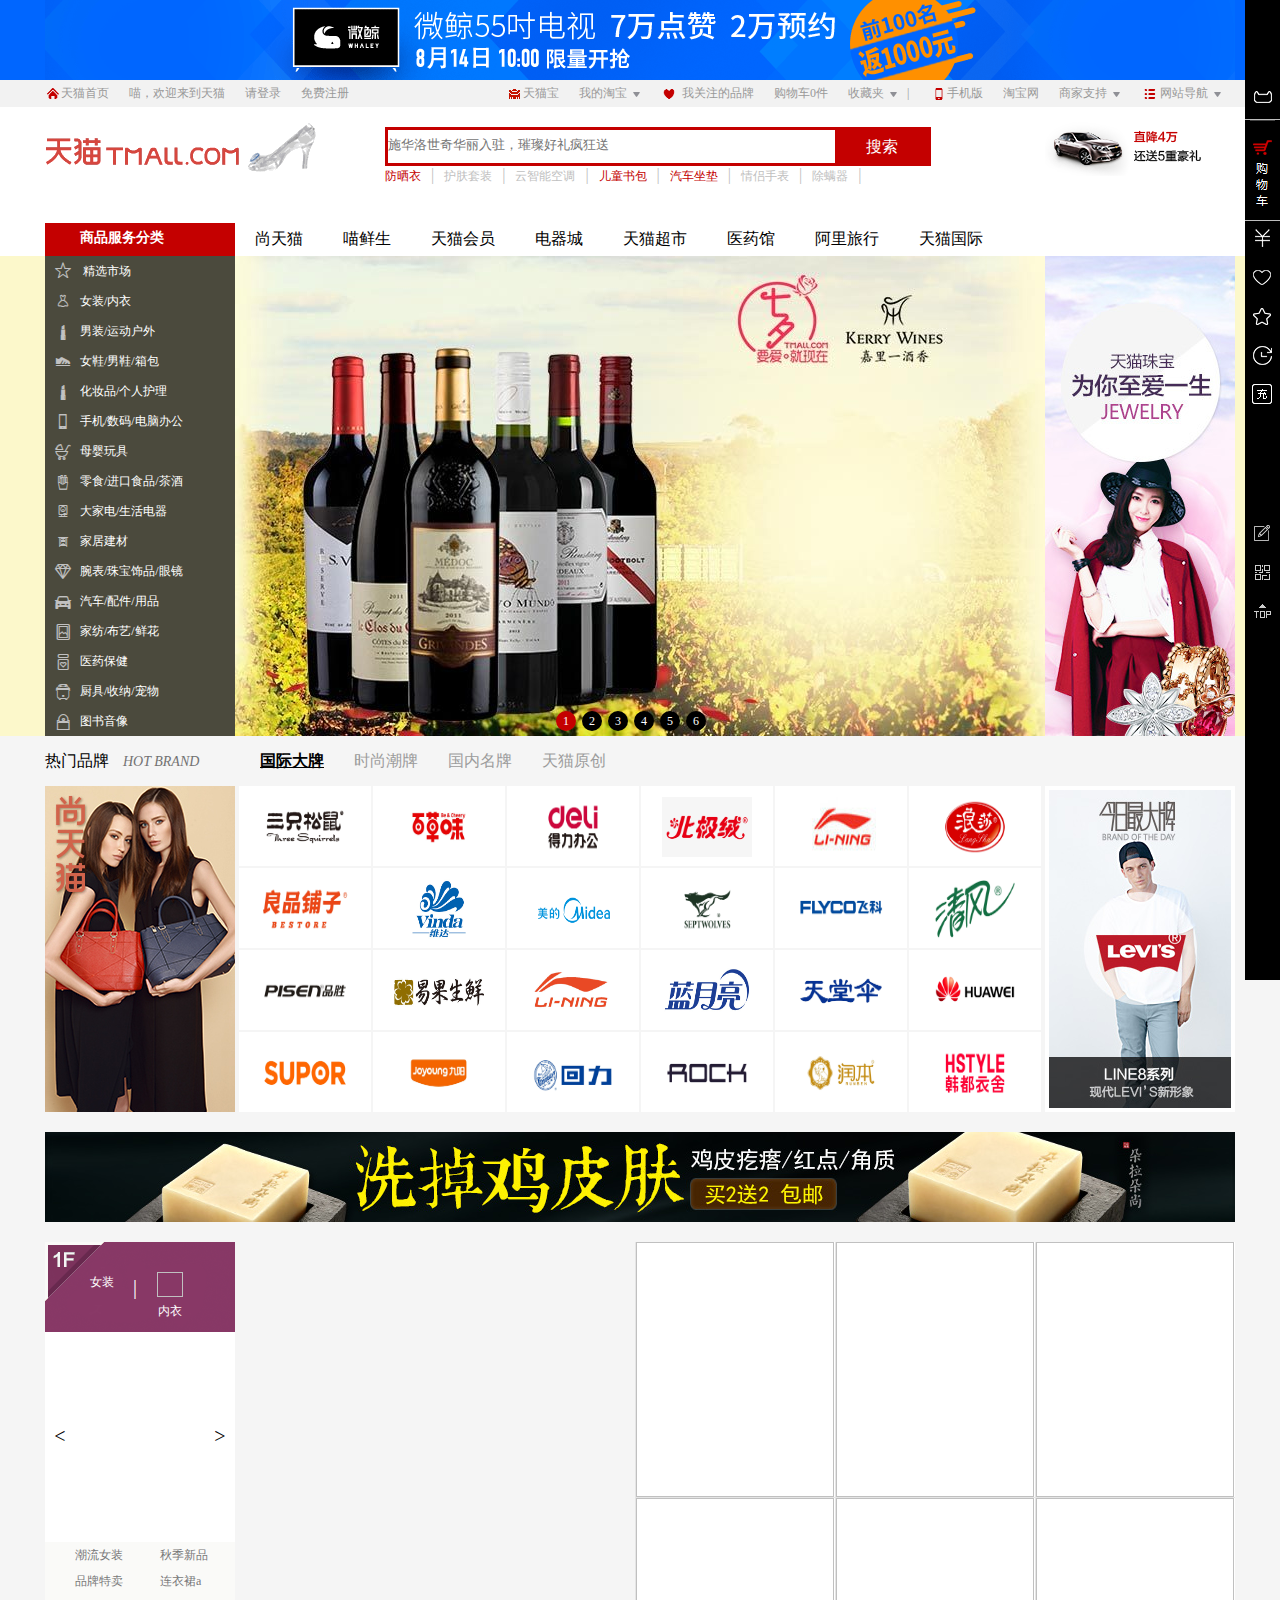
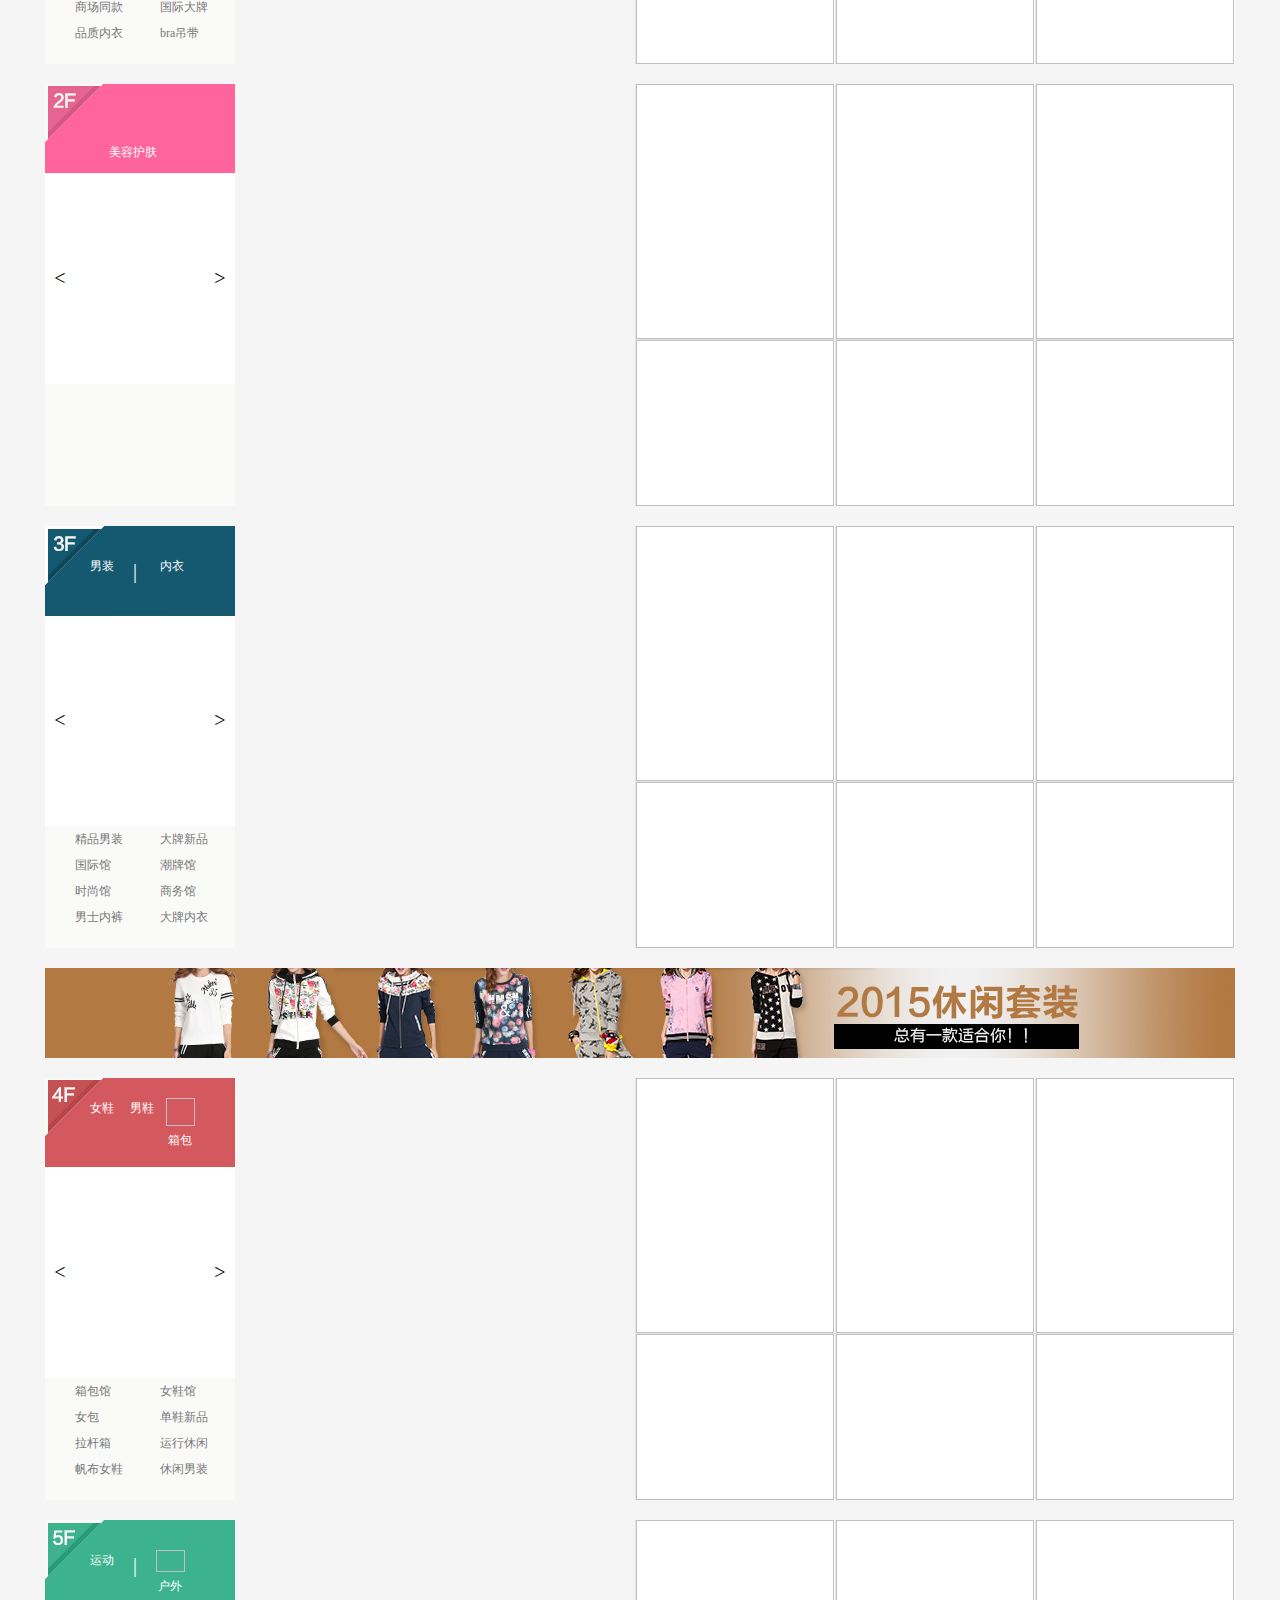
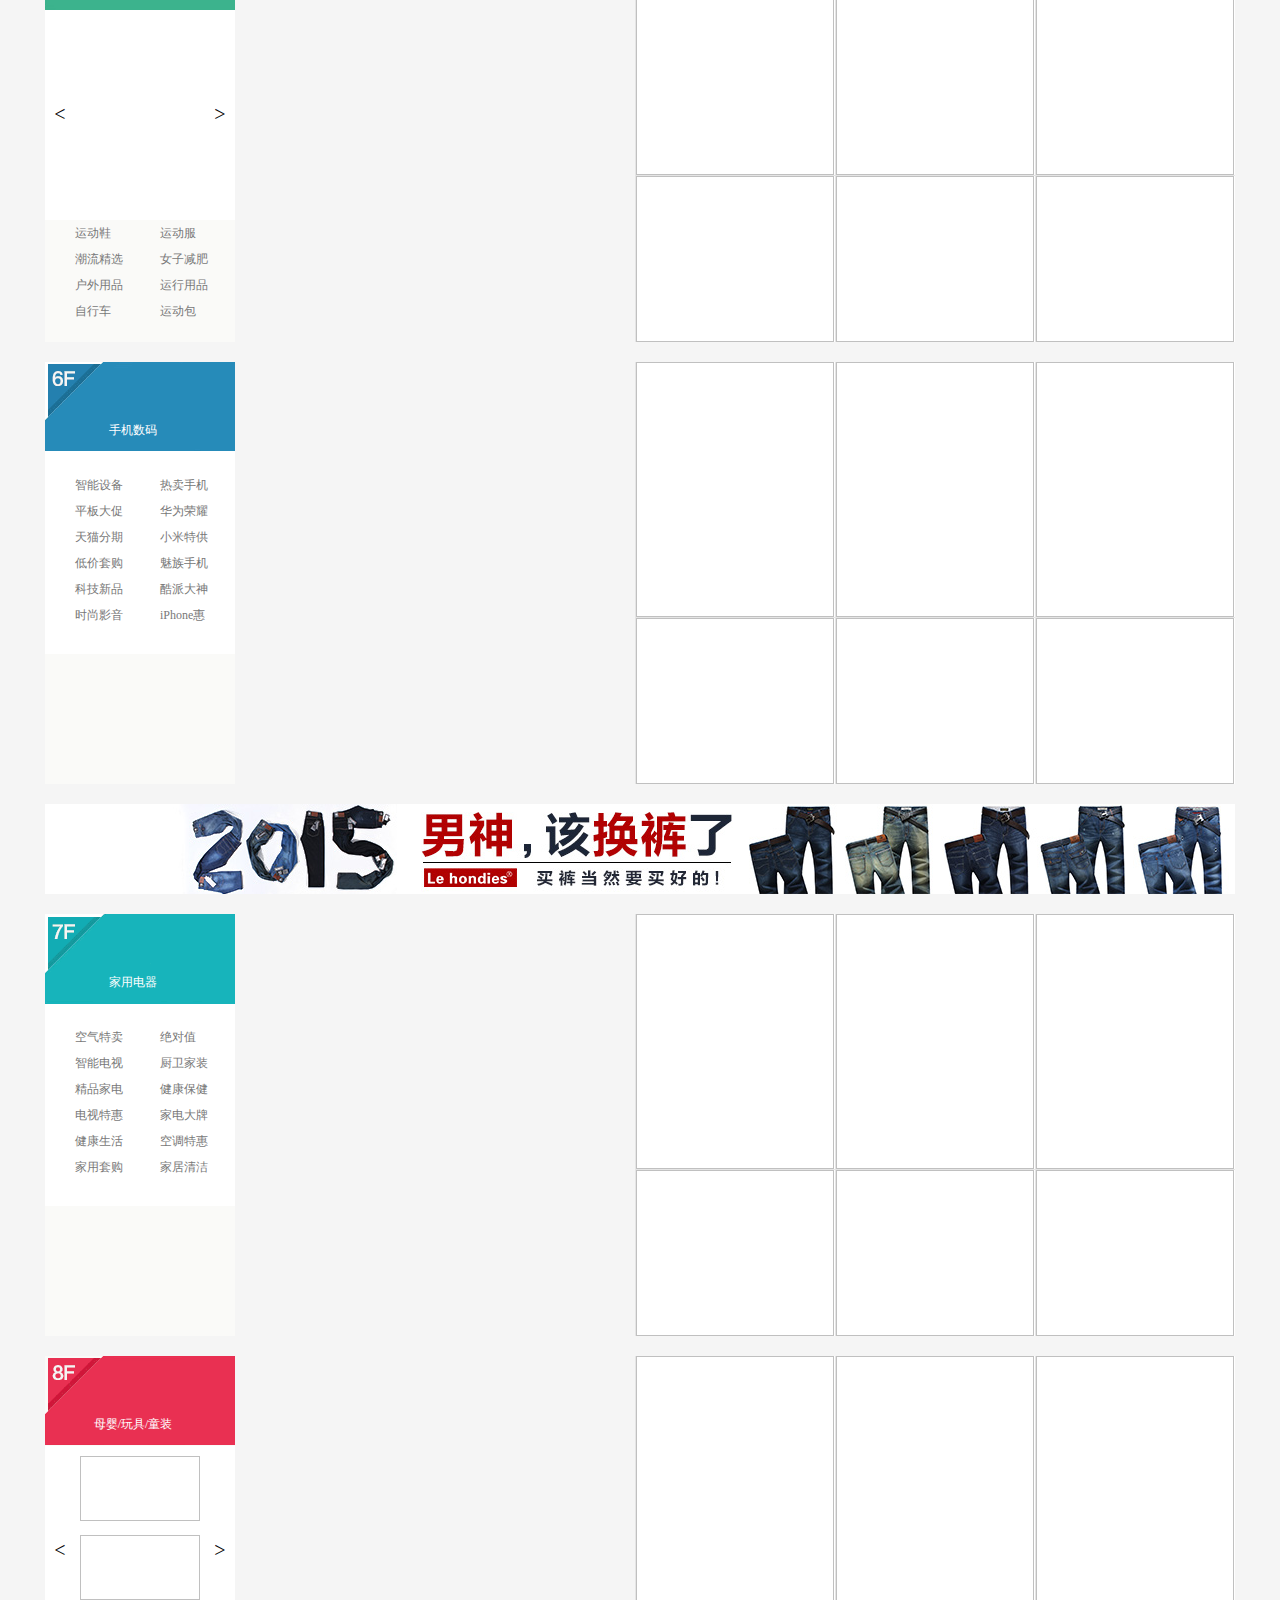
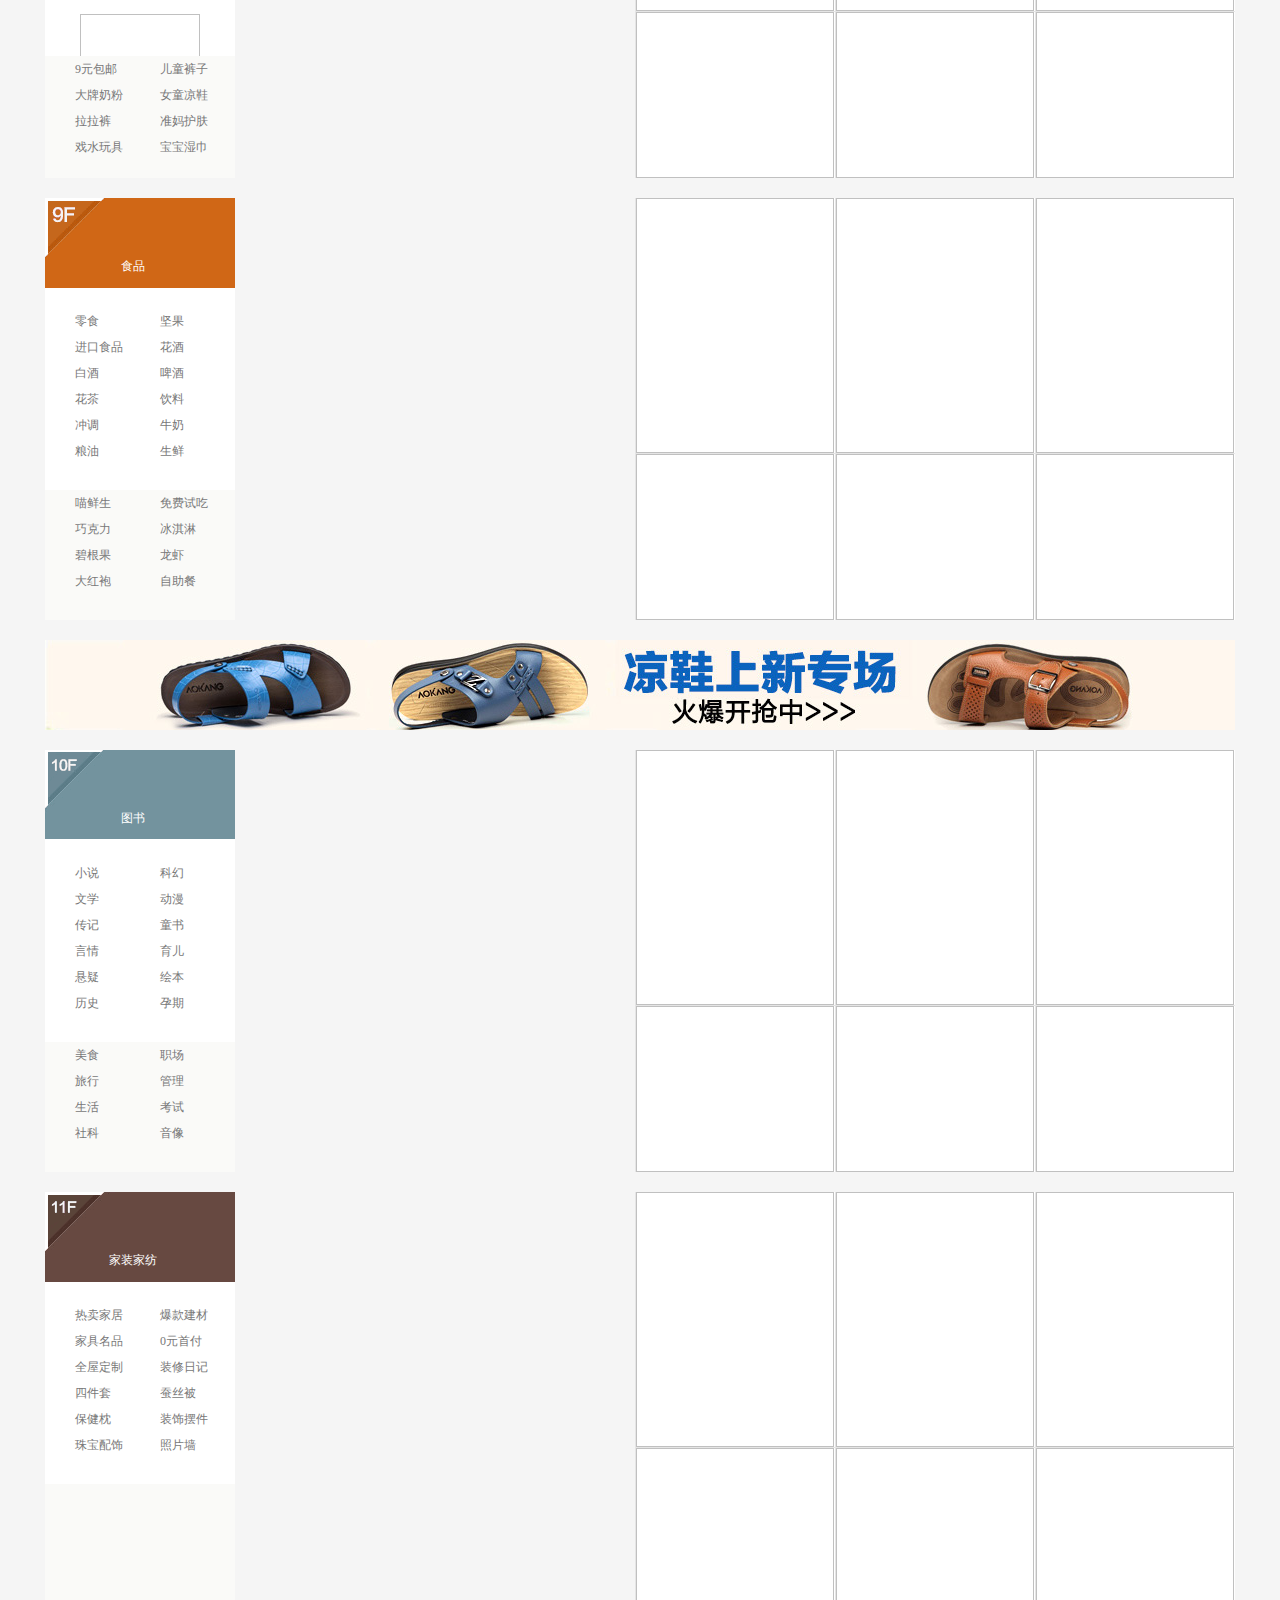
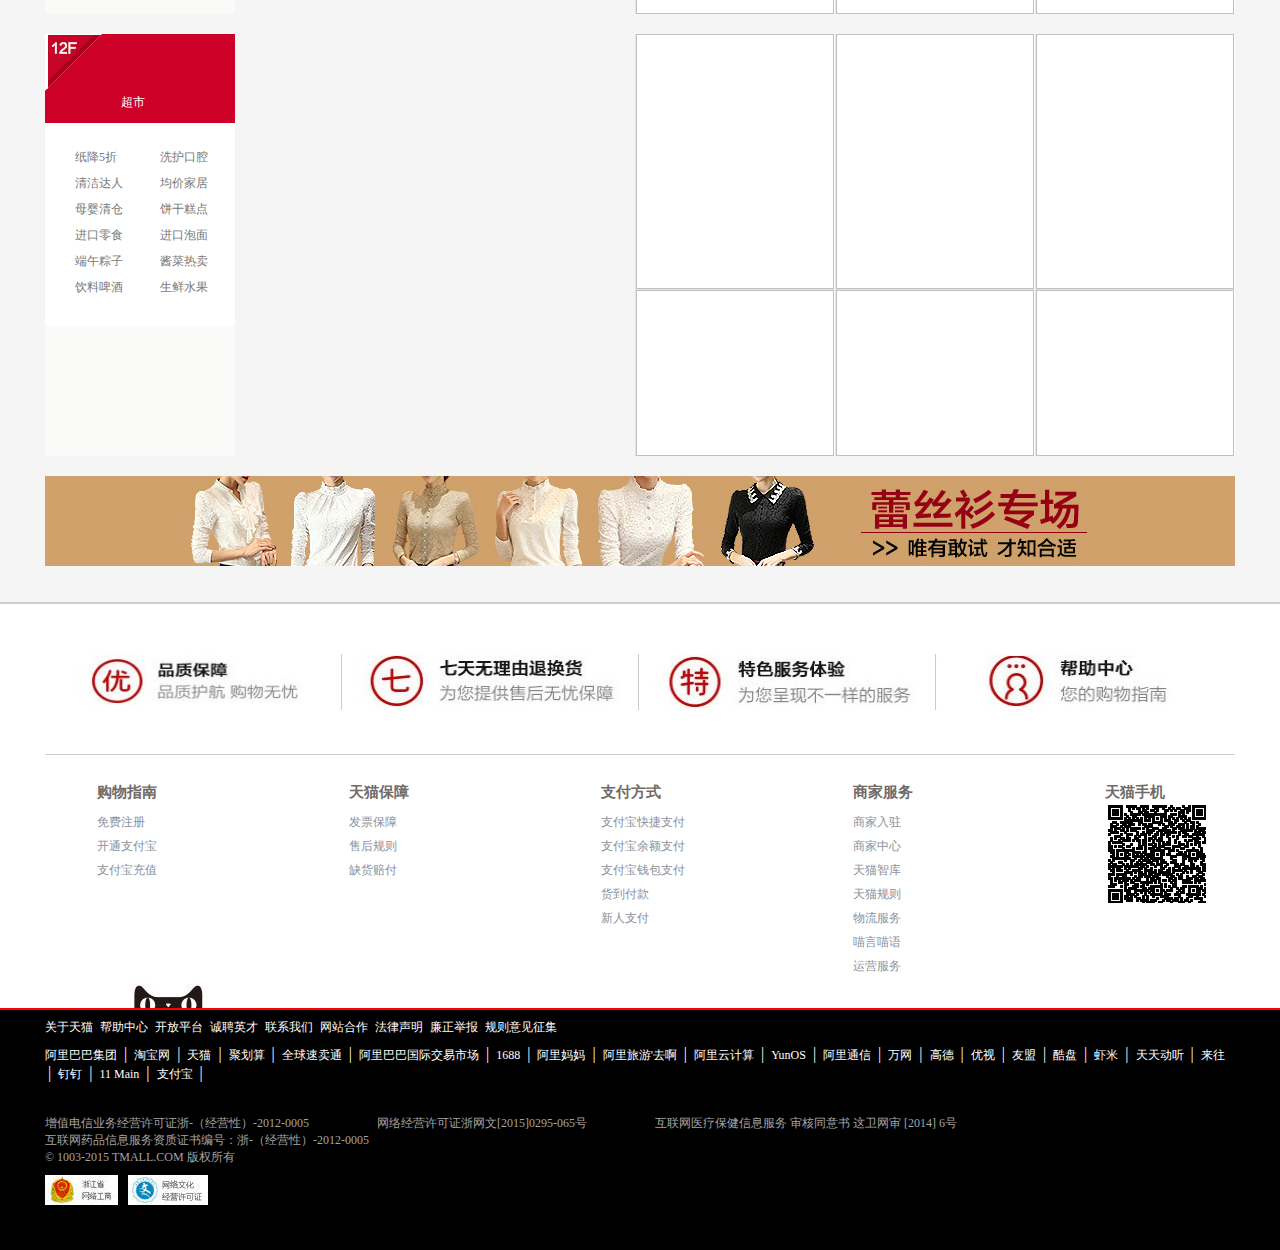
<file: index.html>
<!DOCTYPE HTML PUBLIC "-//W3C//DTD HTML 4.01//EN" "http://www.w3.org/TR/html4/strict.dtd">
<html lang="en">
<head>
	<meta http-equiv="Content-Type" content="text/html;charset=UTF-8">
	<title>天猫官网练习</title>


<link href="css/indextianmao.css" rel="stylesheet" type="text/css"/>
<link href="css/iconfont.css" rel="stylesheet" type="text/css"/>
<script src="./js/function.js"></script>
<script src="./js/animate.js"></script>
<script src="./js/tab.js"></script>
</head>
<body>

 
<!-- topbox开始 -->
<div class="topbox">
	<div class="top"> </div>
</div><!-- topbox结束 -->
<!-- topbox结束 -->	



<!-- navbox开始 -->
 
<div class="navbox">
	<div class="nav">
		<ul class="nav_left">
			<li><a href="#"><img src="./images/tianmaoshouye.png" />天猫首页</a></li>
			<li>喵，欢迎来到天猫</li>
			<li><a href="#">请登录</a></li>
			<li><a href="#">免费注册</a></li>
		</ul><!-- nav_left结束 -->
		<ul class="nav_right">
			<li style="display:inline;">
				<a href="#"><img src="./images/tianmaobao.png">天猫宝</a>
 			</li>
			<li class="yiji" >
				<a href="#">我的淘宝&nbsp;
					<img src="./images/language-arrow.png" />
 					<ul class="erji">
						<li><a href="">已买到的宝贝</a></li>
						<li><a href="">已卖出的宝贝</a></li>
					</ul>
				</a>
			</li>
			<li>
				<a href="#">
					<img src="./images/guanzhupinpai.png" alt="">
					我关注的品牌
				</a>
 			</li>
			<li>
				<a href="#">购物车0件</a>
 			</li>


			<li  class="yiji" style="margin-right:-10px;">
				<a href="#">收藏夹&nbsp;
					<img src="./images/language-arrow.png">
					<ul class="erji">
						<li><a href="">收藏的宝贝</a></li>
						<li><a href="">收藏的店铺</a></li>
	 				</ul>
				</a>
 			</li>




			<li class="shu" style="height:27px;line-height:27px">|</li>
			<li  class="yiji">
				<a href="#">
					<img src="./images/shoujiban.png" >手机版
					<ul class="erji" style="width:175px;">
 						<li>
 							<img src="./images/二维码.png" alt="">
 						</li>
					</ul>
				</a>
			</li>
			<li>
				<a href="#">淘宝网
  				</a>
			</li> 
			<li class="yiji" style="position:relative;">
				<a href="#">商家支持&nbsp;</a>
					<img src="./images/language-arrow.png">
					 <ul class="erji" style="position:absolute;right:0;left:auto;">
 					 	<li>
							<h2 style="font-size:14px;color:#333;">商家:</h2>
   							<div class="zuobian" style="margin-right:15px">
								 <a href="">商家中心</a> 
								 <a href="">运营服务</a> 
								 <a href="">商家工具</a> 
								 <a href="">天猫智库</a> 
 							</div>
 							<div class="zuobian">
								 <a href="">商家入驻</a> 
								 <a href="">商家品控</a> 
								 <a href="">商家规则</a> 
								 <a href="">喵言喵语</a> 
 							</div>
 							 
 							<h5 style="font-size:14px;color:#333;">帮助:</h5>
 							<a href="#">帮助中心</a>
 					 	</li>
  					</ul>  
 			




			<li class="yiji"  style="position:relative;">
					<img src="./images/wangzhandaohang.png" /><a href="#">网站导航</a>&nbsp;
					<img src="./images/language-arrow.png" />
					<ul class="erji" style="width:1180px;position:absolute;right:0;left:auto;height:0">
						<li style="display:inline-block">
							<div class="erji1">
								<h1 >热点推荐<span>Hot</span></h1>
								<div class="nei">
									<a href="#">天猫超市</a>
									<a href="#">喵鲜生</a>
									<a href="#">科技新品</a>
									<a href="#">女装新品</a>
									<a href="#">酷玩街</a>
									<a href="#">内衣新品</a>
									<a href="#">试美妆</a>
									<a href="#">运动新品</a>
									<a href="#">时尚先生</a>
									<a href="#">精明妈咪</a>
									<a href="#">吃乐会</a>
									<a href="#">企业采购</a>
									<a href="#">会员积分</a>
									<a href="#">天猫国际</a>
                             	</div>
							</div>




							<div class="erji1 two22">
								<h1 style="color:#4e80db;">行业市场<span>Market</span></h1>
								<div class="nei">
									<a href="#">美妆</a>
									<a href="#">电器</a>
									<a href="#">女装</a>
									<a href="#">男装</a>
									<a href="#">女鞋</a>
									<a href="#">男鞋</a>
									<a href="#">内衣</a>
									<a href="#">箱包</a>
									<a href="#">运动</a>
									<a href="#">母婴</a>
									<a href="#">家装</a>
									<a href="#">医药</a>
									<a href="#">食品</a>
									<a href="#">配饰</a>
									<a href="#">汽车</a>

                             	</div>
							</div>
 
							<div class="erji1 three33">
								<h1 style="color:#000">品牌风尚<span>Brand</span></h1>
								<div class="nei">
									<a href="#">尚天猫</a>
									<a href="#">大牌街</a>
									<a href="#">潮牌街</a>
									<a href="#">天猫原创</a>
									<a href="#">什么牌子好</a>
                              	</div>
							</div>



							<div class="erji1 four44"  style="width:160px;border:none">
								<h1 style="color:#666666">服务指南<span>HeLp</span></h1>
								<div class="nei">
									<a href="#">帮助中心</a>
									<a href="#">品质保障</a>
									<a href="#">特色品质</a>
									<a href="#">7天退换货</a>
                               	</div>
							</div>
						</li>
					</ul>
				  


			</li>
		</ul><!-- nav_right结束 -->
</div><!-- nav结束 -->
<!-- nav结束 -->

<div class="logobox">
		<div class="logo">
			<div class="logo_left">
				
					<img src="./images/nvshen.gif" alt="">
			</div><!-- logo_left结束 -->


			<div class="logo_middle">
				<div class="logo_middletop">
					<form action="">
						<div class="logo_middletopinput">
							<input type="text"  class="search" placeholder="施华洛世奇华丽入驻，璀璨好礼疯狂送" />
						</div>
						<div class="sousuo">						<a href="#" class="sousuo" />搜索</a>
						</div>
					</form>
					 
				</div><!-- logo_middletop结束 -->



				<ul class="logo_middlebottom">
					<li><a href="#"  style="color:#c40000;">防晒衣</a></li>
					<li class="logo_shu">|</li>
					<li><a href="#"> 护肤套装</a></li>
					<li class="logo_shu">|</li>
 					<li><a href="#">云智能空调</a></li>
					<li class="logo_shu">|</li>
					<li><a href="#" style="color:#c40000;"> 儿童书包</a></li>
					<li class="logo_shu">|</li>
					<li><a href="#" style="color:#c40000;">汽车坐垫</a></li>
					<li class="logo_shu">|</li>
					<li><a href="#">情侣手表</a></li>
					<li class="logo_shu">|</li>
					<li><a href="#">除螨器</a></li>
					<li class="logo_shu">|</li>
				</ul>
			</div><!-- logo_middle结束 -->
			<div class="logo_right">
				 <img src="./images/111.png" alt=""> 
 			</div><!-- logo_right结束 -->
 		</div><!-- logo结束 -->
 	
</div><!-- logobox结束 -->
 


 
<!-- menubox开始 -->
<div class="wrapbox">

<div class="menubox">
	<div class="menu">
		 <div class="menu_left"></div><!-- menu_left结束 -->
		<ul class="menu_right">
			<li style="display:inline;"><a href="#">尚天猫</a></li>
			<li><a href="#">喵鲜生</a></li>
			<li><a href="#">天猫会员</a></li>
			<li><a href="#">电器城</a></li>
			<li><a href="#">天猫超市</a></li>
			<li><a href="#">医药馆</a></li>
			<li><a href="#">阿里旅行</a></li>
			<li><a href="#">天猫国际</a></li>
		</ul><!-- menu_right结束 -->
	</div><!-- menu结束 -->
</div><!-- menubox结束 -->

<!-- mainbox开始 -->
<div class="mainbox">
	<div class="main">
		<div class="main_dapic">
			<img class="imgs_b" src="./images/banner/1.jpg" alt="" style="z-index:5;">
			<img class="imgs_b" src="./images/banner/2.jpg" alt="">
		<img class="imgs_b" src="./images/banner/6.jpg" alt="">
		<img class="imgs_b" src="./images/banner/4.jpg" alt="">
		<img class="imgs_b" src="./images/banner/5.jpg" alt="">
		<img class="imgs_b" src="./images/banner/6.jpg" alt="">  
		</div>
		<ul class="main_left1">
			<li style="background:#c40000;font-size:14px;height:33px;color:white;">
				<strong>商品服务分类</strong>
			</li>
			<li class="jxsc">
				<i  class="icon iconfont">&#x3451;</i>
				<div class="biaoti">
					<a href="#" style="color:#fff;text-decoration:none">精选市场</a>
				</div>




				<div class="caidans">
				<div class="left-part">
					<div class="list-con">
						<h3 class="titlezuo">
							<a href="" class="nvz">女装</a>
							<a href="" class="more">更多</a>
						</h3>
						<div class="label-list">
							<div class="grid3">
								<a href="" class="highlight">抢女装尖货</a>
								<a href="">冬季新品</a>
								<a href="" class="highlight">少女最爱</a>
								<a href="">商城同款</a>
								<a href="">爆款单品</a>
								<a href="">独家好货</a>
								<a href="" class="highlight">毛呢外套</a>
								<a href="" >羽绒服</a>
								<a href="" class="highlight">毛衣</a>
								<a href="">连衣裙</a>
								<a href="">棉服</a>
								<a href="" class="highlight">毛针织</a>
								<a href="">百搭衬衫</a>
								<a href="">短外套</a>
								<a href="">卫衣</a>
								<a href="">风衣</a>
								<a href="" class="highlight">休闲裤</a>
								<a href="">牛仔裤</a>
								<a href="" class="highlight">皮草</a>
								<a href="">皮衣</a>
								<a href="">羊绒衫</a>
								<a href="">T恤</a>
							</div>
							<b class="seprate"></b>
							<div class="grid4">
								<a href="" class="highlight">羽绒皮草会场</a>
								<a href="">秋冬连衣裙</a>
								<a href="">长袖连衣裙</a>
								<a href="" class="highlight">中长款毛呢</a>
								<a href="">双面呢大衣</a>
								<a href="" class="highlight">中长羽绒</a>
								<a href="">轻薄羽绒</a>
								<a href="">套头毛衣</a>
								<a href="" class="highlight">开衫毛衣</a>
								<a href="">修身棉服</a>
								<a href="">针织开衫</a>
								<a href="" class="highlight">长袖T恤</a>
								<a href="">时尚外套</a>
								<a href="">气质风衣</a>
								<a href="" class="highlight">长袖衬衫</a>
								<a href="">秋冬女裤</a>
								<a href="">个性卫衣</a>
								<a href="" class="highlight">秋冬打底</a>
								<a href="">半身裙</a>
								<a href="">牛仔外套</a>
								<a href="" class="highlight">小脚裤</a>
								<a href="">蕾丝连衣裙</a>
							</div>
							<b class="seprate"></b>
							<div class="grid3">
								<a href="" class="highlight">潮流青春</a>
								<a href="" class="highlight">中老年女装</a>
								<a href="">运动套装</a>
								<a href="">时尚套装</a>
								<a href="">大码女装</a>
								<a href="">套裙两件套</a>
								<a href="" class="highlight">羊羔毛外套</a>
								<a href="">蕾丝打底衫</a>
								<a href="">打底裤外穿</a>
								<a href="" class="highlight">高领毛衣</a>
								<a href="">加绒卫衣</a>
								<a href="">名媛裙装</a>
								<a href="">通勤百搭</a>
								<a href="">条纹T恤</a>
								<a href="" class="highlight">大牌设计</a>
								<a href="">甜美少女</a>
								<a href="">性感欧美</a>
							</div>
						</div>
						<h3 class="tielezuozuo">
							<a href="" class="jpny">精品内衣</a>
							<a href="" class="more">更多</a>
						</h3>
						<div class="label-list">
							<div class="grid3">
								<a href="" class="highlight">内衣会场</a>
								<a href="">商城同款</a>
								<a href="" class="highlight">保暖套装</a>
								<a href="" class="highlight">夹棉家居服</a>
								<a href="" class="highlight">文胸</a>
								<a href="">聚拢文胸</a>
								<a href="">性感蕾丝文胸</a>
								<a href="">无钢圈文胸</a>
								<a href="">保暖背心</a>
								<a href="" class="highlight">美体</a>
								<a href="" class="highlight">睡衣套装</a>
								<a href="" class="highlight">女士睡衣</a>
								<a href="">情侣家居服</a>
								<a href="">女士内裤</a>
								<a href="" class="highlight">男士内裤</a>
								<a href="">莫代尔内裤</a>
								<a href="" class="highlight">天鹅绒袜</a>
								<a href="">棉袜</a>
							</div>
						</div>
					</div>
				</div>
				<div class="right-part">
					<div class="list-con">
						<h3 class="tielezuo"><a href="" class="tese">特色品牌</a></h3>
						<div class="label-list">
							<div class="grid3">
								<a href="">韩都衣舍</a>
								<a href="">拉夏贝尔</a>
								<a href="">乐町</a>
								<a href="">优衣库</a>
								<a href="">only</a>
								<a href="">veromoda</a>
								<a href="">ochirly</a>
								<a href="">茵曼</a>
								<a href="">初语</a>
								<a href="">妖精的口袋</a>
								<a href="">芬腾</a>
								<a href="">曼妮芬</a>
							</div>
						</div>
					</div>
					<a href=""><img src="./images/banner/zuo1.png"></a>
					<a href=""><img src="./images/banner/zuo2.png"></a>
				</div>
				</div><!-- 第一个结束  -->
				
			</li>

			<li class="jxsc">
				<i  class="icon iconfont">&#xe62b;</i>
				<a href="#">女装</a>
				<span>/</span>
				<a href="#">内衣</a>



			<div class="caidans" id="caidans2"  style="top:-30px">
				<div class="left-part">
					<div class="list-con">
						<h3 class="titlezuo">
							<a href="" class="nvz">女装</a>
							<a href="" class="more">更多</a>
						</h3>
						<div class="label-list">
							<div class="grid3">
								<a href="" class="highlight">抢女装尖货</a>
								<a href="">冬季新品</a>
								<a href="" class="highlight">少女最爱</a>
								<a href="">商城同款</a>
								<a href="">爆款单品</a>
								<a href="">独家好货</a>
								<a href="" class="highlight">毛呢外套</a>
								<a href="" >羽绒服</a>
								<a href="" class="highlight">毛衣</a>
								<a href="">连衣裙</a>
								<a href="">棉服</a>
								<a href="" class="highlight">毛针织</a>
								<a href="">百搭衬衫</a>
								<a href="">短外套</a>
								<a href="">卫衣</a>
								<a href="">风衣</a>
								<a href="" class="highlight">休闲裤</a>
								<a href="">牛仔裤</a>
								<a href="" class="highlight">皮草</a>
								<a href="">皮衣</a>
								<a href="">羊绒衫</a>
								<a href="">T恤</a>
							</div>
							<b class="seprate"></b>
							<div class="grid4">
								<a href="" class="highlight">羽绒皮草会场</a>
								<a href="">秋冬连衣裙</a>
								<a href="">长袖连衣裙</a>
								<a href="" class="highlight">中长款毛呢</a>
								<a href="">双面呢大衣</a>
								<a href="" class="highlight">中长羽绒</a>
								<a href="">轻薄羽绒</a>
								<a href="">套头毛衣</a>
								<a href="" class="highlight">开衫毛衣</a>
								<a href="">修身棉服</a>
								<a href="">针织开衫</a>
								<a href="" class="highlight">长袖T恤</a>
								<a href="">时尚外套</a>
								<a href="">气质风衣</a>
								<a href="" class="highlight">长袖衬衫</a>
								<a href="">秋冬女裤</a>
								<a href="">个性卫衣</a>
								<a href="" class="highlight">秋冬打底</a>
								<a href="">半身裙</a>
								<a href="">牛仔外套</a>
								<a href="" class="highlight">小脚裤</a>
								<a href="">蕾丝连衣裙</a>
							</div>
							<b class="seprate"></b>
							<div class="grid3">
								<a href="" class="highlight">潮流青春</a>
								<a href="" class="highlight">中老年女装</a>
								<a href="">运动套装</a>
								<a href="">时尚套装</a>
								<a href="">大码女装</a>
								<a href="">套裙两件套</a>
								<a href="" class="highlight">羊羔毛外套</a>
								<a href="">蕾丝打底衫</a>
								<a href="">打底裤外穿</a>
								<a href="" class="highlight">高领毛衣</a>
								<a href="">加绒卫衣</a>
								<a href="">名媛裙装</a>
								<a href="">通勤百搭</a>
								<a href="">条纹T恤</a>
								<a href="" class="highlight">大牌设计</a>
								<a href="">甜美少女</a>
								<a href="">性感欧美</a>
							</div>
						</div>
						<h3 class="tielezuozuo">
							<a href="" class="jpny">精品内衣</a>
							<a href="" class="more">更多</a>
						</h3>
						<div class="label-list">
							<div class="grid3">
								<a href="" class="highlight">内衣会场</a>
								<a href="">商城同款</a>
								<a href="" class="highlight">保暖套装</a>
								<a href="" class="highlight">夹棉家居服</a>
								<a href="" class="highlight">文胸</a>
								<a href="">聚拢文胸</a>
								<a href="">性感蕾丝文胸</a>
								<a href="">无钢圈文胸</a>
								<a href="">保暖背心</a>
								<a href="" class="highlight">美体</a>
								<a href="" class="highlight">睡衣套装</a>
								<a href="" class="highlight">女士睡衣</a>
								<a href="">情侣家居服</a>
								<a href="">女士内裤</a>
								<a href="" class="highlight">男士内裤</a>
								<a href="">莫代尔内裤</a>
								<a href="" class="highlight">天鹅绒袜</a>
								<a href="">棉袜</a>
							</div>
						</div>
					</div>
				</div>
				<div class="right-part">
					<div class="list-con">
						<h3 class="tielezuo"><a href="" class="tese">特色品牌</a></h3>
						<div class="label-list">
							<div class="grid3">
								<a href="">韩都衣舍</a>
								<a href="">拉夏贝尔</a>
								<a href="">乐町</a>
								<a href="">优衣库</a>
								<a href="">only</a>
								<a href="">veromoda</a>
								<a href="">ochirly</a>
								<a href="">茵曼</a>
								<a href="">初语</a>
								<a href="">妖精的口袋</a>
								<a href="">芬腾</a>
								<a href="">曼妮芬</a>
							</div>
						</div>
					</div>
					<a href=""><img src="./images/banner/zuo1.png"></a>
					<a href=""><img src="./images/banner/zuo2.png"></a>
				</div>
			</div><!-- 第一个结束  -->




			</li>
			<li class="jxsc">
				<i  class="icon iconfont">&#xe603;</i>
				<a href="#">男装</a>
				<span>/</span>
				<a href="#">运动户外</a>


				<div class="caidans" id="caidans2" style="top:-60px">
				<div class="left-part">
					<div class="list-con">
						<h3 class="titlezuo">
							<a href="" class="nvz">女装</a>
							<a href="" class="more">更多</a>
						</h3>
						<div class="label-list">
							<div class="grid3">
								<a href="" class="highlight2">冬季新品</a>
								<a href=""  class="highlight2">商城同款</a>
								<a href="" class="highlight2">品牌男装</a>
								<a href=""  class="highlight2">顶尖风格</a>
								<a href="">短款羽绒服</a>
								<a href="">独家好货</a>
								<a href="" class="highlight2">毛呢外套</a>
								<a href="" >羽绒服</a>
								<a href="" class="highlight2">毛衣</a>
								<a href="" class="highlight2">针织衫</a>
								<a href="">棉服</a>
								<a href=""</a>
								<a href="">百搭衬衫</a>
								<a href="">短外套</a>
								<a href="">卫衣</a>
								<a href="">风衣</a>
								<a href="" class="highlight2">休闲裤</a>
								<a href="">牛仔裤</a>
								<a href="" class="highlight2">皮草</a>
								<a href="">皮衣</a>
								<a href="">羊绒衫</a>
								<a href="">T恤</a>
							</div>
							<b class="seprate"></b>
							<div class="grid4">
								<a href="" class="highlight2">羽绒皮草会场</a>
								<a href="">秋冬连衣裙</a>
								<a href="">长袖连衣裙</a>
								<a href="" class="highlight2">中长款毛呢</a>
								<a href="">双面呢大衣</a>
								<a href="" class="highlight2">中长羽绒</a>
								<a href="">轻薄羽绒</a>
								<a href="">套头毛衣</a>
								<a href="" class="highlight2">开衫毛衣</a>
								<a href="">修身棉服</a>
								<a href="">针织开衫</a>
								<a href="" class="highlight2">长袖T恤</a>
								<a href="">时尚外套</a>
								<a href="">气质风衣</a>
								<a href="" class="highlight2">长袖衬衫</a>
								<a href="">秋冬女裤</a>
								<a href="">个性卫衣</a>
								<a href="" class="highlight2">秋冬打底</a>
								<a href="">半身裙</a>
								<a href="">牛仔外套</a>
								<a href="" class="highlight2">小脚裤</a>
								<a href="">蕾丝连衣裙</a>
							</div>
							<b class="seprate"></b>
							<div class="grid3">
								<a href="" class="highlight2">潮流青春</a>
								<a href="" class="highlight2">中老年女装</a>
								<a href="">运动套装</a>
								<a href="">时尚套装</a>
								<a href="">大码女装</a>
								<a href="">套裙两件套</a>
								<a href="" class="highlight2">羊羔毛外套</a>
								<a href="">蕾丝打底衫</a>
								<a href="">打底裤外穿</a>
								<a href="" class="highlight2">高领毛衣</a>
								<a href="">加绒卫衣</a>
								<a href="">名媛裙装</a>
								<a href="">通勤百搭</a>
								<a href="">条纹T恤</a>
								<a href="" class="highlight2">大牌设计</a>
								<a href="">甜美少女</a>
								<a href="">性感欧美</a>
							</div>
						</div>
						<h3 class="tielezuozuo">
							<a href="" class="jpny">精品内衣</a>
							<a href="" class="more">更多</a>
						</h3>
						<div class="label-list">
							<div class="grid3">
								<a href="" class="highlight2">内衣会场</a>
								<a href="">商城同款</a>
								<a href="" class="highlight2">保暖套装</a>
								<a href="" class="highlight2">夹棉家居服</a>
								<a href="" class="highlight2">文胸</a>
								<a href="">聚拢文胸</a>
								<a href="">性感蕾丝文胸</a>
								<a href="">无钢圈文胸</a>
								<a href="">保暖背心</a>
								<a href="" class="highlight2">美体</a>
								<a href="" class="highlight2">睡衣套装</a>
								<a href="" class="highlight2">女士睡衣</a>
								<a href="">情侣家居服</a>
								<a href="">女士内裤</a>
								<a href="" class="highlight2">男士内裤</a>
								<a href="">莫代尔内裤</a>
								<a href="" class="highlight2">天鹅绒袜</a>
								<a href="">棉袜</a>
							</div>
						</div>
					</div>
				</div>
				<div class="right-part">
					<div class="list-con">
						<h3 class="tielezuo"><a href="" class="tese">特色品牌</a></h3>
						<div class="label-list">
							<div class="grid3">
								<a href="">韩都衣舍</a>
								<a href="">拉夏贝尔</a>
								<a href="">乐町</a>
								<a href="">优衣库</a>
								<a href="">only</a>
								<a href="">veromoda</a>
								<a href="">ochirly</a>
								<a href="">茵曼</a>
								<a href="">初语</a>
								<a href="">妖精的口袋</a>
								<a href="">芬腾</a>
								<a href="">曼妮芬</a>
							</div>
						</div>
					</div>
					<a href=""><img src="./images/banner/zuo1.png"></a>
					<a href=""><img src="./images/banner/zuo2.png"></a>
				</div>
			</div><!-- 第一个结束  -->
			</li>
			<li class="jxsc">
				<i  class="icon iconfont">&#xe609;</i>
				<a href="#">女鞋</a>
				<span>/</span>
				<a href="#">男鞋</a>
				<span>/</span>
				<a href="#">箱包</a>



				<div class="caidans" id="caidans2" style="top:-90px">
				<div class="left-part">
					<div class="list-con">
						<h3 class="titlezuo">
							<a href="" class="nvz">女装</a>
							<a href="" class="more">更多</a>
						</h3>
						<div class="label-list">
							<div class="grid3">
								<a href="" class="highlight3">抢女装尖货</a>
								<a href="">冬季新品</a>
								<a href="" class="highlight3">少女最爱</a>
								<a href="">商城同款</a>
								<a href="">爆款单品</a>
								<a href="">独家好货</a>
								<a href="" class="highlight3">毛呢外套</a>
								<a href="" >羽绒服</a>
								<a href="" class="highlight3">毛衣</a>
								<a href="">连衣裙</a>
								<a href="">棉服</a>
								<a href="" class="highlight3">毛针织</a>
								<a href="">百搭衬衫</a>
								<a href="">短外套</a>
								<a href="">卫衣</a>
								<a href="">风衣</a>
								<a href="" class="highlight3">休闲裤</a>
								<a href="">牛仔裤</a>
								<a href="" class="highlight3">皮草</a>
								<a href="">皮衣</a>
								<a href="">羊绒衫</a>
								<a href="">T恤</a>
							</div>
							<b class="seprate"></b>
							<div class="grid4">
								<a href="" class="highlight3">羽绒皮草会场</a>
								<a href="">秋冬连衣裙</a>
								<a href="">长袖连衣裙</a>
								<a href="" class="highlight3">中长款毛呢</a>
								<a href="">双面呢大衣</a>
								<a href="" class="highlight3">中长羽绒</a>
								<a href="">轻薄羽绒</a>
								<a href="">套头毛衣</a>
								<a href="" class="highlight3">开衫毛衣</a>
								<a href="">修身棉服</a>
								<a href="">针织开衫</a>
								<a href="" class="highlight3">长袖T恤</a>
								<a href="">时尚外套</a>
								<a href="">气质风衣</a>
								<a href="" class="highlight3">长袖衬衫</a>
								<a href="">秋冬女裤</a>
								<a href="">个性卫衣</a>
								<a href="" class="highlight3">秋冬打底</a>
								<a href="">半身裙</a>
								<a href="">牛仔外套</a>
								<a href="" class="highlight3">小脚裤</a>
								<a href="">蕾丝连衣裙</a>
							</div>
							<b class="seprate"></b>
							<div class="grid3">
								<a href="" class="highlight3">潮流青春</a>
								<a href="" class="highlight3">中老年女装</a>
								<a href="">运动套装</a>
								<a href="">时尚套装</a>
								<a href="">大码女装</a>
								<a href="">套裙两件套</a>
								<a href="" class="highlight3">羊羔毛外套</a>
								<a href="">蕾丝打底衫</a>
								<a href="">打底裤外穿</a>
								<a href="" class="highlight3">高领毛衣</a>
								<a href="">加绒卫衣</a>
								<a href="">名媛裙装</a>
								<a href="">通勤百搭</a>
								<a href="">条纹T恤</a>
								<a href="" class="highlight3">大牌设计</a>
								<a href="">甜美少女</a>
								<a href="">性感欧美</a>
							</div>
						</div>
						<h3 class="tielezuozuo">
							<a href="" class="jpny">精品内衣</a>
							<a href="" class="more">更多</a>
						</h3>
						<div class="label-list">
							<div class="grid3">
								<a href="" class="highlight3">内衣会场</a>
								<a href="">商城同款</a>
								<a href="" class="highlight3">保暖套装</a>
								<a href="" class="highlight3">夹棉家居服</a>
								<a href="" class="highlight3">文胸</a>
								<a href="">聚拢文胸</a>
								<a href="">性感蕾丝文胸</a>
								<a href="">无钢圈文胸</a>
								<a href="">保暖背心</a>
								<a href="" class="highlight3">美体</a>
								<a href="" class="highlight3">睡衣套装</a>
								<a href="" class="highlight3">女士睡衣</a>
								<a href="">情侣家居服</a>
								<a href="">女士内裤</a>
								<a href="" class="highlight3">男士内裤</a>
								<a href="">莫代尔内裤</a>
								<a href="" class="highlight3">天鹅绒袜</a>
								<a href="">棉袜</a>
							</div>
						</div>
					</div>
				</div>
				<div class="right-part">
					<div class="list-con">
						<h3 class="tielezuo"><a href="" class="tese">特色品牌</a></h3>
						<div class="label-list">
							<div class="grid3">
								<a href="">韩都衣舍</a>
								<a href="">拉夏贝尔</a>
								<a href="">乐町</a>
								<a href="">优衣库</a>
								<a href="">only</a>
								<a href="">veromoda</a>
								<a href="">ochirly</a>
								<a href="">茵曼</a>
								<a href="">初语</a>
								<a href="">妖精的口袋</a>
								<a href="">芬腾</a>
								<a href="">曼妮芬</a>
							</div>
						</div>
					</div>
					<a href=""><img src="./images/banner/zuo1.png"></a>
					<a href=""><img src="./images/banner/zuo2.png"></a>
				</div>
			</div><!-- 第一个结束  -->
			</li>
			<li class="jxsc">
				<i  class="icon iconfont">&#xe603;</i>
				<a href="#">化妆品</a>
				<span>/</span>
				<a href="#">个人护理</a>


				<div class="caidans" id="caidans2" style="top:-120px">
				<div class="left-part">
					<div class="list-con">
						<h3 class="titlezuo">
							<a href="" class="nvz">女装</a>
							<a href="" class="more">更多</a>
						</h3>
						<div class="label-list">
							<div class="grid3">
								<a href="" class="highlight">抢女装尖货</a>
								<a href="">冬季新品</a>
								<a href="" class="highlight">少女最爱</a>
								<a href="">商城同款</a>
								<a href="">爆款单品</a>
								<a href="">独家好货</a>
								<a href="" class="highlight">毛呢外套</a>
								<a href="" >羽绒服</a>
								<a href="" class="highlight">毛衣</a>
								<a href="">连衣裙</a>
								<a href="">棉服</a>
								<a href="" class="highlight">毛针织</a>
								<a href="">百搭衬衫</a>
								<a href="">短外套</a>
								<a href="">卫衣</a>
								<a href="">风衣</a>
								<a href="" class="highlight">休闲裤</a>
								<a href="">牛仔裤</a>
								<a href="" class="highlight">皮草</a>
								<a href="">皮衣</a>
								<a href="">羊绒衫</a>
								<a href="">T恤</a>
							</div>
							<b class="seprate"></b>
							<div class="grid4">
								<a href="" class="highlight">羽绒皮草会场</a>
								<a href="">秋冬连衣裙</a>
								<a href="">长袖连衣裙</a>
								<a href="" class="highlight">中长款毛呢</a>
								<a href="">双面呢大衣</a>
								<a href="" class="highlight">中长羽绒</a>
								<a href="">轻薄羽绒</a>
								<a href="">套头毛衣</a>
								<a href="" class="highlight">开衫毛衣</a>
								<a href="">修身棉服</a>
								<a href="">针织开衫</a>
								<a href="" class="highlight">长袖T恤</a>
								<a href="">时尚外套</a>
								<a href="">气质风衣</a>
								<a href="" class="highlight">长袖衬衫</a>
								<a href="">秋冬女裤</a>
								<a href="">个性卫衣</a>
								<a href="" class="highlight">秋冬打底</a>
								<a href="">半身裙</a>
								<a href="">牛仔外套</a>
								<a href="" class="highlight">小脚裤</a>
								<a href="">蕾丝连衣裙</a>
							</div>
							<b class="seprate"></b>
							<div class="grid3">
								<a href="" class="highlight">潮流青春</a>
								<a href="" class="highlight">中老年女装</a>
								<a href="">运动套装</a>
								<a href="">时尚套装</a>
								<a href="">大码女装</a>
								<a href="">套裙两件套</a>
								<a href="" class="highlight">羊羔毛外套</a>
								<a href="">蕾丝打底衫</a>
								<a href="">打底裤外穿</a>
								<a href="" class="highlight">高领毛衣</a>
								<a href="">加绒卫衣</a>
								<a href="">名媛裙装</a>
								<a href="">通勤百搭</a>
								<a href="">条纹T恤</a>
								<a href="" class="highlight">大牌设计</a>
								<a href="">甜美少女</a>
								<a href="">性感欧美</a>
							</div>
						</div>
						<h3 class="tielezuozuo">
							<a href="" class="jpny">精品内衣</a>
							<a href="" class="more">更多</a>
						</h3>
						<div class="label-list">
							<div class="grid3">
								<a href="" class="highlight">内衣会场</a>
								<a href="">商城同款</a>
								<a href="" class="highlight">保暖套装</a>
								<a href="" class="highlight">夹棉家居服</a>
								<a href="" class="highlight">文胸</a>
								<a href="">聚拢文胸</a>
								<a href="">性感蕾丝文胸</a>
								<a href="">无钢圈文胸</a>
								<a href="">保暖背心</a>
								<a href="" class="highlight">美体</a>
								<a href="" class="highlight">睡衣套装</a>
								<a href="" class="highlight">女士睡衣</a>
								<a href="">情侣家居服</a>
								<a href="">女士内裤</a>
								<a href="" class="highlight">男士内裤</a>
								<a href="">莫代尔内裤</a>
								<a href="" class="highlight">天鹅绒袜</a>
								<a href="">棉袜</a>
							</div>
						</div>
					</div>
				</div>
				<div class="right-part">
					<div class="list-con">
						<h3 class="tielezuo"><a href="" class="tese">特色品牌</a></h3>
						<div class="label-list">
							<div class="grid3">
								<a href="">韩都衣舍</a>
								<a href="">拉夏贝尔</a>
								<a href="">乐町</a>
								<a href="">优衣库</a>
								<a href="">only</a>
								<a href="">veromoda</a>
								<a href="">ochirly</a>
								<a href="">茵曼</a>
								<a href="">初语</a>
								<a href="">妖精的口袋</a>
								<a href="">芬腾</a>
								<a href="">曼妮芬</a>
							</div>
						</div>
					</div>
					<a href=""><img src="./images/banner/zuo1.png"></a>
					<a href=""><img src="./images/banner/zuo2.png"></a>
				</div>
			</div><!-- 第一个结束  -->
			</li>
			<li class="jxsc">
				<i  class="icon iconfont">&#xe64a;</i>
				<a href="#">手机</a>
				<span>/</span>
				<a href="#">数码</a>
				<span>/</span>
				<a href="#">电脑办公</a>



				<div class="caidans" id="caidans2" style="top:-150px">
				<div class="left-part">
					<div class="list-con">
						<h3 class="titlezuo">
							<a href="" class="nvz">女装</a>
							<a href="" class="more">更多</a>
						</h3>
						<div class="label-list">
							<div class="grid3">
								<a href="" class="highlight">抢女装尖货</a>
								<a href="">冬季新品</a>
								<a href="" class="highlight">少女最爱</a>
								<a href="">商城同款</a>
								<a href="">爆款单品</a>
								<a href="">独家好货</a>
								<a href="" class="highlight">毛呢外套</a>
								<a href="" >羽绒服</a>
								<a href="" class="highlight">毛衣</a>
								<a href="">连衣裙</a>
								<a href="">棉服</a>
								<a href="" class="highlight">毛针织</a>
								<a href="">百搭衬衫</a>
								<a href="">短外套</a>
								<a href="">卫衣</a>
								<a href="">风衣</a>
								<a href="" class="highlight">休闲裤</a>
								<a href="">牛仔裤</a>
								<a href="" class="highlight">皮草</a>
								<a href="">皮衣</a>
								<a href="">羊绒衫</a>
								<a href="">T恤</a>
							</div>
							<b class="seprate"></b>
							<div class="grid4">
								<a href="" class="highlight">羽绒皮草会场</a>
								<a href="">秋冬连衣裙</a>
								<a href="">长袖连衣裙</a>
								<a href="" class="highlight">中长款毛呢</a>
								<a href="">双面呢大衣</a>
								<a href="" class="highlight">中长羽绒</a>
								<a href="">轻薄羽绒</a>
								<a href="">套头毛衣</a>
								<a href="" class="highlight">开衫毛衣</a>
								<a href="">修身棉服</a>
								<a href="">针织开衫</a>
								<a href="" class="highlight">长袖T恤</a>
								<a href="">时尚外套</a>
								<a href="">气质风衣</a>
								<a href="" class="highlight">长袖衬衫</a>
								<a href="">秋冬女裤</a>
								<a href="">个性卫衣</a>
								<a href="" class="highlight">秋冬打底</a>
								<a href="">半身裙</a>
								<a href="">牛仔外套</a>
								<a href="" class="highlight">小脚裤</a>
								<a href="">蕾丝连衣裙</a>
							</div>
							<b class="seprate"></b>
							<div class="grid3">
								<a href="" class="highlight">潮流青春</a>
								<a href="" class="highlight">中老年女装</a>
								<a href="">运动套装</a>
								<a href="">时尚套装</a>
								<a href="">大码女装</a>
								<a href="">套裙两件套</a>
								<a href="" class="highlight">羊羔毛外套</a>
								<a href="">蕾丝打底衫</a>
								<a href="">打底裤外穿</a>
								<a href="" class="highlight">高领毛衣</a>
								<a href="">加绒卫衣</a>
								<a href="">名媛裙装</a>
								<a href="">通勤百搭</a>
								<a href="">条纹T恤</a>
								<a href="" class="highlight">大牌设计</a>
								<a href="">甜美少女</a>
								<a href="">性感欧美</a>
							</div>
						</div>
						<h3 class="tielezuozuo">
							<a href="" class="jpny">精品内衣</a>
							<a href="" class="more">更多</a>
						</h3>
						<div class="label-list">
							<div class="grid3">
								<a href="" class="highlight">内衣会场</a>
								<a href="">商城同款</a>
								<a href="" class="highlight">保暖套装</a>
								<a href="" class="highlight">夹棉家居服</a>
								<a href="" class="highlight">文胸</a>
								<a href="">聚拢文胸</a>
								<a href="">性感蕾丝文胸</a>
								<a href="">无钢圈文胸</a>
								<a href="">保暖背心</a>
								<a href="" class="highlight">美体</a>
								<a href="" class="highlight">睡衣套装</a>
								<a href="" class="highlight">女士睡衣</a>
								<a href="">情侣家居服</a>
								<a href="">女士内裤</a>
								<a href="" class="highlight">男士内裤</a>
								<a href="">莫代尔内裤</a>
								<a href="" class="highlight">天鹅绒袜</a>
								<a href="">棉袜</a>
							</div>
						</div>
					</div>
				</div>
				<div class="right-part">
					<div class="list-con">
						<h3 class="tielezuo"><a href="" class="tese">特色品牌</a></h3>
						<div class="label-list">
							<div class="grid3">
								<a href="">韩都衣舍</a>
								<a href="">拉夏贝尔</a>
								<a href="">乐町</a>
								<a href="">优衣库</a>
								<a href="">only</a>
								<a href="">veromoda</a>
								<a href="">ochirly</a>
								<a href="">茵曼</a>
								<a href="">初语</a>
								<a href="">妖精的口袋</a>
								<a href="">芬腾</a>
								<a href="">曼妮芬</a>
							</div>
						</div>
					</div>
					<a href=""><img src="./images/banner/zuo1.png"></a>
					<a href=""><img src="./images/banner/zuo2.png"></a>
				</div>
			</div><!-- 第一个结束  -->


			</li>
			<li class="jxsc">
				<i  class="icon iconfont">&#xe621;</i>
				<a href="#">母婴玩具</a>


				<div class="caidans" id="caidans2" style="top:-180px">
				<div class="left-part">
					<div class="list-con">
						<h3 class="titlezuo">
							<a href="" class="nvz">女装</a>
							<a href="" class="more">更多</a>
						</h3>
						<div class="label-list">
							<div class="grid3">
								<a href="" class="highlight">抢女装尖货</a>
								<a href="">冬季新品</a>
								<a href="" class="highlight">少女最爱</a>
								<a href="">商城同款</a>
								<a href="">爆款单品</a>
								<a href="">独家好货</a>
								<a href="" class="highlight">毛呢外套</a>
								<a href="" >羽绒服</a>
								<a href="" class="highlight">毛衣</a>
								<a href="">连衣裙</a>
								<a href="">棉服</a>
								<a href="" class="highlight">毛针织</a>
								<a href="">百搭衬衫</a>
								<a href="">短外套</a>
								<a href="">卫衣</a>
								<a href="">风衣</a>
								<a href="" class="highlight">休闲裤</a>
								<a href="">牛仔裤</a>
								<a href="" class="highlight">皮草</a>
								<a href="">皮衣</a>
								<a href="">羊绒衫</a>
								<a href="">T恤</a>
							</div>
							<b class="seprate"></b>
							<div class="grid4">
								<a href="" class="highlight">羽绒皮草会场</a>
								<a href="">秋冬连衣裙</a>
								<a href="">长袖连衣裙</a>
								<a href="" class="highlight">中长款毛呢</a>
								<a href="">双面呢大衣</a>
								<a href="" class="highlight">中长羽绒</a>
								<a href="">轻薄羽绒</a>
								<a href="">套头毛衣</a>
								<a href="" class="highlight">开衫毛衣</a>
								<a href="">修身棉服</a>
								<a href="">针织开衫</a>
								<a href="" class="highlight">长袖T恤</a>
								<a href="">时尚外套</a>
								<a href="">气质风衣</a>
								<a href="" class="highlight">长袖衬衫</a>
								<a href="">秋冬女裤</a>
								<a href="">个性卫衣</a>
								<a href="" class="highlight">秋冬打底</a>
								<a href="">半身裙</a>
								<a href="">牛仔外套</a>
								<a href="" class="highlight">小脚裤</a>
								<a href="">蕾丝连衣裙</a>
							</div>
							<b class="seprate"></b>
							<div class="grid3">
								<a href="" class="highlight">潮流青春</a>
								<a href="" class="highlight">中老年女装</a>
								<a href="">运动套装</a>
								<a href="">时尚套装</a>
								<a href="">大码女装</a>
								<a href="">套裙两件套</a>
								<a href="" class="highlight">羊羔毛外套</a>
								<a href="">蕾丝打底衫</a>
								<a href="">打底裤外穿</a>
								<a href="" class="highlight">高领毛衣</a>
								<a href="">加绒卫衣</a>
								<a href="">名媛裙装</a>
								<a href="">通勤百搭</a>
								<a href="">条纹T恤</a>
								<a href="" class="highlight">大牌设计</a>
								<a href="">甜美少女</a>
								<a href="">性感欧美</a>
							</div>
						</div>
						<h3 class="tielezuozuo">
							<a href="" class="jpny">精品内衣</a>
							<a href="" class="more">更多</a>
						</h3>
						<div class="label-list">
							<div class="grid3">
								<a href="" class="highlight">内衣会场</a>
								<a href="">商城同款</a>
								<a href="" class="highlight">保暖套装</a>
								<a href="" class="highlight">夹棉家居服</a>
								<a href="" class="highlight">文胸</a>
								<a href="">聚拢文胸</a>
								<a href="">性感蕾丝文胸</a>
								<a href="">无钢圈文胸</a>
								<a href="">保暖背心</a>
								<a href="" class="highlight">美体</a>
								<a href="" class="highlight">睡衣套装</a>
								<a href="" class="highlight">女士睡衣</a>
								<a href="">情侣家居服</a>
								<a href="">女士内裤</a>
								<a href="" class="highlight">男士内裤</a>
								<a href="">莫代尔内裤</a>
								<a href="" class="highlight">天鹅绒袜</a>
								<a href="">棉袜</a>
							</div>
						</div>
					</div>
				</div>
				<div class="right-part">
					<div class="list-con">
						<h3 class="tielezuo"><a href="" class="tese">特色品牌</a></h3>
						<div class="label-list">
							<div class="grid3">
								<a href="">韩都衣舍</a>
								<a href="">拉夏贝尔</a>
								<a href="">乐町</a>
								<a href="">优衣库</a>
								<a href="">only</a>
								<a href="">veromoda</a>
								<a href="">ochirly</a>
								<a href="">茵曼</a>
								<a href="">初语</a>
								<a href="">妖精的口袋</a>
								<a href="">芬腾</a>
								<a href="">曼妮芬</a>
							</div>
						</div>
					</div>
					<a href=""><img src="./images/banner/zuo1.png"></a>
					<a href=""><img src="./images/banner/zuo2.png"></a>
				</div>
			</div><!-- 第一个结束  -->


			</li>
			<li class="jxsc">
				<i  class="icon iconfont">&#xe615;</i>
				<a href="#">零食</a>
				<span>/</span>
				<a href="#">进口食品</a>
				<span>/</span>
				<a href="#">茶酒</a>


				<div class="caidans" id="caidans2" style="top:-210px">
				<div class="left-part">
					<div class="list-con">
						<h3 class="titlezuo">
							<a href="" class="nvz">女装</a>
							<a href="" class="more">更多</a>
						</h3>
						<div class="label-list">
							<div class="grid3">
								<a href="" class="highlight">抢女装尖货</a>
								<a href="">冬季新品</a>
								<a href="" class="highlight">少女最爱</a>
								<a href="">商城同款</a>
								<a href="">爆款单品</a>
								<a href="">独家好货</a>
								<a href="" class="highlight">毛呢外套</a>
								<a href="" >羽绒服</a>
								<a href="" class="highlight">毛衣</a>
								<a href="">连衣裙</a>
								<a href="">棉服</a>
								<a href="" class="highlight">毛针织</a>
								<a href="">百搭衬衫</a>
								<a href="">短外套</a>
								<a href="">卫衣</a>
								<a href="">风衣</a>
								<a href="" class="highlight">休闲裤</a>
								<a href="">牛仔裤</a>
								<a href="" class="highlight">皮草</a>
								<a href="">皮衣</a>
								<a href="">羊绒衫</a>
								<a href="">T恤</a>
							</div>
							<b class="seprate"></b>
							<div class="grid4">
								<a href="" class="highlight">羽绒皮草会场</a>
								<a href="">秋冬连衣裙</a>
								<a href="">长袖连衣裙</a>
								<a href="" class="highlight">中长款毛呢</a>
								<a href="">双面呢大衣</a>
								<a href="" class="highlight">中长羽绒</a>
								<a href="">轻薄羽绒</a>
								<a href="">套头毛衣</a>
								<a href="" class="highlight">开衫毛衣</a>
								<a href="">修身棉服</a>
								<a href="">针织开衫</a>
								<a href="" class="highlight">长袖T恤</a>
								<a href="">时尚外套</a>
								<a href="">气质风衣</a>
								<a href="" class="highlight">长袖衬衫</a>
								<a href="">秋冬女裤</a>
								<a href="">个性卫衣</a>
								<a href="" class="highlight">秋冬打底</a>
								<a href="">半身裙</a>
								<a href="">牛仔外套</a>
								<a href="" class="highlight">小脚裤</a>
								<a href="">蕾丝连衣裙</a>
							</div>
							<b class="seprate"></b>
							<div class="grid3">
								<a href="" class="highlight">潮流青春</a>
								<a href="" class="highlight">中老年女装</a>
								<a href="">运动套装</a>
								<a href="">时尚套装</a>
								<a href="">大码女装</a>
								<a href="">套裙两件套</a>
								<a href="" class="highlight">羊羔毛外套</a>
								<a href="">蕾丝打底衫</a>
								<a href="">打底裤外穿</a>
								<a href="" class="highlight">高领毛衣</a>
								<a href="">加绒卫衣</a>
								<a href="">名媛裙装</a>
								<a href="">通勤百搭</a>
								<a href="">条纹T恤</a>
								<a href="" class="highlight">大牌设计</a>
								<a href="">甜美少女</a>
								<a href="">性感欧美</a>
							</div>
						</div>
						<h3 class="tielezuozuo">
							<a href="" class="jpny">精品内衣</a>
							<a href="" class="more">更多</a>
						</h3>
						<div class="label-list">
							<div class="grid3">
								<a href="" class="highlight">内衣会场</a>
								<a href="">商城同款</a>
								<a href="" class="highlight">保暖套装</a>
								<a href="" class="highlight">夹棉家居服</a>
								<a href="" class="highlight">文胸</a>
								<a href="">聚拢文胸</a>
								<a href="">性感蕾丝文胸</a>
								<a href="">无钢圈文胸</a>
								<a href="">保暖背心</a>
								<a href="" class="highlight">美体</a>
								<a href="" class="highlight">睡衣套装</a>
								<a href="" class="highlight">女士睡衣</a>
								<a href="">情侣家居服</a>
								<a href="">女士内裤</a>
								<a href="" class="highlight">男士内裤</a>
								<a href="">莫代尔内裤</a>
								<a href="" class="highlight">天鹅绒袜</a>
								<a href="">棉袜</a>
							</div>
						</div>
					</div>
				</div>
				<div class="right-part">
					<div class="list-con">
						<h3 class="tielezuo"><a href="" class="tese">特色品牌</a></h3>
						<div class="label-list">
							<div class="grid3">
								<a href="">韩都衣舍</a>
								<a href="">拉夏贝尔</a>
								<a href="">乐町</a>
								<a href="">优衣库</a>
								<a href="">only</a>
								<a href="">veromoda</a>
								<a href="">ochirly</a>
								<a href="">茵曼</a>
								<a href="">初语</a>
								<a href="">妖精的口袋</a>
								<a href="">芬腾</a>
								<a href="">曼妮芬</a>
							</div>
						</div>
					</div>
					<a href=""><img src="./images/banner/zuo1.png"></a>
					<a href=""><img src="./images/banner/zuo2.png"></a>
				</div>
			</div><!-- 第一个结束  -->
			</li>
			<li class="jxsc">
				<i  class="icon iconfont">&#xe604;</i>
				<a href="#">大家电</a>
				<span>/</span>
				<a href="#">生活电器</a>


				<div class="caidans" id="caidans2" style="top:-240px">
				<div class="left-part">
					<div class="list-con">
						<h3 class="titlezuo">
							<a href="" class="nvz">女装</a>
							<a href="" class="more">更多</a>
						</h3>
						<div class="label-list">
							<div class="grid3">
								<a href="" class="highlight">抢女装尖货</a>
								<a href="">冬季新品</a>
								<a href="" class="highlight">少女最爱</a>
								<a href="">商城同款</a>
								<a href="">爆款单品</a>
								<a href="">独家好货</a>
								<a href="" class="highlight">毛呢外套</a>
								<a href="" >羽绒服</a>
								<a href="" class="highlight">毛衣</a>
								<a href="">连衣裙</a>
								<a href="">棉服</a>
								<a href="" class="highlight">毛针织</a>
								<a href="">百搭衬衫</a>
								<a href="">短外套</a>
								<a href="">卫衣</a>
								<a href="">风衣</a>
								<a href="" class="highlight">休闲裤</a>
								<a href="">牛仔裤</a>
								<a href="" class="highlight">皮草</a>
								<a href="">皮衣</a>
								<a href="">羊绒衫</a>
								<a href="">T恤</a>
							</div>
							<b class="seprate"></b>
							<div class="grid4">
								<a href="" class="highlight">羽绒皮草会场</a>
								<a href="">秋冬连衣裙</a>
								<a href="">长袖连衣裙</a>
								<a href="" class="highlight">中长款毛呢</a>
								<a href="">双面呢大衣</a>
								<a href="" class="highlight">中长羽绒</a>
								<a href="">轻薄羽绒</a>
								<a href="">套头毛衣</a>
								<a href="" class="highlight">开衫毛衣</a>
								<a href="">修身棉服</a>
								<a href="">针织开衫</a>
								<a href="" class="highlight">长袖T恤</a>
								<a href="">时尚外套</a>
								<a href="">气质风衣</a>
								<a href="" class="highlight">长袖衬衫</a>
								<a href="">秋冬女裤</a>
								<a href="">个性卫衣</a>
								<a href="" class="highlight">秋冬打底</a>
								<a href="">半身裙</a>
								<a href="">牛仔外套</a>
								<a href="" class="highlight">小脚裤</a>
								<a href="">蕾丝连衣裙</a>
							</div>
							<b class="seprate"></b>
							<div class="grid3">
								<a href="" class="highlight">潮流青春</a>
								<a href="" class="highlight">中老年女装</a>
								<a href="">运动套装</a>
								<a href="">时尚套装</a>
								<a href="">大码女装</a>
								<a href="">套裙两件套</a>
								<a href="" class="highlight">羊羔毛外套</a>
								<a href="">蕾丝打底衫</a>
								<a href="">打底裤外穿</a>
								<a href="" class="highlight">高领毛衣</a>
								<a href="">加绒卫衣</a>
								<a href="">名媛裙装</a>
								<a href="">通勤百搭</a>
								<a href="">条纹T恤</a>
								<a href="" class="highlight">大牌设计</a>
								<a href="">甜美少女</a>
								<a href="">性感欧美</a>
							</div>
						</div>
						<h3 class="tielezuozuo">
							<a href="" class="jpny">精品内衣</a>
							<a href="" class="more">更多</a>
						</h3>
						<div class="label-list">
							<div class="grid3">
								<a href="" class="highlight">内衣会场</a>
								<a href="">商城同款</a>
								<a href="" class="highlight">保暖套装</a>
								<a href="" class="highlight">夹棉家居服</a>
								<a href="" class="highlight">文胸</a>
								<a href="">聚拢文胸</a>
								<a href="">性感蕾丝文胸</a>
								<a href="">无钢圈文胸</a>
								<a href="">保暖背心</a>
								<a href="" class="highlight">美体</a>
								<a href="" class="highlight">睡衣套装</a>
								<a href="" class="highlight">女士睡衣</a>
								<a href="">情侣家居服</a>
								<a href="">女士内裤</a>
								<a href="" class="highlight">男士内裤</a>
								<a href="">莫代尔内裤</a>
								<a href="" class="highlight">天鹅绒袜</a>
								<a href="">棉袜</a>
							</div>
						</div>
					</div>
				</div>
				<div class="right-part">
					<div class="list-con">
						<h3 class="tielezuo"><a href="" class="tese">特色品牌</a></h3>
						<div class="label-list">
							<div class="grid3">
								<a href="">韩都衣舍</a>
								<a href="">拉夏贝尔</a>
								<a href="">乐町</a>
								<a href="">优衣库</a>
								<a href="">only</a>
								<a href="">veromoda</a>
								<a href="">ochirly</a>
								<a href="">茵曼</a>
								<a href="">初语</a>
								<a href="">妖精的口袋</a>
								<a href="">芬腾</a>
								<a href="">曼妮芬</a>
							</div>
						</div>
					</div>
					<a href=""><img src="./images/banner/zuo1.png"></a>
					<a href=""><img src="./images/banner/zuo2.png"></a>
				</div>
			</div><!-- 第一个结束  -->
			</li>
			<li class="jxsc">
				<i  class="icon iconfont">&#xe657;</i>
				<a href="#">家居建材</a>


				<div class="caidans" id="caidans2" style="top:-270px">
				<div class="left-part">
					<div class="list-con">
						<h3 class="titlezuo">
							<a href="" class="nvz">女装</a>
							<a href="" class="more">更多</a>
						</h3>
						<div class="label-list">
							<div class="grid3">
								<a href="" class="highlight">抢女装尖货</a>
								<a href="">冬季新品</a>
								<a href="" class="highlight">少女最爱</a>
								<a href="">商城同款</a>
								<a href="">爆款单品</a>
								<a href="">独家好货</a>
								<a href="" class="highlight">毛呢外套</a>
								<a href="" >羽绒服</a>
								<a href="" class="highlight">毛衣</a>
								<a href="">连衣裙</a>
								<a href="">棉服</a>
								<a href="" class="highlight">毛针织</a>
								<a href="">百搭衬衫</a>
								<a href="">短外套</a>
								<a href="">卫衣</a>
								<a href="">风衣</a>
								<a href="" class="highlight">休闲裤</a>
								<a href="">牛仔裤</a>
								<a href="" class="highlight">皮草</a>
								<a href="">皮衣</a>
								<a href="">羊绒衫</a>
								<a href="">T恤</a>
							</div>
							<b class="seprate"></b>
							<div class="grid4">
								<a href="" class="highlight">羽绒皮草会场</a>
								<a href="">秋冬连衣裙</a>
								<a href="">长袖连衣裙</a>
								<a href="" class="highlight">中长款毛呢</a>
								<a href="">双面呢大衣</a>
								<a href="" class="highlight">中长羽绒</a>
								<a href="">轻薄羽绒</a>
								<a href="">套头毛衣</a>
								<a href="" class="highlight">开衫毛衣</a>
								<a href="">修身棉服</a>
								<a href="">针织开衫</a>
								<a href="" class="highlight">长袖T恤</a>
								<a href="">时尚外套</a>
								<a href="">气质风衣</a>
								<a href="" class="highlight">长袖衬衫</a>
								<a href="">秋冬女裤</a>
								<a href="">个性卫衣</a>
								<a href="" class="highlight">秋冬打底</a>
								<a href="">半身裙</a>
								<a href="">牛仔外套</a>
								<a href="" class="highlight">小脚裤</a>
								<a href="">蕾丝连衣裙</a>
							</div>
							<b class="seprate"></b>
							<div class="grid3">
								<a href="" class="highlight">潮流青春</a>
								<a href="" class="highlight">中老年女装</a>
								<a href="">运动套装</a>
								<a href="">时尚套装</a>
								<a href="">大码女装</a>
								<a href="">套裙两件套</a>
								<a href="" class="highlight">羊羔毛外套</a>
								<a href="">蕾丝打底衫</a>
								<a href="">打底裤外穿</a>
								<a href="" class="highlight">高领毛衣</a>
								<a href="">加绒卫衣</a>
								<a href="">名媛裙装</a>
								<a href="">通勤百搭</a>
								<a href="">条纹T恤</a>
								<a href="" class="highlight">大牌设计</a>
								<a href="">甜美少女</a>
								<a href="">性感欧美</a>
							</div>
						</div>
						<h3 class="tielezuozuo">
							<a href="" class="jpny">精品内衣</a>
							<a href="" class="more">更多</a>
						</h3>
						<div class="label-list">
							<div class="grid3">
								<a href="" class="highlight">内衣会场</a>
								<a href="">商城同款</a>
								<a href="" class="highlight">保暖套装</a>
								<a href="" class="highlight">夹棉家居服</a>
								<a href="" class="highlight">文胸</a>
								<a href="">聚拢文胸</a>
								<a href="">性感蕾丝文胸</a>
								<a href="">无钢圈文胸</a>
								<a href="">保暖背心</a>
								<a href="" class="highlight">美体</a>
								<a href="" class="highlight">睡衣套装</a>
								<a href="" class="highlight">女士睡衣</a>
								<a href="">情侣家居服</a>
								<a href="">女士内裤</a>
								<a href="" class="highlight">男士内裤</a>
								<a href="">莫代尔内裤</a>
								<a href="" class="highlight">天鹅绒袜</a>
								<a href="">棉袜</a>
							</div>
						</div>
					</div>
				</div>
				<div class="right-part">
					<div class="list-con">
						<h3 class="tielezuo"><a href="" class="tese">特色品牌</a></h3>
						<div class="label-list">
							<div class="grid3">
								<a href="">韩都衣舍</a>
								<a href="">拉夏贝尔</a>
								<a href="">乐町</a>
								<a href="">优衣库</a>
								<a href="">only</a>
								<a href="">veromoda</a>
								<a href="">ochirly</a>
								<a href="">茵曼</a>
								<a href="">初语</a>
								<a href="">妖精的口袋</a>
								<a href="">芬腾</a>
								<a href="">曼妮芬</a>
							</div>
						</div>
					</div>
					<a href=""><img src="./images/banner/zuo1.png"></a>
					<a href=""><img src="./images/banner/zuo2.png"></a>
				</div>
			</div><!-- 第一个结束  -->
			</li>
			<li class="jxsc">
				<i  class="icon iconfont">&#x3452;</i>
				<a href="#">腕表</a>
				<span>/</span>
				<a href="#">珠宝饰品</a>
				<span>/</span>
				<a href="#">眼镜</a>


				<div class="caidans" id="caidans2" style="top:-300px">
				<div class="left-part">
					<div class="list-con">
						<h3 class="titlezuo">
							<a href="" class="nvz">女装</a>
							<a href="" class="more">更多</a>
						</h3>
						<div class="label-list">
							<div class="grid3">
								<a href="" class="highlight">抢女装尖货</a>
								<a href="">冬季新品</a>
								<a href="" class="highlight">少女最爱</a>
								<a href="">商城同款</a>
								<a href="">爆款单品</a>
								<a href="">独家好货</a>
								<a href="" class="highlight">毛呢外套</a>
								<a href="" >羽绒服</a>
								<a href="" class="highlight">毛衣</a>
								<a href="">连衣裙</a>
								<a href="">棉服</a>
								<a href="" class="highlight">毛针织</a>
								<a href="">百搭衬衫</a>
								<a href="">短外套</a>
								<a href="">卫衣</a>
								<a href="">风衣</a>
								<a href="" class="highlight">休闲裤</a>
								<a href="">牛仔裤</a>
								<a href="" class="highlight">皮草</a>
								<a href="">皮衣</a>
								<a href="">羊绒衫</a>
								<a href="">T恤</a>
							</div>
							<b class="seprate"></b>
							<div class="grid4">
								<a href="" class="highlight">羽绒皮草会场</a>
								<a href="">秋冬连衣裙</a>
								<a href="">长袖连衣裙</a>
								<a href="" class="highlight">中长款毛呢</a>
								<a href="">双面呢大衣</a>
								<a href="" class="highlight">中长羽绒</a>
								<a href="">轻薄羽绒</a>
								<a href="">套头毛衣</a>
								<a href="" class="highlight">开衫毛衣</a>
								<a href="">修身棉服</a>
								<a href="">针织开衫</a>
								<a href="" class="highlight">长袖T恤</a>
								<a href="">时尚外套</a>
								<a href="">气质风衣</a>
								<a href="" class="highlight">长袖衬衫</a>
								<a href="">秋冬女裤</a>
								<a href="">个性卫衣</a>
								<a href="" class="highlight">秋冬打底</a>
								<a href="">半身裙</a>
								<a href="">牛仔外套</a>
								<a href="" class="highlight">小脚裤</a>
								<a href="">蕾丝连衣裙</a>
							</div>
							<b class="seprate"></b>
							<div class="grid3">
								<a href="" class="highlight">潮流青春</a>
								<a href="" class="highlight">中老年女装</a>
								<a href="">运动套装</a>
								<a href="">时尚套装</a>
								<a href="">大码女装</a>
								<a href="">套裙两件套</a>
								<a href="" class="highlight">羊羔毛外套</a>
								<a href="">蕾丝打底衫</a>
								<a href="">打底裤外穿</a>
								<a href="" class="highlight">高领毛衣</a>
								<a href="">加绒卫衣</a>
								<a href="">名媛裙装</a>
								<a href="">通勤百搭</a>
								<a href="">条纹T恤</a>
								<a href="" class="highlight">大牌设计</a>
								<a href="">甜美少女</a>
								<a href="">性感欧美</a>
							</div>
						</div>
						<h3 class="tielezuozuo">
							<a href="" class="jpny">精品内衣</a>
							<a href="" class="more">更多</a>
						</h3>
						<div class="label-list">
							<div class="grid3">
								<a href="" class="highlight">内衣会场</a>
								<a href="">商城同款</a>
								<a href="" class="highlight">保暖套装</a>
								<a href="" class="highlight">夹棉家居服</a>
								<a href="" class="highlight">文胸</a>
								<a href="">聚拢文胸</a>
								<a href="">性感蕾丝文胸</a>
								<a href="">无钢圈文胸</a>
								<a href="">保暖背心</a>
								<a href="" class="highlight">美体</a>
								<a href="" class="highlight">睡衣套装</a>
								<a href="" class="highlight">女士睡衣</a>
								<a href="">情侣家居服</a>
								<a href="">女士内裤</a>
								<a href="" class="highlight">男士内裤</a>
								<a href="">莫代尔内裤</a>
								<a href="" class="highlight">天鹅绒袜</a>
								<a href="">棉袜</a>
							</div>
						</div>
					</div>
				</div>
				<div class="right-part">
					<div class="list-con">
						<h3 class="tielezuo"><a href="" class="tese">特色品牌</a></h3>
						<div class="label-list">
							<div class="grid3">
								<a href="">韩都衣舍</a>
								<a href="">拉夏贝尔</a>
								<a href="">乐町</a>
								<a href="">优衣库</a>
								<a href="">only</a>
								<a href="">veromoda</a>
								<a href="">ochirly</a>
								<a href="">茵曼</a>
								<a href="">初语</a>
								<a href="">妖精的口袋</a>
								<a href="">芬腾</a>
								<a href="">曼妮芬</a>
							</div>
						</div>
					</div>
					<a href=""><img src="./images/banner/zuo1.png"></a>
					<a href=""><img src="./images/banner/zuo2.png"></a>
				</div>
			</div><!-- 第一个结束  -->
			</li>
			<li class="jxsc">
				<i  class="icon iconfont">&#xe608;</i>
				<a href="#">汽车</a>
				<span>/</span>
				<a href="#">配件</a>
				<span>/</span>
				<a href="#">用品</a>



				<div class="caidans" id="caidans2" style="top:-330px">
				<div class="left-part">
					<div class="list-con">
						<h3 class="titlezuo">
							<a href="" class="nvz">女装</a>
							<a href="" class="more">更多</a>
						</h3>
						<div class="label-list">
							<div class="grid3">
								<a href="" class="highlight">抢女装尖货</a>
								<a href="">冬季新品</a>
								<a href="" class="highlight">少女最爱</a>
								<a href="">商城同款</a>
								<a href="">爆款单品</a>
								<a href="">独家好货</a>
								<a href="" class="highlight">毛呢外套</a>
								<a href="" >羽绒服</a>
								<a href="" class="highlight">毛衣</a>
								<a href="">连衣裙</a>
								<a href="">棉服</a>
								<a href="" class="highlight">毛针织</a>
								<a href="">百搭衬衫</a>
								<a href="">短外套</a>
								<a href="">卫衣</a>
								<a href="">风衣</a>
								<a href="" class="highlight">休闲裤</a>
								<a href="">牛仔裤</a>
								<a href="" class="highlight">皮草</a>
								<a href="">皮衣</a>
								<a href="">羊绒衫</a>
								<a href="">T恤</a>
							</div>
							<b class="seprate"></b>
							<div class="grid4">
								<a href="" class="highlight">羽绒皮草会场</a>
								<a href="">秋冬连衣裙</a>
								<a href="">长袖连衣裙</a>
								<a href="" class="highlight">中长款毛呢</a>
								<a href="">双面呢大衣</a>
								<a href="" class="highlight">中长羽绒</a>
								<a href="">轻薄羽绒</a>
								<a href="">套头毛衣</a>
								<a href="" class="highlight">开衫毛衣</a>
								<a href="">修身棉服</a>
								<a href="">针织开衫</a>
								<a href="" class="highlight">长袖T恤</a>
								<a href="">时尚外套</a>
								<a href="">气质风衣</a>
								<a href="" class="highlight">长袖衬衫</a>
								<a href="">秋冬女裤</a>
								<a href="">个性卫衣</a>
								<a href="" class="highlight">秋冬打底</a>
								<a href="">半身裙</a>
								<a href="">牛仔外套</a>
								<a href="" class="highlight">小脚裤</a>
								<a href="">蕾丝连衣裙</a>
							</div>
							<b class="seprate"></b>
							<div class="grid3">
								<a href="" class="highlight">潮流青春</a>
								<a href="" class="highlight">中老年女装</a>
								<a href="">运动套装</a>
								<a href="">时尚套装</a>
								<a href="">大码女装</a>
								<a href="">套裙两件套</a>
								<a href="" class="highlight">羊羔毛外套</a>
								<a href="">蕾丝打底衫</a>
								<a href="">打底裤外穿</a>
								<a href="" class="highlight">高领毛衣</a>
								<a href="">加绒卫衣</a>
								<a href="">名媛裙装</a>
								<a href="">通勤百搭</a>
								<a href="">条纹T恤</a>
								<a href="" class="highlight">大牌设计</a>
								<a href="">甜美少女</a>
								<a href="">性感欧美</a>
							</div>
						</div>
						<h3 class="tielezuozuo">
							<a href="" class="jpny">精品内衣</a>
							<a href="" class="more">更多</a>
						</h3>
						<div class="label-list">
							<div class="grid3">
								<a href="" class="highlight">内衣会场</a>
								<a href="">商城同款</a>
								<a href="" class="highlight">保暖套装</a>
								<a href="" class="highlight">夹棉家居服</a>
								<a href="" class="highlight">文胸</a>
								<a href="">聚拢文胸</a>
								<a href="">性感蕾丝文胸</a>
								<a href="">无钢圈文胸</a>
								<a href="">保暖背心</a>
								<a href="" class="highlight">美体</a>
								<a href="" class="highlight">睡衣套装</a>
								<a href="" class="highlight">女士睡衣</a>
								<a href="">情侣家居服</a>
								<a href="">女士内裤</a>
								<a href="" class="highlight">男士内裤</a>
								<a href="">莫代尔内裤</a>
								<a href="" class="highlight">天鹅绒袜</a>
								<a href="">棉袜</a>
							</div>
						</div>
					</div>
				</div>
				<div class="right-part">
					<div class="list-con">
						<h3 class="tielezuo"><a href="" class="tese">特色品牌</a></h3>
						<div class="label-list">
							<div class="grid3">
								<a href="">韩都衣舍</a>
								<a href="">拉夏贝尔</a>
								<a href="">乐町</a>
								<a href="">优衣库</a>
								<a href="">only</a>
								<a href="">veromoda</a>
								<a href="">ochirly</a>
								<a href="">茵曼</a>
								<a href="">初语</a>
								<a href="">妖精的口袋</a>
								<a href="">芬腾</a>
								<a href="">曼妮芬</a>
							</div>
						</div>
					</div>
					<a href=""><img src="./images/banner/zuo1.png"></a>
					<a href=""><img src="./images/banner/zuo2.png"></a>
				</div>
			</div><!-- 第一个结束  -->
			</li>
			<li class="jxsc">
				<i  class="icon iconfont">&#xe614;</i>
				<a href="#">家纺</a>
				<span>/</span>
				<a href="#">布艺</a>
				<span>/</span>
				<a href="#">鲜花</a>



				<div class="caidans" id="caidans2" style="top:-360px">
				<div class="left-part">
					<div class="list-con">
						<h3 class="titlezuo">
							<a href="" class="nvz">女装</a>
							<a href="" class="more">更多</a>
						</h3>
						<div class="label-list">
							<div class="grid3">
								<a href="" class="highlight">抢女装尖货</a>
								<a href="">冬季新品</a>
								<a href="" class="highlight">少女最爱</a>
								<a href="">商城同款</a>
								<a href="">爆款单品</a>
								<a href="">独家好货</a>
								<a href="" class="highlight">毛呢外套</a>
								<a href="" >羽绒服</a>
								<a href="" class="highlight">毛衣</a>
								<a href="">连衣裙</a>
								<a href="">棉服</a>
								<a href="" class="highlight">毛针织</a>
								<a href="">百搭衬衫</a>
								<a href="">短外套</a>
								<a href="">卫衣</a>
								<a href="">风衣</a>
								<a href="" class="highlight">休闲裤</a>
								<a href="">牛仔裤</a>
								<a href="" class="highlight">皮草</a>
								<a href="">皮衣</a>
								<a href="">羊绒衫</a>
								<a href="">T恤</a>
							</div>
							<b class="seprate"></b>
							<div class="grid4">
								<a href="" class="highlight">羽绒皮草会场</a>
								<a href="">秋冬连衣裙</a>
								<a href="">长袖连衣裙</a>
								<a href="" class="highlight">中长款毛呢</a>
								<a href="">双面呢大衣</a>
								<a href="" class="highlight">中长羽绒</a>
								<a href="">轻薄羽绒</a>
								<a href="">套头毛衣</a>
								<a href="" class="highlight">开衫毛衣</a>
								<a href="">修身棉服</a>
								<a href="">针织开衫</a>
								<a href="" class="highlight">长袖T恤</a>
								<a href="">时尚外套</a>
								<a href="">气质风衣</a>
								<a href="" class="highlight">长袖衬衫</a>
								<a href="">秋冬女裤</a>
								<a href="">个性卫衣</a>
								<a href="" class="highlight">秋冬打底</a>
								<a href="">半身裙</a>
								<a href="">牛仔外套</a>
								<a href="" class="highlight">小脚裤</a>
								<a href="">蕾丝连衣裙</a>
							</div>
							<b class="seprate"></b>
							<div class="grid3">
								<a href="" class="highlight">潮流青春</a>
								<a href="" class="highlight">中老年女装</a>
								<a href="">运动套装</a>
								<a href="">时尚套装</a>
								<a href="">大码女装</a>
								<a href="">套裙两件套</a>
								<a href="" class="highlight">羊羔毛外套</a>
								<a href="">蕾丝打底衫</a>
								<a href="">打底裤外穿</a>
								<a href="" class="highlight">高领毛衣</a>
								<a href="">加绒卫衣</a>
								<a href="">名媛裙装</a>
								<a href="">通勤百搭</a>
								<a href="">条纹T恤</a>
								<a href="" class="highlight">大牌设计</a>
								<a href="">甜美少女</a>
								<a href="">性感欧美</a>
							</div>
						</div>
						<h3 class="tielezuozuo">
							<a href="" class="jpny">精品内衣</a>
							<a href="" class="more">更多</a>
						</h3>
						<div class="label-list">
							<div class="grid3">
								<a href="" class="highlight">内衣会场</a>
								<a href="">商城同款</a>
								<a href="" class="highlight">保暖套装</a>
								<a href="" class="highlight">夹棉家居服</a>
								<a href="" class="highlight">文胸</a>
								<a href="">聚拢文胸</a>
								<a href="">性感蕾丝文胸</a>
								<a href="">无钢圈文胸</a>
								<a href="">保暖背心</a>
								<a href="" class="highlight">美体</a>
								<a href="" class="highlight">睡衣套装</a>
								<a href="" class="highlight">女士睡衣</a>
								<a href="">情侣家居服</a>
								<a href="">女士内裤</a>
								<a href="" class="highlight">男士内裤</a>
								<a href="">莫代尔内裤</a>
								<a href="" class="highlight">天鹅绒袜</a>
								<a href="">棉袜</a>
							</div>
						</div>
					</div>
				</div>
				<div class="right-part">
					<div class="list-con">
						<h3 class="tielezuo"><a href="" class="tese">特色品牌</a></h3>
						<div class="label-list">
							<div class="grid3">
								<a href="">韩都衣舍</a>
								<a href="">拉夏贝尔</a>
								<a href="">乐町</a>
								<a href="">优衣库</a>
								<a href="">only</a>
								<a href="">veromoda</a>
								<a href="">ochirly</a>
								<a href="">茵曼</a>
								<a href="">初语</a>
								<a href="">妖精的口袋</a>
								<a href="">芬腾</a>
								<a href="">曼妮芬</a>
							</div>
						</div>
					</div>
					<a href=""><img src="./images/banner/zuo1.png"></a>
					<a href=""><img src="./images/banner/zuo2.png"></a>
				</div>
			</div><!-- 第一个结束  -->
			</li>
			<li class="jxsc">
				<i  class="icon iconfont">&#xe639;</i>
				<a href="#">医药保健</a>




				<div class="caidans" id="caidans2" style="top:-390px">
				<div class="left-part">
					<div class="list-con">
						<h3 class="titlezuo">
							<a href="" class="nvz">女装</a>
							<a href="" class="more">更多</a>
						</h3>
						<div class="label-list">
							<div class="grid3">
								<a href="" class="highlight">抢女装尖货</a>
								<a href="">冬季新品</a>
								<a href="" class="highlight">少女最爱</a>
								<a href="">商城同款</a>
								<a href="">爆款单品</a>
								<a href="">独家好货</a>
								<a href="" class="highlight">毛呢外套</a>
								<a href="" >羽绒服</a>
								<a href="" class="highlight">毛衣</a>
								<a href="">连衣裙</a>
								<a href="">棉服</a>
								<a href="" class="highlight">毛针织</a>
								<a href="">百搭衬衫</a>
								<a href="">短外套</a>
								<a href="">卫衣</a>
								<a href="">风衣</a>
								<a href="" class="highlight">休闲裤</a>
								<a href="">牛仔裤</a>
								<a href="" class="highlight">皮草</a>
								<a href="">皮衣</a>
								<a href="">羊绒衫</a>
								<a href="">T恤</a>
							</div>
							<b class="seprate"></b>
							<div class="grid4">
								<a href="" class="highlight">羽绒皮草会场</a>
								<a href="">秋冬连衣裙</a>
								<a href="">长袖连衣裙</a>
								<a href="" class="highlight">中长款毛呢</a>
								<a href="">双面呢大衣</a>
								<a href="" class="highlight">中长羽绒</a>
								<a href="">轻薄羽绒</a>
								<a href="">套头毛衣</a>
								<a href="" class="highlight">开衫毛衣</a>
								<a href="">修身棉服</a>
								<a href="">针织开衫</a>
								<a href="" class="highlight">长袖T恤</a>
								<a href="">时尚外套</a>
								<a href="">气质风衣</a>
								<a href="" class="highlight">长袖衬衫</a>
								<a href="">秋冬女裤</a>
								<a href="">个性卫衣</a>
								<a href="" class="highlight">秋冬打底</a>
								<a href="">半身裙</a>
								<a href="">牛仔外套</a>
								<a href="" class="highlight">小脚裤</a>
								<a href="">蕾丝连衣裙</a>
							</div>
							<b class="seprate"></b>
							<div class="grid3">
								<a href="" class="highlight">潮流青春</a>
								<a href="" class="highlight">中老年女装</a>
								<a href="">运动套装</a>
								<a href="">时尚套装</a>
								<a href="">大码女装</a>
								<a href="">套裙两件套</a>
								<a href="" class="highlight">羊羔毛外套</a>
								<a href="">蕾丝打底衫</a>
								<a href="">打底裤外穿</a>
								<a href="" class="highlight">高领毛衣</a>
								<a href="">加绒卫衣</a>
								<a href="">名媛裙装</a>
								<a href="">通勤百搭</a>
								<a href="">条纹T恤</a>
								<a href="" class="highlight">大牌设计</a>
								<a href="">甜美少女</a>
								<a href="">性感欧美</a>
							</div>
						</div>
						<h3 class="tielezuozuo">
							<a href="" class="jpny">精品内衣</a>
							<a href="" class="more">更多</a>
						</h3>
						<div class="label-list">
							<div class="grid3">
								<a href="" class="highlight">内衣会场</a>
								<a href="">商城同款</a>
								<a href="" class="highlight">保暖套装</a>
								<a href="" class="highlight">夹棉家居服</a>
								<a href="" class="highlight">文胸</a>
								<a href="">聚拢文胸</a>
								<a href="">性感蕾丝文胸</a>
								<a href="">无钢圈文胸</a>
								<a href="">保暖背心</a>
								<a href="" class="highlight">美体</a>
								<a href="" class="highlight">睡衣套装</a>
								<a href="" class="highlight">女士睡衣</a>
								<a href="">情侣家居服</a>
								<a href="">女士内裤</a>
								<a href="" class="highlight">男士内裤</a>
								<a href="">莫代尔内裤</a>
								<a href="" class="highlight">天鹅绒袜</a>
								<a href="">棉袜</a>
							</div>
						</div>
					</div>
				</div>
				<div class="right-part">
					<div class="list-con">
						<h3 class="tielezuo"><a href="" class="tese">特色品牌</a></h3>
						<div class="label-list">
							<div class="grid3">
								<a href="">韩都衣舍</a>
								<a href="">拉夏贝尔</a>
								<a href="">乐町</a>
								<a href="">优衣库</a>
								<a href="">only</a>
								<a href="">veromoda</a>
								<a href="">ochirly</a>
								<a href="">茵曼</a>
								<a href="">初语</a>
								<a href="">妖精的口袋</a>
								<a href="">芬腾</a>
								<a href="">曼妮芬</a>
							</div>
						</div>
					</div>
					<a href=""><img src="./images/banner/zuo1.png"></a>
					<a href=""><img src="./images/banner/zuo2.png"></a>
				</div>
			</div><!-- 第一个结束  -->
			</li>
			<li class="jxsc">
				<i  class="icon iconfont">&#xe660;</i>
				<a href="#">厨具</a>
				<span>/</span>
				<a href="#">收纳</a>
				<span>/</span>
				<a href="#">宠物</a>


				<div class="caidans" id="caidans2" style="top:-420px">
				<div class="left-part">
					<div class="list-con">
						<h3 class="titlezuo">
							<a href="" class="nvz">女装</a>
							<a href="" class="more">更多</a>
						</h3>
						<div class="label-list">
							<div class="grid3">
								<a href="" class="highlight">抢女装尖货</a>
								<a href="">冬季新品</a>
								<a href="" class="highlight">少女最爱</a>
								<a href="">商城同款</a>
								<a href="">爆款单品</a>
								<a href="">独家好货</a>
								<a href="" class="highlight">毛呢外套</a>
								<a href="" >羽绒服</a>
								<a href="" class="highlight">毛衣</a>
								<a href="">连衣裙</a>
								<a href="">棉服</a>
								<a href="" class="highlight">毛针织</a>
								<a href="">百搭衬衫</a>
								<a href="">短外套</a>
								<a href="">卫衣</a>
								<a href="">风衣</a>
								<a href="" class="highlight">休闲裤</a>
								<a href="">牛仔裤</a>
								<a href="" class="highlight">皮草</a>
								<a href="">皮衣</a>
								<a href="">羊绒衫</a>
								<a href="">T恤</a>
							</div>
							<b class="seprate"></b>
							<div class="grid4">
								<a href="" class="highlight">羽绒皮草会场</a>
								<a href="">秋冬连衣裙</a>
								<a href="">长袖连衣裙</a>
								<a href="" class="highlight">中长款毛呢</a>
								<a href="">双面呢大衣</a>
								<a href="" class="highlight">中长羽绒</a>
								<a href="">轻薄羽绒</a>
								<a href="">套头毛衣</a>
								<a href="" class="highlight">开衫毛衣</a>
								<a href="">修身棉服</a>
								<a href="">针织开衫</a>
								<a href="" class="highlight">长袖T恤</a>
								<a href="">时尚外套</a>
								<a href="">气质风衣</a>
								<a href="" class="highlight">长袖衬衫</a>
								<a href="">秋冬女裤</a>
								<a href="">个性卫衣</a>
								<a href="" class="highlight">秋冬打底</a>
								<a href="">半身裙</a>
								<a href="">牛仔外套</a>
								<a href="" class="highlight">小脚裤</a>
								<a href="">蕾丝连衣裙</a>
							</div>
							<b class="seprate"></b>
							<div class="grid3">
								<a href="" class="highlight">潮流青春</a>
								<a href="" class="highlight">中老年女装</a>
								<a href="">运动套装</a>
								<a href="">时尚套装</a>
								<a href="">大码女装</a>
								<a href="">套裙两件套</a>
								<a href="" class="highlight">羊羔毛外套</a>
								<a href="">蕾丝打底衫</a>
								<a href="">打底裤外穿</a>
								<a href="" class="highlight">高领毛衣</a>
								<a href="">加绒卫衣</a>
								<a href="">名媛裙装</a>
								<a href="">通勤百搭</a>
								<a href="">条纹T恤</a>
								<a href="" class="highlight">大牌设计</a>
								<a href="">甜美少女</a>
								<a href="">性感欧美</a>
							</div>
						</div>
						<h3 class="tielezuozuo">
							<a href="" class="jpny">精品内衣</a>
							<a href="" class="more">更多</a>
						</h3>
						<div class="label-list">
							<div class="grid3">
								<a href="" class="highlight">内衣会场</a>
								<a href="">商城同款</a>
								<a href="" class="highlight">保暖套装</a>
								<a href="" class="highlight">夹棉家居服</a>
								<a href="" class="highlight">文胸</a>
								<a href="">聚拢文胸</a>
								<a href="">性感蕾丝文胸</a>
								<a href="">无钢圈文胸</a>
								<a href="">保暖背心</a>
								<a href="" class="highlight">美体</a>
								<a href="" class="highlight">睡衣套装</a>
								<a href="" class="highlight">女士睡衣</a>
								<a href="">情侣家居服</a>
								<a href="">女士内裤</a>
								<a href="" class="highlight">男士内裤</a>
								<a href="">莫代尔内裤</a>
								<a href="" class="highlight">天鹅绒袜</a>
								<a href="">棉袜</a>
							</div>
						</div>
					</div>
				</div>
				<div class="right-part">
					<div class="list-con">
						<h3 class="tielezuo"><a href="" class="tese">特色品牌</a></h3>
						<div class="label-list">
							<div class="grid3">
								<a href="">韩都衣舍</a>
								<a href="">拉夏贝尔</a>
								<a href="">乐町</a>
								<a href="">优衣库</a>
								<a href="">only</a>
								<a href="">veromoda</a>
								<a href="">ochirly</a>
								<a href="">茵曼</a>
								<a href="">初语</a>
								<a href="">妖精的口袋</a>
								<a href="">芬腾</a>
								<a href="">曼妮芬</a>
							</div>
						</div>
					</div>
					<a href=""><img src="./images/banner/zuo1.png"></a>
					<a href=""><img src="./images/banner/zuo2.png"></a>
				</div>
			</div><!-- 第一个结束  -->
			</li>
			<li class="jxsc">
				<i  class="icon iconfont">&#xe634;</i>
				<a href="#">图书音像</a>


				<div class="caidans" id="caidans2" style="top:-450px">
				<div class="left-part">
					<div class="list-con">
						<h3 class="titlezuo">
							<a href="" class="nvz">女装</a>
							<a href="" class="more">更多</a>
						</h3>
						<div class="label-list">
							<div class="grid3">
								<a href="" class="highlight">抢女装尖货</a>
								<a href="">冬季新品</a>
								<a href="" class="highlight">少女最爱</a>
								<a href="">商城同款</a>
								<a href="">爆款单品</a>
								<a href="">独家好货</a>
								<a href="" class="highlight">毛呢外套</a>
								<a href="" >羽绒服</a>
								<a href="" class="highlight">毛衣</a>
								<a href="">连衣裙</a>
								<a href="">棉服</a>
								<a href="" class="highlight">毛针织</a>
								<a href="">百搭衬衫</a>
								<a href="">短外套</a>
								<a href="">卫衣</a>
								<a href="">风衣</a>
								<a href="" class="highlight">休闲裤</a>
								<a href="">牛仔裤</a>
								<a href="" class="highlight">皮草</a>
								<a href="">皮衣</a>
								<a href="">羊绒衫</a>
								<a href="">T恤</a>
							</div>
							<b class="seprate"></b>
							<div class="grid4">
								<a href="" class="highlight">羽绒皮草会场</a>
								<a href="">秋冬连衣裙</a>
								<a href="">长袖连衣裙</a>
								<a href="" class="highlight">中长款毛呢</a>
								<a href="">双面呢大衣</a>
								<a href="" class="highlight">中长羽绒</a>
								<a href="">轻薄羽绒</a>
								<a href="">套头毛衣</a>
								<a href="" class="highlight">开衫毛衣</a>
								<a href="">修身棉服</a>
								<a href="">针织开衫</a>
								<a href="" class="highlight">长袖T恤</a>
								<a href="">时尚外套</a>
								<a href="">气质风衣</a>
								<a href="" class="highlight">长袖衬衫</a>
								<a href="">秋冬女裤</a>
								<a href="">个性卫衣</a>
								<a href="" class="highlight">秋冬打底</a>
								<a href="">半身裙</a>
								<a href="">牛仔外套</a>
								<a href="" class="highlight">小脚裤</a>
								<a href="">蕾丝连衣裙</a>
							</div>
							<b class="seprate"></b>
							<div class="grid3">
								<a href="" class="highlight">潮流青春</a>
								<a href="" class="highlight">中老年女装</a>
								<a href="">运动套装</a>
								<a href="">时尚套装</a>
								<a href="">大码女装</a>
								<a href="">套裙两件套</a>
								<a href="" class="highlight">羊羔毛外套</a>
								<a href="">蕾丝打底衫</a>
								<a href="">打底裤外穿</a>
								<a href="" class="highlight">高领毛衣</a>
								<a href="">加绒卫衣</a>
								<a href="">名媛裙装</a>
								<a href="">通勤百搭</a>
								<a href="">条纹T恤</a>
								<a href="" class="highlight">大牌设计</a>
								<a href="">甜美少女</a>
								<a href="">性感欧美</a>
							</div>
						</div>
						<h3 class="tielezuozuo">
							<a href="" class="jpny">精品内衣</a>
							<a href="" class="more">更多</a>
						</h3>
						<div class="label-list">
							<div class="grid3">
								<a href="" class="highlight">内衣会场</a>
								<a href="">商城同款</a>
								<a href="" class="highlight">保暖套装</a>
								<a href="" class="highlight">夹棉家居服</a>
								<a href="" class="highlight">文胸</a>
								<a href="">聚拢文胸</a>
								<a href="">性感蕾丝文胸</a>
								<a href="">无钢圈文胸</a>
								<a href="">保暖背心</a>
								<a href="" class="highlight">美体</a>
								<a href="" class="highlight">睡衣套装</a>
								<a href="" class="highlight">女士睡衣</a>
								<a href="">情侣家居服</a>
								<a href="">女士内裤</a>
								<a href="" class="highlight">男士内裤</a>
								<a href="">莫代尔内裤</a>
								<a href="" class="highlight">天鹅绒袜</a>
								<a href="">棉袜</a>
							</div>
						</div>
					</div>
				</div>
				<div class="right-part">
					<div class="list-con">
						<h3 class="tielezuo"><a href="" class="tese">特色品牌</a></h3>
						<div class="label-list">
							<div class="grid3">
								<a href="">韩都衣舍</a>
								<a href="">拉夏贝尔</a>
								<a href="">乐町</a>
								<a href="">优衣库</a>
								<a href="">only</a>
								<a href="">veromoda</a>
								<a href="">ochirly</a>
								<a href="">茵曼</a>
								<a href="">初语</a>
								<a href="">妖精的口袋</a>
								<a href="">芬腾</a>
								<a href="">曼妮芬</a>
							</div>
						</div>
					</div>
					<a href=""><img src="./images/banner/zuo1.png"></a>
					<a href=""><img src="./images/banner/zuo2.png"></a>
				</div>
			</div><!-- 第一个结束  -->
			</li>
		</ul><!-- main_left1结束 -->


 





 









		<div class="main_right">
			<img src="./images/youtupian.jpg" alt="">
		</div><!-- main_right结束 -->
 

 	<ul class="circlebox">
 		<li class="circle" style="background:#c40000;display:inline;">
 			<a href="#">1</a>
 		</li>
 		<li class="circle"><a href="#">2</a></li>
 		<li class="circle"><a href="#">3</a></li>
 		<li class="circle"><a href="#">4</a></li>
 		<li class="circle"><a href="#">5</a></li>
 		<li class="circle"><a href="#">6</a></li>

 	</ul><!-- circlebox结束 -->

	</div><!-- main结束 -->
</div><!-- main-box结束  -->


<!-- iconbox开始 -->
<div class="iconbox">
	<div class="icon1">
		<div class="icon_top">
		<div class="icon_top1">
			<span>热门品牌</span>
			<span style="color:#727272;font-size:14px;"><em>HOT BRAND</em></span>
		</div><!-- icon_top1结束 -->
		<ul class="icon_top2">
			<li class="icon_top2_tab" style="font-weight:bold;text-decoration:underline;color:black;">
				国际大牌
			</li>
			<li class="icon_top2_tab">
				时尚潮牌
			</li>
			<li class="icon_top2_tab">
				国内名牌
			</li>
			<li class="icon_top2_tab">
				天猫原创
			</li>
		</ul><!-- icon_top2结束 -->
  		</div><!-- icon_top结束 -->




		<div class="icon_bottom">
			<div class="icon_bottom1">
				<a href="#"><img src="./images/logo/logo-left.jpg" alt=""></a>
			</div><!-- icon_bottom1结束 -->
		<div class="icon_bottom2">
			<div class="icon_bottom21">
 				<a class="icon_bottom21a">
 					<img class="imgs" src="./images/logo/mingpai1.jpg"/>
					<img class="xin" src="./images/logo/xin1.jpg"/>
 					

				</a>
				<a  class="icon_bottom21a" >
					<img class="imgs" src="./images/logo/mingpai2.jpg"/>
					<img class="xin" src="./images/logo/xin1.jpg"/>
				</a>
				<a   class="icon_bottom21a">
					<img class="imgs" src="./images/logo/mingpai3.jpg"/>
					<img class="xin" src="./images/logo/xin1.jpg"/>
				</a>
				<a   class="icon_bottom21a">
					<img class="imgs" src="./images/logo/mingpai4.jpg"/>
					<img class="xin" src="./images/logo/xin1.jpg"/>
				</a>
				<a  class="icon_bottom21a">
					<img class="imgs" src="./images/logo/mingpai5.jpg"/>
					<img class="xin" src="./images/logo/xin1.jpg"/>
				</a>
				<a  class="icon_bottom21a" style="margin-right:0px;">
					<img class="imgs" src="./images/logo/mingpai6.jpg"/>
					<img class="xin" src="./images/logo/xin1.jpg"/>
				</a>


  
				<a class="icon_bottom21a">
					<img class="imgs" src="./images/logo/mingpai7.jpg"/>
					<img class="xin" src="./images/logo/xin1.jpg"/>
				</a>
				<a class="icon_bottom21a">
					<img class="imgs" src="./images/logo/mingpai8.jpg"/>
					<img class="xin" src="./images/logo/xin1.jpg"/>
				</a>
				<a class="icon_bottom21a">
					<img class="imgs" src="./images/logo/mingpai9.jpg"/>
					<img class="xin" src="./images/logo/xin1.jpg"/>
				</a>
				<a class="icon_bottom21a">
					<img class="imgs" src="./images/logo/mingpai10.jpg"/>
					<img class="xin" src="./images/logo/xin1.jpg"/>
				</a>
				<a  class="icon_bottom21a">
					<img class="imgs" src="./images/logo/mingpai11.jpg"/>
					<img class="xin" src="./images/logo/xin1.jpg"/>
				</a>
				<a style="margin-right:0px;" class="icon_bottom21a">
					<img class="imgs" src="./images/logo/mingpai12.jpg"/>
					<img class="xin" src="./images/logo/xin1.jpg"/>
				</a>



				<a  class="icon_bottom21a">
					<img  class="imgs" src="./images/logo/mingpai13.jpg"/>
					<img class="xin" src="./images/logo/xin1.jpg"/>
				</a>
				<a class="icon_bottom21a">
					<img class="imgs" src="./images/logo/mingpai14.jpg"/>
					<img class="xin" src="./images/logo/xin1.jpg"/>
				</a>
				<a  class="icon_bottom21a">
					<img class="imgs" src="./images/logo/mingpai15.jpg"/>
					<img class="xin" src="./images/logo/xin1.jpg"/>
				</a>
				<a  class="icon_bottom21a">
					<img class="imgs" src="./images/logo/mingpai16.jpg"/>
					<img class="xin" src="./images/logo/xin1.jpg"/>
				</a>
				<a  class="icon_bottom21a">
					<img class="imgs" src="./images/logo/mingpai17.jpg"/>
					<img class="xin" src="./images/logo/xin1.jpg"/>
				</a>
				<a style="margin-right:0px;" class="icon_bottom21a">
					<img class="imgs" src="./images/logo/mingpai18.jpg"/>
					<img class="xin" src="./images/logo/xin1.jpg"/>
				</a>




				<a  class="icon_bottom21a">
					<img class="imgs" src="./images/logo/mingpai19.jpg"/>
					<img class="xin" src="./images/logo/xin1.jpg"/>
				</a>
				<a  class="icon_bottom21a">
					<img class="imgs" src="./images/logo/mingpai20.jpg"/>
					<img class="xin" src="./images/logo/xin1.jpg"/>
				</a>
				<a   class="icon_bottom21a">
					<img class="imgs" src="./images/logo/mingpai21.jpg"/>
					<img class="xin" src="./images/logo/xin1.jpg"/>
				</a>
				<a  class="icon_bottom21a">
					<img class="imgs" src="./images/logo/mingpai22.jpg"/>
					<img class="xin" src="./images/logo/xin1.jpg"/>
				</a>
				<a  class="icon_bottom21a">
					<img class="imgs" src="./images/logo/mingpai23.jpg"/>
					<img class="xin" src="./images/logo/xin1.jpg"/>
				</a>
				<a  style="margin-right:0px;" class="icon_bottom21a">
					<img class="imgs" src="./images/logo/mingpai24.jpg"/>
					<img class="xin" src="./images/logo/xin1.jpg"/>
				</a>
			</div><!-- icon_bottom21结束 -->


		



			<div class="icon_bottom21">
				<a class="icon_bottom21a">
 					<img class="imgs" src="./images/logo/mingpai25.jpg"/>
 					<img class="xin" src="./images/logo/xin1.jpg"/>
				</a>
				<a class="icon_bottom21a">
					<img class="imgs" src="./images/logo/mingpai26.jpg"/>
					<img class="xin" src="./images/logo/xin1.jpg"/>
				</a>
				<a  class="icon_bottom21a">
					<img class="imgs" src="./images/logo/mingpai27.jpg"/>
					<img class="xin" src="./images/logo/xin1.jpg"/>
				</a>
				<a  class="icon_bottom21a">
					<img class="imgs" src="./images/logo/mingpai28.jpg"/>
					<img class="xin" src="./images/logo/xin1.jpg"/>
				</a>
				<a  class="icon_bottom21a">
					<img class="imgs" src="./images/logo/mingpai29.jpg"/>
					<img class="xin" src="./images/logo/xin1.jpg"/>
				</a>
				<a class="icon_bottom21a" style="margin-right:0px;">
					<img class="imgs" src="./images/logo/mingpai30.jpg"/>
					<img class="xin" src="./images/logo/xin1.jpg"/>
				</a>

				
  
				<a class="icon_bottom21a">
					<img class="imgs" src="./images/logo/mingpai31.jpg"/>
					<img class="xin" src="./images/logo/xin1.jpg"/>
				</a>
				<a class="icon_bottom21a">
					<img class="imgs" src="./images/logo/mingpai32.jpg"/>
					<img class="xin" src="./images/logo/xin1.jpg"/>
				</a>
				<a class="icon_bottom21a">
					<img class="imgs" src="./images/logo/mingpai33.jpg"/>
					<img class="xin" src="./images/logo/xin1.jpg"/>
				</a>
				<a  class="icon_bottom21a">
					<img class="imgs" src="./images/logo/mingpai34.jpg"/>
					<img class="xin" src="./images/logo/xin1.jpg"/>
				</a>
				<a class="icon_bottom21a">
					<img class="imgs" src="./images/logo/mingpai35.jpg"/>
					<img class="xin" src="./images/logo/xin1.jpg"/>
				</a>
				<a  class="icon_bottom21a" style="margin-right:0px;">
					<img class="imgs" src="./images/logo/mingpai36.jpg"/>
					<img class="xin" src="./images/logo/xin1.jpg"/>
				</a>



				<a class="icon_bottom21a">
					<img class="imgs" src="./images/logo/mingpai37.jpg"/>
					<img class="xin" src="./images/logo/xin1.jpg"/>
				</a>
				<a   class="icon_bottom21a">
					<img class="imgs" src="./images/logo/mingpai38.jpg"/>
					<img class="xin" src="./images/logo/xin1.jpg"/>
				</a>
				<a  class="icon_bottom21a">
					<img class="imgs" src="./images/logo/mingpai39.jpg"/>
					<img class="xin" src="./images/logo/xin1.jpg"/>
				</a>
				<a  class="icon_bottom21a">
					<img class="imgs" src="./images/logo/mingpai40.jpg"/>
					<img class="xin" src="./images/logo/xin1.jpg"/>
				</a>
				<a  class="icon_bottom21a">
					<img class="imgs" src="./images/logo/mingpai41.jpg"/>
					<img class="xin" src="./images/logo/xin1.jpg"/>
				</a>
				<a   class="icon_bottom21a" style="margin-right:0px;">
					<img class="imgs" src="./images/logo/mingpai42.jpg"/>
					<img class="xin" src="./images/logo/xin1.jpg"/>
				</a>




				<a class="icon_bottom21a">
					<img class="imgs" src="./images/logo/mingpai43.jpg"/>
					<img class="xin" src="./images/logo/xin1.jpg"/>
				</a>
				<a class="icon_bottom21a">
					<img class="imgs" src="./images/logo/mingpai44.jpg"/>
					<img class="xin" src="./images/logo/xin1.jpg"/>
				</a>
				<a  class="icon_bottom21a">
					<img class="imgs" src="./images/logo/mingpai45.jpg"/>
					<img class="xin" src="./images/logo/xin1.jpg"/>
				</a>
				<a class="icon_bottom21a">
					<img class="imgs" src="./images/logo/mingpai46.jpg"/>
					<img class="xin" src="./images/logo/xin1.jpg"/>
				</a>
				<a  class="icon_bottom21a">
					<img class="imgs" src="./images/logo/mingpai47.jpg"/>
					<img class="xin" src="./images/logo/xin1.jpg"/>
				</a>
				<a class="icon_bottom21a" style="margin-right:0px;">
					<img class="imgs" src="./images/logo/mingpai24.jpg"/>
					<img class="xin" src="./images/logo/xin1.jpg"/>
				</a>
			</div><!-- icon_bottom21结束 -->





			<div class="icon_bottom21">
				<a class="icon_bottom21a">
 					<img class="imgs" src="./images/logo/mingpai1.jpg"/>
 					<img class="xin" src="./images/logo/xin1.jpg"/>
				</a>
				<a class="icon_bottom21a">
					<img class="imgs" src="./images/logo/mingpai2.jpg"/>
					<img class="xin" src="./images/logo/xin1.jpg"/>
				</a>
				<a  class="icon_bottom21a">
					<img class="imgs" src="./images/logo/mingpai3.jpg"/>
					<img class="xin" src="./images/logo/xin1.jpg"/>
				</a>
				<a  class="icon_bottom21a" >
					<img class="imgs" src="./images/logo/mingpai4.jpg"/>
					<img class="xin" src="./images/logo/xin1.jpg"/>
				</a>
				<a   class="icon_bottom21a">
					<img class="imgs" src="./images/logo/mingpai5.jpg"/>
					<img class="xin" src="./images/logo/xin1.jpg"/>
				</a>
				<a   class="icon_bottom21a" style="margin-right:0px;">
					<img class="imgs" src="./images/logo/mingpai6.jpg"/>
					<img class="xin" src="./images/logo/xin1.jpg"/>
				</a>

				
  
				<a   class="icon_bottom21a">
					<img class="imgs" src="./images/logo/mingpai7.jpg"/>
					<img class="xin" src="./images/logo/xin1.jpg"/>
				</a>
				<a   class="icon_bottom21a">
					<img class="imgs" src="./images/logo/mingpai8.jpg"/>
					<img class="xin" src="./images/logo/xin1.jpg"/>
				</a>
				<a   class="icon_bottom21a">
					<img class="imgs" src="./images/logo/mingpai9.jpg"/>
					<img class="xin" src="./images/logo/xin1.jpg"/>
				</a>
				<a   class="icon_bottom21a">
					<img class="imgs" src="./images/logo/mingpai10.jpg"/>
					<img class="xin" src="./images/logo/xin1.jpg"/>
				</a>
				<a  class="icon_bottom21a">
					<img class="imgs" src="./images/logo/mingpai11.jpg"/>
					<img class="xin" src="./images/logo/xin1.jpg"/>
				</a>
				<a  class="icon_bottom21a" style="margin-right:0px;">
					<img class="imgs" src="./images/logo/mingpai12.jpg"/>
					<img class="xin" src="./images/logo/xin1.jpg"/>
				</a>



				<a  class="icon_bottom21a">
					<img class="imgs" src="./images/logo/mingpai13.jpg"/>
					<img class="xin" src="./images/logo/xin1.jpg"/>
				</a>
				<a  class="icon_bottom21a">
					<img class="imgs" src="./images/logo/mingpai14.jpg"/>
					<img class="xin" src="./images/logo/xin1.jpg"/>
				</a>
				<a   class="icon_bottom21a">
					<img class="imgs" src="./images/logo/mingpai15.jpg"/>
					<img class="xin" src="./images/logo/xin1.jpg"/>
				</a>
				<a   class="icon_bottom21a">
					<img class="imgs" src="./images/logo/mingpai16.jpg"/>
					<img class="xin" src="./images/logo/xin1.jpg"/>
				</a>
				<a   class="icon_bottom21a">
					<img class="imgs" src="./images/logo/mingpai17.jpg"/>
					<img class="xin" src="./images/logo/xin1.jpg"/>
				</a>
				<a   class="icon_bottom21a" style="margin-right:0px;">
					<img class="imgs" src="./images/logo/mingpai18.jpg"/>
					<img class="xin" src="./images/logo/xin1.jpg"/>
				</a>




				<a  class="icon_bottom21a">
					<img class="imgs" src="./images/logo/mingpai19.jpg"/>
					<img class="xin" src="./images/logo/xin1.jpg"/>
				</a>
				<a  class="icon_bottom21a">
					<img class="imgs" src="./images/logo/mingpai20.jpg"/>
					<img class="xin" src="./images/logo/xin1.jpg"/>
				</a>
				<a  class="icon_bottom21a">
					<img class="imgs" src="./images/logo/mingpai21.jpg"/>
					<img class="xin" src="./images/logo/xin1.jpg"/>
				</a>
				<a  class="icon_bottom21a">
					<img class="imgs" src="./images/logo/mingpai22.jpg"/>
					<img class="xin" src="./images/logo/xin1.jpg"/>
				</a>
				<a class="icon_bottom21a">
					<img class="imgs" src="./images/logo/mingpai23.jpg"/>
					<img class="xin" src="./images/logo/xin1.jpg"/>
				</a>
				<a  class="icon_bottom21a" style="margin-right:0px;">
					<img class="imgs" src="./images/logo/mingpai24.jpg"/>
					<img class="xin" src="./images/logo/xin1.jpg"/>
				</a>
			</div><!-- icon_bottom21结束 -->





			<div class="icon_bottom21">
				<a  class="icon_bottom21a">
 					<img class="imgs" src="./images/logo/mingpai1.jpg"/>
 					<img class="xin" src="./images/logo/xin1.jpg"/>
				</a>
				<a  class="icon_bottom21a">
					<img class="imgs" src="./images/logo/mingpai2.jpg"/>
					<img class="xin" src="./images/logo/xin1.jpg"/>
				</a>
				<a  class="icon_bottom21a">
					<img class="imgs" src="./images/logo/mingpai3.jpg"/>
					<img class="xin" src="./images/logo/xin1.jpg"/>
				</a>
				<a  class="icon_bottom21a">
					<img class="imgs" src="./images/logo/mingpai4.jpg"/>
					<img class="xin" src="./images/logo/xin1.jpg"/>
				</a>
				<a  class="icon_bottom21a">
					<img class="imgs" src="./images/logo/mingpai5.jpg"/>
					<img class="xin" src="./images/logo/xin1.jpg"/>
				</a>
				<a  class="icon_bottom21a" style="margin-right:0px;">
					<img class="imgs" src="./images/logo/mingpai6.jpg"/>
					<img class="xin" src="./images/logo/xin1.jpg"/>
				</a>

				
  
				<a  class="icon_bottom21a">
					<img class="imgs" src="./images/logo/mingpai7.jpg"/>
					<img class="xin" src="./images/logo/xin1.jpg"/>
				</a>
				<a class="icon_bottom21a">
					<img class="imgs" src="./images/logo/mingpai8.jpg"/>
					<img class="xin" src="./images/logo/xin1.jpg"/>
				</a>
				<a  class="icon_bottom21a">
					<img class="imgs" src="./images/logo/mingpai9.jpg"/>
					<img class="xin" src="./images/logo/xin1.jpg"/>
				</a>
				<a  class="icon_bottom21a">
					<img class="imgs" src="./images/logo/mingpai10.jpg"/>
					<img class="xin" src="./images/logo/xin1.jpg"/>
				</a>
				<a class="icon_bottom21a">
					<img class="imgs" src="./images/logo/mingpai11.jpg"/>
					<img class="xin" src="./images/logo/xin1.jpg"/>
				</a>
				<a  style="margin-right:0px;" class="icon_bottom21a">
					<img class="imgs" src="./images/logo/mingpai12.jpg"/>
					<img class="xin" src="./images/logo/xin1.jpg"/>
				</a>





			<a  class="icon_bottom21a">
 					<img class="imgs" src="./images/logo/mingpai1.jpg"/>
 					<img class="xin" src="./images/logo/xin1.jpg"/>
				</a>
				<a  class="icon_bottom21a">
					<img class="imgs" src="./images/logo/mingpai2.jpg"/>
					<img class="xin" src="./images/logo/xin1.jpg"/>
				</a>
				<a  class="icon_bottom21a">
					<img class="imgs" src="./images/logo/mingpai3.jpg"/>
					<img class="xin" src="./images/logo/xin1.jpg"/>
				</a>
				<a class="icon_bottom21a">
					<img class="imgs" src="./images/logo/mingpai4.jpg"/>
					<img class="xin" src="./images/logo/xin1.jpg"/>
				</a>
				<a  class="icon_bottom21a">
					<img class="imgs" src="./images/logo/mingpai5.jpg"/>
					<img class="xin" src="./images/logo/xin1.jpg"/>
				</a>
				<a  class="icon_bottom21a" style="margin-right:0px;">
					<img class="imgs" src="./images/logo/mingpai6.jpg"/>
					<img class="xin" src="./images/logo/xin1.jpg"/>
				</a>


				<a class="icon_bottom21a">
					<img class="imgs" src="./images/logo/mingpai13.jpg"/>
					<img class="xin" src="./images/logo/xin1.jpg"/>
				</a>
				<a class="icon_bottom21a">
					<img class="imgs" src="./images/logo/mingpai14.jpg"/>
					<img class="xin" src="./images/logo/xin1.jpg"/>
				</a>
				<a  class="icon_bottom21a">
					<img class="imgs" src="./images/logo/mingpai15.jpg"/>
					<img class="xin" src="./images/logo/xin1.jpg"/>
				</a>
				<a  class="icon_bottom21a">
					<img class="imgs" src="./images/logo/mingpai16.jpg"/>
					<img class="xin" src="./images/logo/xin1.jpg"/>
				</a>
				<a  class="icon_bottom21a">
					<img class="imgs" src="./images/logo/mingpai17.jpg"/>
					<img class="xin" src="./images/logo/xin1.jpg"/>
				</a>
				<a  class="icon_bottom21a" style="margin-right:0px;">
					<img class="imgs" src="./images/logo/mingpai18.jpg"/>
					<img class="xin" src="./images/logo/xin1.jpg"/>
				</a>




				<a  class="icon_bottom21a">
					<img class="imgs" src="./images/logo/mingpai19.jpg"/>
					<img class="xin" src="./images/logo/xin1.jpg"/>
				</a>
				<a class="icon_bottom21a">
					<img  class="imgs" src="./images/logo/mingpai20.jpg"/>
					<img class="xin" src="./images/logo/xin1.jpg"/>
				</a>
				<a  class="icon_bottom21a">
					<img class="imgs" src="./images/logo/mingpai21.jpg"/>
					<img class="xin" src="./images/logo/xin1.jpg"/>
				</a>
				<a  class="icon_bottom21a">
					<img class="imgs" src="./images/logo/mingpai22.jpg"/>
					<img class="xin" src="./images/logo/xin1.jpg"/>
				</a>
				<a class="icon_bottom21a">
					<img class="imgs" src="./images/logo/mingpai23.jpg"/>
					<img class="xin" src="./images/logo/xin1.jpg"/>
				</a>
				<a  class="icon_bottom21a" style="margin-right:0px;">
					<img class="imgs" src="./images/logo/mingpai24.jpg"/>
					<img class="xin" src="./images/logo/xin1.jpg"/>
				</a>
			</div><!-- icon_bottom21结束 -->

</div><!-- icon_bottom2结束 -->

			<div class="icon_bottom3">
				<a href="#"><img src="./images/logo/logo-right.jpg" alt=""></a>
			</div><!-- icon_bottom3结束 -->
		</div><!-- icon_bottom结束 -->
	</div><!-- icon结束 -->
 </div><!-- iconbox结束 -->

 <div class="imagesbox">
 	<div class="images">
 		<a href="#">
 			<img src="./images/logo/jipifu.png" alt=""/>
 		</a>
 	</div><!-- images结束 -->

 </div><!-- imagesbox结束 -->


<!--  1楼开始 -->

<div class="firstbox">
	<div class="first">
		<div class="first_left">

			<ul class="first_leftbg" id="bg1">
				<li style="padding-left:40px;" >
					 <a href="#">
					 	<img aa="./images/f1/1f1.png"/> 女装
					</a>
				</li>
				<li><span  style="font-size:20px;color:#fff;line-height:30px;">|</span></li>
 				<li>
					 <a href="#">
					 	<img aa="./images/f1/f2.jpg" style="width:26px;height:25px;"/>内衣
					</a>
				</li>
 			</ul>
 			
 			<div class="first_lefttu">
 				<div class="first_lefttubig">
  				
	 				<div class="first_lefttusmall">
		  				<img aa="./images/f1/left1.jpg" style="width:100px;" />
		  			 
		  				<img aa="./images/f1/left2.jpg" />
		  			 
		  				<img aa="./images/f1/left3.jpg" style="margin-bottom:10px;" />
 
					</div><!-- first_lefttusmall结束 -->


					<div class="first_lefttusmall">
		  				<img aa="./images/f1/left3.jpg" />
		  			 
		  				<img aa="./images/f1/left2.jpg" />
		  			 
		  				<img aa="./images/f1/left3.jpg" style="margin-bottom:10px;" />
 
					</div><!-- first_lefttusmall结束 -->
		


					<div class="first_lefttusmall">
		  				<img aa="./images/f1/left3.jpg" />
		  			 
		  				<img aa="./images/f1/left2.jpg"  />
		  			 
		  				<img aa="./images/f1/left1.jpg" style="margin-bottom:10px;" />

					</div><!-- first_lefttusmall结束 -->
 		
				</div><!-- first_lefttubig结束 -->




				<div class="jiantouz">
		  					&lt;
		  		</div>
		  		<div class="jiantouy">
		  					&gt;
		  		</div>
  			</div>


  			<div class="first_leftbgbottom">
  			<div class="first_leftfont" style="display:inline;">
  				<a href="#">潮流女装</a>
  				<a href="#">品牌特卖</a>
  				<a href="#">商场同款</a>
  				<a href="#">品质内衣</a>
   			</div>
   			<div class="first_leftfont">
  				<a href="#">秋季新品</a>
  				<a href="#">连衣裙a  </a>
  				<a href="#">国际大牌</a>
  				<a href="#">bra吊带</a>
   			</div>
  			</div><!-- frist_bgbottom结束 -->
		</div><!-- first_left结束 -->

		<div class="first_middle">
			<img aa="./images/f1/center.jpg" />
		</div><!-- first_middle结束 -->


		<div class="first_right">
			<div class="frist_right1">
				<img class="img111" aa="./images/f1/right1.jpg" />
			</div>
			<div class="frist_right1">
				<img class="img111" aa="./images/f1/right2.jpg" />
			</div>
			<div class="frist_right1">
				<img class="img111" aa="./images/f1/right3.jpg" />
			</div>
			<div class="frist_right2">
				<img class="img222"  aa="./images/f1/right4.jpg"  />
			</div>
			<div class="frist_right2">
				<img class="img222" aa="./images/f1/right5.jpg"  />
			</div>
			<div class="frist_right2">
				<img class="img222" aa="./images/f1/right6.jpg" />
			</div>
		</div><!-- first_right结束 -->

	</div><!-- first结束 -->
</div><!-- firstbox结束 -->
 

<!-- 1楼结束 -->



<!--  2楼开始 -->

<div class="firstbox">
	<div class="first">
		<div class="first_left">
			<ul class="first_leftbg" id="bg2" >
				 <li class="yige">
				 	<img aa="./images/f2/2f1.jpg"  >
				 </li>
				 	<a href="#" class="yigea">美容护肤</a>
				 
 			</ul>



 			<div class="first_lefttu">
 				<div class="first_lefttubig">
  				
	 				<div class="first_lefttusmall">
		  				<img aa="./images/f2/left1.jpg" />
		  			 
		  				<img aa="./images/f2/left2.jpg" />
		  			 
		  				<img aa="./images/f2/left3.jpg" style="margin-bottom:10px;" />
 
					</div><!-- first_lefttusmall结束 -->


					<div class="first_lefttusmall">
		  				<img aa="./images/f2/left3.jpg" />
		  			 
		  				<img aa="./images/f2/left2.jpg"  />
		  			 
		  				<img aa="./images/f2/left3.jpg" style="margin-bottom:10px;" />
 
					</div><!-- first_lefttusmall结束 -->
		



					<div class="first_lefttusmall">
		  				<img aa="./images/f2/left3.jpg" />
		  			 
		  				<img aa="./images/f2/left2.jpg" />
		  			 
		  				<img aa="./images/f2/left1.jpg" style="margin-bottom:10px;" />

					</div><!-- first_lefttusmall结束 -->
 		
				</div><!-- first_lefttubig结束 -->




				<div class="jiantouz">
		  					&lt;
		  		</div>
		  		<div class="jiantouy">
		  					&gt;
		  		</div>
  			</div>

 			<div class="first_leftbgbottom">
 			 	<img aa="./images/f2/left4.jpg" alt="" style="width:190px">
  			 
  			</div>
		</div><!-- first_left结束 -->

		<div class="first_middle">
			<img aa="./images/f2/center.jpg" />
		</div><!-- first_middle结束 -->


		<div class="first_right">
			<div class="frist_right1">
				<img aa="./images/f2/right1.jpg" class="img111" />
			</div>
			<div class="frist_right1">
				<img aa="./images/f2/right2.jpg" class="img111" />
			</div>
			<div class="frist_right1">
				<img aa="./images/f2/right3.jpg" class="img111" />
			</div>
			<div class="frist_right2">
				<img aa="./images/f2/right4.jpg"  class="img222" />
			</div>
			<div class="frist_right2">
				<img aa="./images/f2/right5.jpg" class="img222"/>
			</div>
			<div class="frist_right2">
				<img aa="./images/f2/right6.jpg" class="img222"/>
			</div>
		</div><!-- first_right结束 -->

	</div><!-- first结束 -->
</div><!-- firstbox结束 -->
<!-- 2楼结束 -->





<!--  3楼开始 -->

<div class="firstbox">
	<div class="first">
		<div class="first_left">
			<ul class="first_leftbg" id="bg3" style="background-color:white;">
				<li style="padding-left:40px;" >
					 <a href="#">
					 	<img aa="./images/f3/3f1.png"/> 男装
					</a>
				</li>
				<li><span  style="font-size:20px;color:#fff;line-height:30px;">|</span></li>
 				<li>
					 <a href="#">
					 	<img aa="./images/f3/3f2.png"/> 内衣
					</a>
				</li>
 			</ul>



 			<div class="first_lefttu">
 				<div class="first_lefttubig">
  				
	 				<div class="first_lefttusmall">
		  				<img aa="./images/f3/left1.jpg" />
		  			 
		  				<img aa="./images/f3/left2.jpg" />
		  			 
		  				<img aa="./images/f3/left3.jpg" style="margin-bottom:10px;" />
 
					</div><!-- first_lefttusmall结束 -->


					<div class="first_lefttusmall">
		  				<img aa="./images/f3/left3.jpg" />
		  			 
		  				<img aa="./images/f3/left2.jpg" />
		  			 
		  				<img aa="./images/f3/left3.jpg" style="margin-bottom:10px;" />
 
					</div><!-- first_lefttusmall结束 -->
		



					<div class="first_lefttusmall">
		  				<img aa="./images/f3/left3.jpg" />
		  			 
		  				<img aa="./images/f3/left2.jpg" />
		  			 
		  				<img aa="./images/f3/left1.jpg" style="margin-bottom:10px;" />

					</div><!-- first_lefttusmall结束 -->
 		
				</div><!-- first_lefttubig结束 -->




				<div class="jiantouz">
		  					&lt;
		  		</div>
		  		<div class="jiantouy">
		  					&gt;
		  		</div>
  			</div>

 			<div class="first_leftbgbottom">
 			
  			<div class="first_leftfont" style="display:inline;">
  				<a href="#">精品男装</a>
  				<a href="#">国际馆 </a>
  				<a href="#">时尚馆</a>
  				<a href="#">男士内裤</a>
   			</div>
   			<div class="first_leftfont">
  				<a href="#">大牌新品</a>
  				<a href="#">潮牌馆 </a>
  				<a href="#">商务馆</a>
  				<a href="#">大牌内衣</a>
   			</div>
  			 
  			</div>
		</div><!-- first_left结束 -->

		<div class="first_middle">
			<img aa="./images/f3/center.jpg" />
		</div><!-- first_middle结束 -->


		<div class="first_right">
			<div class="frist_right1">
				<img aa="./images/f3/right1.jpg" class="img111" />
			</div>
			<div class="frist_right1">
				<img aa="./images/f3/right2.jpg"class="img111"  />
			</div>
			<div class="frist_right1">
				<img aa="./images/f3/right3.jpg"class="img111"  />
			</div>
			<div class="frist_right2">
				<img aa="./images/f3/right4.jpg" class="img222"/>
			</div>
			<div class="frist_right2">
				<img aa="./images/f3/right5.jpg"class="img222"/>
			</div>
			<div class="frist_right2">
				<img aa="./images/f3/right6.jpg"class="img222"/>
			</div>
		</div><!-- first_right结束 -->

	</div><!-- first结束 -->
</div><!-- firstbox结束 -->
<!-- 3楼结束 -->









<div class="imagesbox">
 	<div class="images">
 		<a href="#">
 			<img src="./images/logo/guanggao2.jpg" alt=""/>
 		</a>
 	</div><!-- images结束 -->

 </div><!-- imagesbox结束 -->


<!--  4楼开始 -->

<div class="firstbox">
	<div class="first">
		<div class="first_left">
			 
			<div class="first_leftbg" id="bg4">
				<ul class="first_left4">
				<li>
					 <a href="#">
					 	<img aa="./images/f4/4f1.png"/> 女鞋
					</a>
 				</li>
				<!-- <li>
					<span  style="font-size:20px;color:#fff;line-height:30px;">|</span>
				</li> -->
 				<li>
					 <a href="#">
					 	<img aa="./images/f4/4f2.png"/> 男鞋
					</a>
				</li>
				<!-- <li>
					<span  style="font-size:20px;color:#fff;line-height:30px;">|</span>
				</li> -->
 				<li>
					 <a href="#">
					 	<img aa="./images/f4/4f3.png" style="height:28px;width:29px"/> 箱包
					</a>
				</li>
				</ul>
 			</div>



 			<div class="first_lefttu">
 				<div class="first_lefttubig">
  				
	 				<div class="first_lefttusmall">
		  				<img aa="./images/f4/left1.jpg" />
		  			 
		  				<img aa="./images/f4/left2.jpg" />
		  			 
		  				<img aa="./images/f4/left3.jpg" style="margin-bottom:10px;" />
 
					</div><!-- first_lefttusmall结束 -->


					<div class="first_lefttusmall">
		  				<img aa="./images/f4/left3.jpg" />
		  			 
		  				<img aa="./images/f4/left2.jpg" />
		  			 
		  				<img aa="./images/f4/left3.jpg" style="margin-bottom:10px;" />
 
					</div><!-- first_lefttusmall结束 -->
		



					<div class="first_lefttusmall">
		  				<img aa="./images/f4/left3.jpg" />
		  			 
		  				<img aa="./images/f4/left2.jpg" />
		  			 
		  				<img aa="./images/f4/left1.jpg" style="margin-bottom:10px;" />

					</div><!-- first_lefttusmall结束 -->
 		
				</div><!-- first_lefttubig结束 -->




				<div class="jiantouz">
		  					&lt;
		  		</div>
		  		<div class="jiantouy">
		  					&gt;
		  		</div>
  			</div>



 			<div class="first_leftbgbottom">
 			 
  			<div class="first_leftfont" style="display:inline;">
  				<a href="#">箱包馆</a>
  				<a href="#">女包</a>
  				<a href="#">拉杆箱</a>
  				<a href="#">帆布女鞋</a>
   			</div>
   			<div class="first_leftfont">
  				<a href="#">女鞋馆</a>
  				<a href="#">单鞋新品</a>
  				<a href="#">运行休闲</a>
  				<a href="#">休闲男装</a>
   			</div>
  			</div><!-- frist_bgbottom结束 -->
		</div><!-- first_left结束 -->

		<div class="first_middle">
			<img aa="./images/f4/center.jpg" />
		</div><!-- first_middle结束 -->


		<div class="first_right">
			<div class="frist_right1">
				<img aa="./images/f4/right1.jpg"class="img111" />
			</div>
			<div class="frist_right1">
				<img aa="./images/f4/right2.jpg"class="img111" />
			</div>
			<div class="frist_right1">
				<img aa="./images/f4/right3.jpg" class="img111" />
			</div>
			<div class="frist_right2">
				<img aa="./images/f4/right4.jpg" class="img222" />
			</div>
			<div class="frist_right2">
				<img aa="./images/f4/right5.jpg" class="img222"/>
			</div>
			<div class="frist_right2">
				<img aa="./images/f4/right6.jpg" class="img222"/>
			</div>
		</div><!-- first_right结束 -->

	</div><!-- first结束 -->
</div><!-- firstbox结束 -->
 

<!-- 4楼结束 -->





<!--  5楼开始 -->

<div class="firstbox">
	<div class="first">
		<div class="first_left">

			<ul class="first_leftbg" id="bg5">
				<!-- <ul class="left_3"> -->
				<li style="padding-left:40px;" >
					 <a href="#">
					 	<img aa="./images/f5/5f1.png"/> 运动
					</a>
				</li>
				<li>
					<span  style="font-size:20px;color:#fff;line-height:30px;">|</span>
				</li>
 				<li>
					 <a href="#">
					 	<img aa="./images/f5/5f2.png" style="width:29px;height:22px;"/> 户外
					</a>
				</li>
				 
 			</ul>



 			<div class="first_lefttu">
 				<div class="first_lefttubig">
  				
	 				<div class="first_lefttusmall">
		  				<img aa="./images/f5/left1.jpg" />
		  			 
		  				<img aa="./images/f5/left2.jpg" />
		  			 
		  				<img aa="./images/f5/left3.jpg" style="margin-bottom:10px;" />
 
					</div><!-- first_lefttusmall结束 -->


					<div class="first_lefttusmall">
		  				<img aa="./images/f5/left3.jpg" />
		  			 
		  				<img aa="./images/f5/left2.jpg" />
		  			 
		  				<img aa="./images/f5/left3.jpg" style="margin-bottom:10px;" />
 
					</div><!-- first_lefttusmall结束 -->
		



					<div class="first_lefttusmall">
		  				<img aa="./images/f5/left3.jpg" />
		  			 
		  				<img aa="./images/f5/left2.jpg" />
		  			 
		  				<img aa="./images/f5/left1.jpg" style="margin-bottom:10px;" />

					</div><!-- first_lefttusmall结束 -->
 		
				</div><!-- first_lefttubig结束 -->




				<div class="jiantouz">
		  					&lt;
		  		</div>
		  		<div class="jiantouy">
		  					&gt;
		  		</div>
  			</div>



 			<div class="first_leftbgbottom">
 			 
  			<div class="first_leftfont" style="display:inline;">
  				<a href="#">运动鞋</a>
  				<a href="#">潮流精选</a>
  				<a href="#">户外用品</a>
  				<a href="#">自行车</a>
   			</div>
   			<div class="first_leftfont">
  				<a href="#">运动服</a>
  				<a href="#">女子减肥</a>
  				<a href="#">运行用品</a>
  				<a href="#">运动包</a>
   			</div>
  			</div><!-- frist_bgbottom结束 -->
		</div><!-- first_left结束 -->

		<div class="first_middle">
			<img aa="./images/f5/center.jpg" />
		</div><!-- first_middle结束 -->


		<div class="first_right">
			<div class="frist_right1">
				<img aa="./images/f5/right1.jpg" class="img111"/>
			</div>
			<div class="frist_right1">
				<img aa="./images/f5/right2.jpg" class="img111"/>
			</div>
			<div class="frist_right1">
				<img aa="./images/f5/right3.jpg" class="img111"/>
			</div>
			aa<div class="frist_right2">
				<img aa="./images/f5/right4.jpg" class="img222"/>
			</div>
			<div class="frist_right2">
				<img aa="./images/f5/right5.jpg" class="img222"/>
			</div>
			<div class="frist_right2">
				<img aa="./images/f5/right6.jpg" class="img222"/>
			</div>
		</div><!-- first_right结束 -->

	</div><!-- first结束 -->
</div><!-- firstbox结束 -->
 

<!-- 5楼结束 -->






<!--  6楼开始 -->

<div class="firstbox">
	<div class="first">
		<div class="first_left">
			<ul class="first_leftbg" id="bg6" style="background-color:white;">
				 <li class="yige">
				 	<img aa="./images/f6/6f1.png"  >
				 </li>
				 	<a href="#" class="yigea"> 手机数码</a>
				 
 			</ul>

 			<div class="six_leftmiddle" >
 			 <div class="first_leftfont" style="display:inline;">
  				<a href="#">智能设备</a>
  				<a href="#">平板大促</a>
  				<a href="#">天猫分期</a>
  				<a href="#">低价套购</a>
  				<a href="#">科技新品</a>
  				<a href="#">时尚影音</a>
   			</div>
   			<div class="first_leftfont">
  				<a href="#">热卖手机</a>
  				<a href="#">华为荣耀</a>
  				<a href="#">小米特供</a>
  				<a href="#">魅族手机</a>
  				<a href="#">酷派大神</a>
  				<a href="#">iPhone惠</a>
   			</div>
	</div>
  			 <div class="six_leftbottom" >	
  	 		 	 <img  aa="./images/f6/left4.png" style="margin-bottom:0px;" style="width:190px;height:130px;" /> 
  	 		  </div>  
  		 
  			 
  		
		</div><!-- first_left结束 -->

		 <div class="first_middle">
			<img aa="./images/f6/center.jpg" />
		</div><!-- first_middle结束 -->


		<div class="first_right">
			<div class="frist_right1">
				<img aa="./images/f6/right1.jpg" class="img111"/>
			</div>
			<div class="frist_right1">
				<img aa="./images/f6/right2.jpg" class="img111"/>
			</div>
			<div class="frist_right1">
				<img aa="./images/f6/right3.jpg" class="img111"/>
			</div>
			<div class="frist_right2">
				<img aa="./images/f6/right4.jpg" class="img222"/>
			</div>
			<div class="frist_right2">
				<img aa="./images/f6/right5.jpg" class="img222"/>
			</div>
			<div class="frist_right2">
				<img aa="./images/f6/right6.jpg" class="img222"/>
			</div>
		</div><!-- first_right结束 -->

	</div><!-- first结束 -->
</div><!-- firstbox结束 -->

<!-- 6楼结束 -->

<div class="imagesbox">
 	<div class="images">
 		<a href="#">
 			<img src="./images/logo/guanggao3.jpg" alt=""/>
 		</a>
 	</div><!-- images结束 -->

 </div><!-- imagesbox结束 -->





<!--  7楼开始 -->

<div class="firstbox">
	<div class="first">
		<div class="first_left">
			<ul class="first_leftbg" id="bg7" style="background-color:white;">
				 <li class="yige">
				 	<img aa="./images/f7/7f1.png"  >
				 </li>
				 	<a href="#" class="yigea">家用电器</a>
				 
 			</ul>
 
 			<div class="six_leftmiddle" >
 			 <div class="first_leftfont" style="display:inline;">
  				<a href="#">空气特卖</a>
  				<a href="#">智能电视</a>
  				<a href="#">精品家电</a>
  				<a href="#">电视特惠</a>
  				<a href="#">健康生活</a>
  				<a href="#">家用套购</a>
   			</div>
   			<div class="first_leftfont">
  				<a href="#">绝对值</a>
  				<a href="#">厨卫家装</a>
  				<a href="#">健康保健</a>
  				<a href="#">家电大牌</a>
  				<a href="#">空调特惠</a>
  				<a href="#">家居清洁</a>
   			</div>
		  </div>
  			 <div class="six_leftbottom" >	
  	 		 	 <img  aa="./images/f7/left4.jpg" style="margin-bottom:0px;" style="width:190px;height:130px;" /> 
  	 		  </div>  
  		 
  			 
  		
		</div><!-- first_left结束 -->

		 <div class="first_middle">
			<img aa="./images/f7/center.jpg" />
		</div><!-- first_middle结束 -->


		<div class="first_right">
			<div class="frist_right1">
				<img aa="./images/f7/right1.jpg" class="img111"/>
			</div>
			<div class="frist_right1">
				<img aa="./images/f7/right2.jpg"  class="img111"/>
			</div>
			<div class="frist_right1">
				<img aa="./images/f7/right3.jpg"  class="img111" />
			</div>
			<div class="frist_right2">
				<img aa="./images/f7/right4.jpg" class="img222"/>
			</div>
			<div class="frist_right2">
				<img aa="./images/f7/right5.jpg" class="img222"/>
			</div>
			<div class="frist_right2">
				<img aa="./images/f7/right6.jpg" class="img222"/>
			</div>
		</div><!-- first_right结束 -->

	</div><!-- first结束 -->
</div><!-- firstbox结束 -->

<!-- 7楼结束 -->




<!--  8楼开始 -->

<div class="firstbox">
	<div class="first">
		<div class="first_left">

			<ul class="first_leftbg" id="bg8" >
				 <li class="yige">
				 	<img aa="./images/f8/8f1.png"  >
				 </li>
				 	<a href="#" class="yigea">母婴/玩具/童装</a>
				 
 			</ul>


 			<div class="first_lefttu">
 				<div class="first_lefttubig">
  				
	 				<div class="first_lefttusmall">
		  				<img aa="./images/f8/left1.jpg" style="width:120px;height:65px;" />
		  			 
		  				<img aa="./images/f8/left2.jpg" style="width:120px;height:65px;" />
		  			 
		  				<img aa="./images/f8/left3.jpg" style="width:120px;height:65px;margin-bottom:10px;" />
 
					</div><!-- first_lefttusmall结束 -->


					<div class="first_lefttusmall">
		  				<img aa="./images/f8/left3.jpg" style="width:120px;height:65px;" />
		  			 
		  				<img aa="./images/f8/left2.jpg" style="width:120px;height:65px;" />
		  			 
		  				<img aa="./images/f8/left3.jpg" style="width:120px;height:65px;margin-bottom:10px;" />
 
					</div><!-- first_lefttusmall结束 -->
		



					<div class="first_lefttusmall">
		  				<img aa="./images/f8/left3.jpg" style="width:131px;height:65px;" />
		  			 
		  				<img aa="./images/f8/left2.jpg" style="width:131px;height:65px;" />
		  			 
		  				<img aa="./images/f8/left1.jpg" style="width:131px;height:65px;margin-bottom:10px;" />

					</div><!-- first_lefttusmall结束 -->
 		
				</div><!-- first_lefttubig结束 -->




				<div class="jiantouz">
		  					&lt;
		  		</div>
		  		<div class="jiantouy">
		  					&gt;
		  		</div>
  			</div>



 			<div class="first_leftbgbottom">
 			 
  			<div class="first_leftfont" style="display:inline;">
  				<a href="#">9元包邮</a>
  				<a href="#">大牌奶粉</a>
  				<a href="#">拉拉裤</a>
  				<a href="#">戏水玩具</a>
   			</div>
   			<div class="first_leftfont">
  				<a href="#">儿童裤子</a>
  				<a href="#">女童凉鞋</a>
  				<a href="#">准妈护肤</a>
  				<a href="#">宝宝湿巾</a>
   			</div>
  			</div><!-- frist_bgbottom结束 -->
		</div><!-- first_left结束 -->

		<div class="first_middle">
			<img aa="./images/f8/center.jpg" />
		</div><!-- first_middle结束 -->


		<div class="first_right">
			<div class="frist_right1">
				<img aa="./images/f8/right1.jpg" class="img111"/>
			</div>
			<div class="frist_right1">
				<img aa="./images/f8/right2.jpg" class="img111"/>
			</div>
			<div class="frist_right1">
				<img aa="./images/f8/right3.jpg"  class="img111"/>
			</div>
			<div class="frist_right2">
				<img aa="./images/f8/right4.jpg" class="img222"/>
			</div>
			<div class="frist_right2">
				<img aa="./images/f8/right5.jpg" class="img222"/>
			</div>
			<div class="frist_right2">
				<img aa="./images/f8/right6.jpg"class="img222"/>
			</div>
		</div><!-- first_right结束 -->

	</div><!-- first结束 -->
</div><!-- firstbox结束 -->
 

<!--8楼结束 -->

 



<!--  9楼开始 -->

<div class="firstbox">
	<div class="first">
		<div class="first_left">
			<ul class="first_leftbg" id="bg9" style="background-color:white;">
				 <li class="yige">
				 	<img aa="./images/f9/9f1.png"  >
				 </li>
				 	<a href="#" class="yigea">食品</a>
				 
 			</ul>
 
 			<div class="six_leftmiddle" >
 			 <div class="first_leftfont" style="display:inline;">
  				<a href="#">零食</a>
  				<a href="#">进口食品</a>
  				<a href="#">白酒</a>
  				<a href="#">花茶</a>
  				<a href="#">冲调</a>
  				<a href="#">粮油</a>
   			</div>
   			<div class="first_leftfont">
  				<a href="#">坚果</a>
  				<a href="#">花酒</a>
  				<a href="#">啤酒</a>
  				<a href="#">饮料</a>
  				<a href="#">牛奶</a>
  				<a href="#">生鲜</a>
   			</div>
		  </div>
  			  <div class="f9_leftbottom">
  			  <div class="first_leftfont" style="display:inline;">
  				<a href="#">喵鲜生</a>
  				<a href="#">巧克力</a>
  				<a href="#">碧根果</a>
  				<a href="#">大红袍</a>
   			</div>
   			<div class="first_leftfont">
  				<a href="#">免费试吃</a>
  				<a href="#">冰淇淋</a>
  				<a href="#">龙虾</a>
  				<a href="#">自助餐</a>
   			</div>
  		 
  			 </div>
  		
		</div><!-- first_left结束 -->

		 <div class="first_middle">
			<img aa="./images/f9/center.jpg" />
		</div><!-- first_middle结束 -->


		<div class="first_right">
			<div class="frist_right1">
				<img aa="./images/f9/right1.jpg" class="img111"/>
			</div>
			<div class="frist_right1">
				<img aa="./images/f9/right2.jpg" class="img111"/>
			</div>
			<div class="frist_right1">
				<img aa="./images/f9/right3.jpg" class="img111"/>
			</div>
			<div class="frist_right2">
				<img aa="./images/f9/right4.jpg" class="img222"/>
			</div>
			<div class="frist_right2">
				<img aa="./images/f9/right5.jpg" class="img222"/>
			</div>
			<div class="frist_right2">
				<img aa="./images/f9/right6.jpg" class="img222"/>
			</div>
		</div><!-- first_right结束 -->

	</div><!-- first结束 -->
</div><!-- firstbox结束 -->

<!-- 9楼结束 -->



<div class="imagesbox">
 	<div class="images">
 		<a href="#">
 			<img src="./images/logo/guanggao4.jpg" alt=""/>
 		</a>
 	</div><!-- images结束 -->

 </div><!-- imagesbox结束 -->




<!--  10楼开始 -->

<div class="firstbox">
	<div class="first">
		<div class="first_left">
			<ul class="first_leftbg" id="bg10" style="background-color:white;">
				 <li class="yige">
				 	<img aa="./images/f10/10f1.png"  >
				 </li>
				 	<a href="#" class="yigea">图书</a>
				 
 			</ul>
 
 			<div class="six_leftmiddle" >
 			 <div class="first_leftfont" style="display:inline;">
  				<a href="#">小说</a>
  				<a href="#">文学</a>
  				<a href="#">传记</a>
  				<a href="#">言情</a>
  				<a href="#">悬疑</a>
  				<a href="#">历史</a>
   			</div>
   			<div class="first_leftfont">
  				<a href="#">科幻</a>
  				<a href="#">动漫</a>
  				<a href="#">童书</a>
  				<a href="#">育儿</a>
  				<a href="#">绘本</a>
  				<a href="#">孕期</a>
   			</div>
		  </div>
  			  <div class="f9_leftbottom">
  			  <div class="first_leftfont" style="display:inline;">
  				<a href="#">美食</a>
  				<a href="#">旅行</a>
  				<a href="#">生活</a>
  				<a href="#">社科</a>
   			</div>
   			<div class="first_leftfont">
  				<a href="#">职场</a>
  				<a href="#">管理</a>
  				<a href="#">考试</a>
  				<a href="#">音像</a>
   			</div>
  		 
  			 </div>
  		
		</div><!-- first_left结束 -->

		 <div class="first_middle">
			<img aa="./images/f10/center.jpg" />
		</div><!-- first_middle结束 -->


		<div class="first_right">
			<div class="frist_right1">
				<img aa="./images/f10/right1.jpg" class="img111" />
			</div>
			<div class="frist_right1">
				<img aa="./images/f10/right2.jpg" class="img111"/>
			</div>
			<div class="frist_right1">
				<img aa="./images/f10/right3.jpg" class="img111"/>
			</div>
			<div class="frist_right2">
				<img aa="./images/f10/right4.jpg" class="img222" />
			</div>
			<div class="frist_right2">
				<img aa="./images/f10/right5.jpg" class="img222"/>
			</div>
			 <div class="frist_right2">
				<img aa="./images/f10/right6.jpg" class="img222"/>
			</div>
		</div><!-- first_right结束 -->

	</div><!-- first结束 -->
</div><!-- firstbox结束 -->

<!-- 10楼结束 -->





<!--  11楼开始 -->

<div class="firstbox">
	<div class="first">
		<div class="first_left">
			<ul class="first_leftbg" id="bg11" style="background-color:white;">
				 <li class="yige">
				 	<img aa="./images/f11/11f1.png"  >
				 </li>
				 	<a href="#" class="yigea">家装家纺</a>
				 
 			</ul>
 
 			<div class="six_leftmiddle" >
 			 <div class="first_leftfont" style="display:inline;">
  				<a href="#">热卖家居</a>
  				<a href="#">家具名品</a>
  				<a href="#">全屋定制</a>
  				<a href="#">四件套</a>
  				<a href="#">保健枕</a>
  				<a href="#">珠宝配饰</a>
   			</div>
   			<div class="first_leftfont">
  				<a href="#">爆款建材</a>
  				<a href="#">0元首付</a>
  				<a href="#">装修日记</a>
  				<a href="#">蚕丝被</a>
  				<a href="#">装饰摆件</a>
  				<a href="#">照片墙</a>
   			</div>
		  </div>
  			 <div class="six_leftbottom" >	
  	 		 	 <img  aa="./images/f11/left4.png" style="margin-bottom:0px;" style="width:190px;height:130px;" /> 
  	 		  </div>  
  		 
  			 
  		
		</div><!-- first_left结束 -->

		 <div class="first_middle">
			<img aa="./images/f11/center.jpg" />
		</div><!-- first_middle结束 -->


		<div class="first_right">
			<div class="frist_right1">
				<img aa="./images/f11/right1.jpg" class="img111"/>
			</div>
			<div class="frist_right1">
				<img aa="./images/f11/right2.jpg" class="img111"/>
			</div>
			<div class="frist_right1">
				<img aa="./images/f11/right3.jpg" class="img111"/>
			</div>
			<div class="frist_right2">
				<img aa="./images/f11/right4.jpg" class="img222"/>
			</div>
			<div class="frist_right2">
				<img aa="./images/f11/right4.jpg" class="img222"/>
			</div>
			<div class="frist_right2">
				<img aa="./images/f11/right6.jpg" class="img222"/>
			</div>
		</div><!-- first_right结束 -->

	</div><!-- first结束 -->
</div><!-- firstbox结束 -->

<!-- 11楼结束 -->






<!--  12楼开始 -->

<div class="firstbox">
	<div class="first">
		<div class="first_left">
			<ul class="first_leftbg" id="bg12" style="background-color:white;">
				 <li class="yige">
				 	<img aa="./images/f12/12f1.png"  >
				 </li>
				 	<a href="#" class="yigea">超市</a>
				 
 			</ul>
 
 			<div class="six_leftmiddle" >
 			 <div class="first_leftfont" style="display:inline;">
  				<a href="#">纸降5折</a>
  				<a href="#">清洁达人</a>
  				<a href="#">母婴清仓</a>
  				<a href="#">进口零食</a>
  				<a href="#">端午粽子</a>
  				<a href="#">饮料啤酒</a>
   			</div>
   			<div class="first_leftfont">
  				<a href="#">洗护口腔</a>
  				<a href="#">均价家居</a>
  				<a href="#">饼干糕点</a>
  				<a href="#">进口泡面</a>
  				<a href="#">酱菜热卖</a>
  				<a href="#">生鲜水果</a>
   			</div>
		  </div>
  			 <div class="six_leftbottom" >	
  	 		 	 <img  aa="./images/f12/left4.jpg" style="margin-bottom:0px;" style="width:190px;height:130px;" /> 
  	 		  </div>  
  		 
  			 
  		
		</div><!-- first_left结束 -->

		 <div class="first_middle">
			<img aa="./images/f12/center.jpg" />
		</div><!-- first_middle结束 -->


		<div class="first_right">
			<div class="frist_right1">
				<img aa="./images/f12/right1.jpg" class="img111"/>
			</div>
			<div class="frist_right1">
				<img aa="./images/f12/right2.jpg" class="img111"/>
			</div>
			<div class="frist_right1">
				<img aa="./images/f12/right3.jpg" class="img111"/>
			</div>
			<div class="frist_right2">
				<img aa="./images/f12/right4.jpg" class="img222"/>
			</div>
			<div class="frist_right2">
				<img aa="./images/f12/right5.jpg" class="img222"/>
			</div>
			<div class="frist_right2">
				<img aa="./images/f12/right6.jpg" class="img222"/>
			</div>
		</div><!-- first_right结束 -->

	</div><!-- first结束 -->
</div><!-- firstbox结束 -->

<!-- 12楼结束 -->

<div class="imagesbox">
 	<div class="images">
 		<a href="#">
 			<img src="./images/logo/guanggao5.jpg" alt=""/>
 		</a>
 	</div><!-- images结束 -->

 </div><!-- imagesbox结束 -->

 </div><!-- wrapbox结束 -->




<!-- footbox开始 -->
<div class="footbox">
	<div class="foot">
		<ul class="foot_top">
			<li>
				<a href="#">
					<img src="./images/luan/foot_top1.jpg" style="width:296px;
	height:56px;">
				</a>
			</li>
			<li>
				<a href="#">
					<img src="./images/luan/foot_top2.jpg" style="width:296px;
	height:56px;">
				</a>
			</li>
			<li>
				<a href="#">
					<img src="./images/luan/foot_top3.jpg" style="width:296px;
	height:56px;">
				</a>
			</li>
			<li style="border-right:none;">
				<a href="#">
					<img src="./images/luan/foot_top4.jpg" style="width:296px;
	height:56px;">
				</a>
			</li>


		</ul><!-- foot_top结束 -->
		<div class="foot_bottom">
			<ul class="foot_bottom1" style="margin-left:52px;display:inline;">
				<li class="title"> 购物指南 </li>
				<li class="con"><a href="#">免费注册</a></li>
				<li class="con"><a href="#">开通支付宝</a></li>
				<li class="con"><a href="#">支付宝充值</a></li>
			</ul><!-- foot_bottom1结束 -->

			<ul class="foot_bottom1">
				<li class="title">天猫保障</li>
				<li class="con"><a href="#">发票保障</a></li>
				<li class="con"><a href="#">售后规则</a></li>
				<li class="con"><a href="#">缺货赔付</a></li>
			</ul><!-- foot_bottom1结束 -->

			<ul class="foot_bottom1">
				<li class="title">支付方式</li>
				<li class="con"><a href="#">支付宝快捷支付</a></li>
				<li class="con"><a href="#">支付宝余额支付</a></li>
				<li class="con"><a href="#">支付宝钱包支付</a></li>
				<li class="con"><a href="#">货到付款</a></li>
				<li class="con"><a href="#">新人支付</a></li>
			</ul><!-- foot_bottom1结束 -->

			<ul class="foot_bottom1">
				<li class="title">商家服务</li>
				<li class="con"><a href="#">商家入驻</a></li>
				<li class="con"><a href="#">商家中心</a></li>
				<li class="con"><a href="#">天猫智库</a></li>
 				<li class="con"><a href="#">天猫规则</a></li>
				<li class="con"><a href="#">物流服务</a></li>
				<li class="con"><a href="#">喵言喵语</a></li>
				<li class="con"><a href="#">运营服务</a></li>
			</ul><!-- foot_bottom1结束 -->

			<ul class="foot_bottom1">
				<li class="title">天猫手机</li>
				 <li class="con"><img src="./images/luan/erweima.png" alt="" /></li>
			</ul><!-- foot_bottom1结束 -->
 
		</div><!-- foot_bottom结束 -->
		


	</div><!-- foot结束 -->
</div><!-- footbox结束 -->
 
<!-- footbox结束 -->







<!-- banquank开始 -->
<div class="banquanbox">
	<div class="banquan">
		<div class="cover1">
			<a href="#">关于天猫</a>
			<a href="#">帮助中心</a>
			<a href="#">开放平台</a>
			<a href="#">诚聘英才</a>
			<a href="#">联系我们</a>
			<a href="#">网站合作</a>
			<a href="#">法律声明</a>
			<a href="#">廉正举报</a>
			<a href="#">规则意见征集</a>
 		</div><!-- cover1结束 -->

 		<p class="cover2">
			<a href="#">阿里巴巴集团</a>
			<span class="shu">|</span>
			<a href="#">淘宝网</a>
			<span class="shu">|</span>
			<a href="#">天猫</a>
			<span class="shu">|</span>
			<a href="#">聚划算</a>
			<span class="shu">|</span>
			<a href="#">全球速卖通</a>
			<span class="shu">|</span>
			<a href="#">阿里巴巴国际交易市场</a>
			<span class="shu">|</span>
			<a href="#">1688</a>
			<span class="shu">|</span>
			<a href="#">阿里妈妈</a>
			<span class="shu">|</span>
			<a href="#">阿里旅游'去啊</a>
			<span class="shu">|</span>
			<a href="#">阿里云计算</a>
			<span class="shu">|</span>
			<a href="#">YunOS</a>
			<span class="shu">|</span>
			<a href="#">阿里通信</a>
			<span class="shu">|</span>
			<a href="#">万网</a>
			<span class="shu">|</span>
			<a href="#">高德</a>
			<span class="shu">|</span>
			<a href="#">优视</a>
			<span class="shu">|</span>
			<a href="#">友盟</a>
			<span class="shu">|</span>
			<a href="#">酷盘</a>
			<span class="shu">|</span>
			<a href="#">虾米</a>
			<span class="shu">|</span>
			<a href="#">天天动听</a>
			<span class="shu">|</span>
			<a href="#">来往</a>
			<span class="shu">|</span>
			<a href="#">钉钉</a>
			<span class="shu">|</span>
			<a href="#">11 Main</a>
			<span class="shu">|</span>
			<a href="#">支付宝</a>
			<span class="shu">|</span>
		 
 		</p><!-- cover2结束 -->

 		<div class="cover3">
 			<p >增值电信业务经营许可证<a href="#">浙-（经营性）-2012-0005</a> 
 			 网络经营许可证<a href="#">浙网文[2015]0295-065号</a> 
 			 互联网医疗保健信息服务 审核同意书 这卫网审 [2014] 6号<br />
 			 互联网药品信息服务资质证书编号：浙-（经营性）-2012-0005</p>
 			<p>&copy; 1003-2015 TMALL.COM 版权所有</p>
 			
  		</div><!-- cover3结束 -->  



		<div class="cover4">
			<img src="./images/luan/gongshang.jpg" alt="" style="float:left;margin-right:10px;">
			<img src="./images/luan/xukezheng.jpg" alt="">
		</div><!-- cover4结束 -->
		<div class="mao">
			<img src="./images/luan/fuwu.jpg" alt="">
		</div><!-- mao结束 -->
	</div><!-- banquan结束 -->

</div><!-- banquanbox结束 -->
 
<!-- banquank结束 -->




<!-- 最右边 -->
<ul class="rightsidebarbox">
	<li class="ddd" cl style="border-bottom:1px solid #bebebe;">
		<a href="#">
			<img src="./images/fix/1.png" alt="">
		</a>
		<div class="donghuay" style="top:-3%">
			<a href="#">我的特权</a>
			<div class="sanjiao"></div>

		</div>
	</li>


	
	<li  id="gouwuche" style="border-bottom:1px solid #bebebe;background-image:./images/fix/yougouwuche.png;height:100px;">
		  
			<!-- <img src="./images/fix/yougouwuche.png" alt=""> -->
		 
		 
	</li>






	<li class="ddd" >
		<a href="#">
			<img src="./images/fix/3.png" alt="">
		</a>
		<div class="donghuay">
			<a href="#">我的资产</a>
			<div class="sanjiao"></div>

		</div>
	</li>

	
	<li class="ddd">
		<a href="#">
			<img src="./images/fix/4.png" alt="">
		</a>
		<div class="donghuay">
			<a href="#">我关注的品牌</a>
			<div class="sanjiao"></div>


		</div>
	</li>
	<li class="ddd">
		<a href="#">
			<img src="./images/fix/5.png" alt="">
		</a>
		<div class="donghuay">
			<a href="#">我的收藏</a>
			<div class="sanjiao"></div>

		</div>
	</li>
	<li class="ddd">
		<a href="#">
			<img src="./images/fix/6.png" alt="">
		</a>
		<div class="donghuay">
			<a href="#">我看过的</a>
			<div class="sanjiao"></div>
		</div>
	</li>
	<li style="margin-bottom:100px;" class="ddd">
		<a href="#">
			<img src="./images/fix/7.png" alt="">
		</a>
		<div class="donghuay">
			<a href="#">我要充值</a>
			<div class="sanjiao"></div>

		</div>
	</li>
	<li class="ddd">
		<a href="#">
			<img src="./images/fix/8.png" alt="">
		</a>
		<div class="donghuay">
			<a href="#">用户反馈</a>
			<div class="sanjiao"></div>

		</div>
	</li>
	<li class="ddd1"> 
		<a href="#">
			<img src="./images/fix/9.png" alt="">
		</a>
		<div class="donghuay1">
			<img src="./images/fix/二维码.png" alt="">
		</div>

	</li>
	<li class="ddd">
		<a href="#">
			<img src="./images/fix/10.png" alt="">
		</a>
		<div class="donghuay">
			<a href="#">返回顶部</a>
			<div class="sanjiao"></div>

		</div>
	</li>
	
</ul><!-- position结束 -->

















	<div class="zuitopbox">
		<form action="">
			<div class="zuitop">
				
			
			<div class="logo_middletopinput">
				<input type="text"  class="search2" placeholder="施华洛世奇华丽入驻，璀璨好礼疯狂送" />
			</div>
			<div class="sousuo2">
				<a href="#" class="sousuo2" />搜索</a>
			</div>
			</div>
		</form>
 		
	</div><!-- zuitopbox结束 -->



	<ul class="jump">
		<!-- <li style="color:red">1</li>
		<li>2</li>
		<li>3</li>
		<li>4</li>
		<li>5</li>
		<li>6</li>
		<li>7</li>
		<li>8</li>
		<li>9</li>
		<li>10</li>
		<li>11</li>
		 		<li class="last">12</li> -->




		<li>
			<img src="./images/left/a.png" alt="">
			<div class="tishi">女装</div>
		</li>
		<li>
			<img src="./images/left/b.png" alt="">
			<div class="tishi">美容</div>
		</li>
		<li>
			<img src="./images/left/c.png" alt="">
			<div class="tishi">男装</div>

		</li>
		<li>
			<img src="./images/left/d.png" alt="">
			<div class="tishi">女鞋</div>
		</li>
		<li>
			<img src="./images/left/e.png" alt="">
			<div class="tishi">户外</div>
		</li>
		<li>
			<img src="./images/left/f.png" alt="">
			<div class="tishi">数码</div>
		</li>
		<li>
			<img src="./images/left/g.png" alt="">
			<div class="tishi">电器</div>
		</li>
		<li>
			<img src="./images/left/h.png" alt="">
			<div class="tishi">母婴</div>
		</li>
		<li>
			<img src="./images/left/i.png" alt="">
			<div class="tishi">食品</div>
		</li>
		<li>
			<img src="./images/left/j.png" alt="">
			<div class="tishi">图书</div>
		</li>
		<li>
			<img src="./images/left/k.png" alt="">
			<div class="tishi">家纺</div>
		</li>
 		<li class="last">
 			<img src="./images/left/l.png" alt="">
 			<div class="tishi">超市</div>
 		</li>
	</ul>





</body>
</html>
</file>
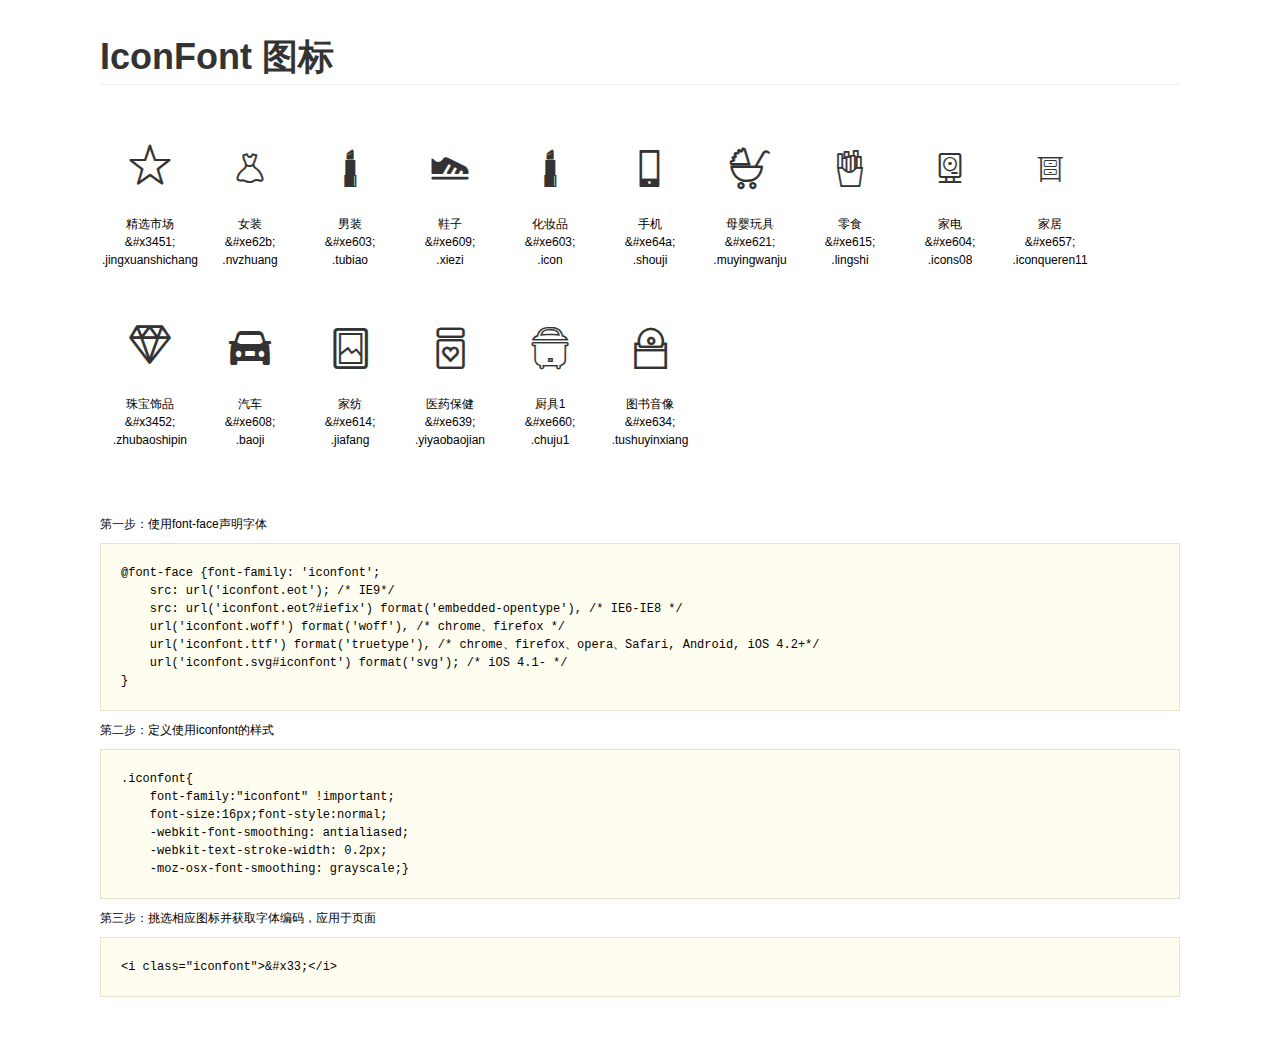
<file: css/天猫/ux_1450924219_85248/demo.html>
<!DOCTYPE html>
<html>
<head>
    <meta charset="utf-8"/>
    <title>IconFont</title>
    <link rel="stylesheet" href="demo.css">
    <link rel="stylesheet" href="iconfont.css">
</head>
<body>
    <div class="main">
        <h1>IconFont 图标</h1>
        <ul class="icon_lists clear">
            
                <li>
                <i class="icon iconfont">&#x3451;</i>
                    <div class="name">精选市场</div>
                    <div class="code">&amp;#x3451;</div>
                    <div class="fontclass">.jingxuanshichang</div>
                </li>
            
                <li>
                <i class="icon iconfont">&#xe62b;</i>
                    <div class="name">女装</div>
                    <div class="code">&amp;#xe62b;</div>
                    <div class="fontclass">.nvzhuang</div>
                </li>
            
                <li>
                <i class="icon iconfont">&#xe603;</i>
                    <div class="name">男装</div>
                    <div class="code">&amp;#xe603;</div>
                    <div class="fontclass">.tubiao</div>
                </li>
            
                <li>
                <i class="icon iconfont">&#xe609;</i>
                    <div class="name">鞋子</div>
                    <div class="code">&amp;#xe609;</div>
                    <div class="fontclass">.xiezi</div>
                </li>
            
                <li>
                <i class="icon iconfont">&#xe603;</i>
                    <div class="name">化妆品</div>
                    <div class="code">&amp;#xe603;</div>
                    <div class="fontclass">.icon</div>
                </li>
            
                <li>
                <i class="icon iconfont">&#xe64a;</i>
                    <div class="name">手机</div>
                    <div class="code">&amp;#xe64a;</div>
                    <div class="fontclass">.shouji</div>
                </li>
            
                <li>
                <i class="icon iconfont">&#xe621;</i>
                    <div class="name">母婴玩具</div>
                    <div class="code">&amp;#xe621;</div>
                    <div class="fontclass">.muyingwanju</div>
                </li>
            
                <li>
                <i class="icon iconfont">&#xe615;</i>
                    <div class="name">零食</div>
                    <div class="code">&amp;#xe615;</div>
                    <div class="fontclass">.lingshi</div>
                </li>
            
                <li>
                <i class="icon iconfont">&#xe604;</i>
                    <div class="name">家电</div>
                    <div class="code">&amp;#xe604;</div>
                    <div class="fontclass">.icons08</div>
                </li>
            
                <li>
                <i class="icon iconfont">&#xe657;</i>
                    <div class="name">家居</div>
                    <div class="code">&amp;#xe657;</div>
                    <div class="fontclass">.iconqueren11</div>
                </li>
            
                <li>
                <i class="icon iconfont">&#x3452;</i>
                    <div class="name">珠宝饰品</div>
                    <div class="code">&amp;#x3452;</div>
                    <div class="fontclass">.zhubaoshipin</div>
                </li>
            
                <li>
                <i class="icon iconfont">&#xe608;</i>
                    <div class="name">汽车</div>
                    <div class="code">&amp;#xe608;</div>
                    <div class="fontclass">.baoji</div>
                </li>
            
                <li>
                <i class="icon iconfont">&#xe614;</i>
                    <div class="name">家纺</div>
                    <div class="code">&amp;#xe614;</div>
                    <div class="fontclass">.jiafang</div>
                </li>
            
                <li>
                <i class="icon iconfont">&#xe639;</i>
                    <div class="name">医药保健</div>
                    <div class="code">&amp;#xe639;</div>
                    <div class="fontclass">.yiyaobaojian</div>
                </li>
            
                <li>
                <i class="icon iconfont">&#xe660;</i>
                    <div class="name">厨具1</div>
                    <div class="code">&amp;#xe660;</div>
                    <div class="fontclass">.chuju1</div>
                </li>
            
                <li>
                <i class="icon iconfont">&#xe634;</i>
                    <div class="name">图书音像</div>
                    <div class="code">&amp;#xe634;</div>
                    <div class="fontclass">.tushuyinxiang</div>
                </li>
            
        </ul>


        <div class="helps">
            第一步：使用font-face声明字体
            <pre>
@font-face {font-family: 'iconfont';
    src: url('iconfont.eot'); /* IE9*/
    src: url('iconfont.eot?#iefix') format('embedded-opentype'), /* IE6-IE8 */
    url('iconfont.woff') format('woff'), /* chrome、firefox */
    url('iconfont.ttf') format('truetype'), /* chrome、firefox、opera、Safari, Android, iOS 4.2+*/
    url('iconfont.svg#iconfont') format('svg'); /* iOS 4.1- */
}
</pre>
第二步：定义使用iconfont的样式
            <pre>
.iconfont{
    font-family:"iconfont" !important;
    font-size:16px;font-style:normal;
    -webkit-font-smoothing: antialiased;
    -webkit-text-stroke-width: 0.2px;
    -moz-osx-font-smoothing: grayscale;}
</pre>
第三步：挑选相应图标并获取字体编码，应用于页面
<pre>
&lt;i class="iconfont"&gt;&amp;#x33;&lt;/i&gt;
</pre>
        </div>

    </div>
</body>
</html>
</file>
<file: css/indextianmao.css>
*{padding:0;margin:0px;
	list-style:none;

}
img{
	border:none;
	margin-top:0px;
}

img{border:none;}
body{font-family:"微软雅黑";}

/* zuigao开始 */

.zuitopbox{
 	height:50px;
	width:100%;
	background:black;
	opacity:0.8;
	position:fixed;
	top:-50px;
	left:0;
	z-index:120;
 }
.zuitop{
	height:30px;
	width:60%;
	padding-top:10px;
	margin:0 auto;
 }

.search2{
	width:600px;
	height:30px;
	line-height:30px;
	border:none;
	float:left;
 }
 .sousuo2{
 	width:100px;
	height:30px;
	vertical-align:middle;
	line-height:30px;
 	background:#c40000;
	font-size:16px;
	color:white;
 	float:left;
	text-align:center;
	text-decoration:none;
 }

.jump{
    	width: 32px;
    	height: 362px;
    	position: fixed;
    	left: 40px;
    	top:30%;
    	 display: none; 
    }
    .jump li{
    	width: 30px;
    	height: 30px;
    	border:1px solid #ccc;
    	font-size: 20px;
    	text-align: center;
    	line-height: 30px;
    	margin-top: -1px;
    	position:relative;

    }
.tishi{
	width:100%;
	height:100%;
	position:absolute;
	top:0;
	left:0;
	background:#D03333;
	z-index:20;
	font-size:10px;
	color:#fff;
	display:none;
}


/*top开开始*/
.topbox{
	height:80px;
	width:100%;
	background:#0066ff;
}
.top{
	height:80px;
	width:1190px;
	background:red;
	margin:0 auto;
	background-image:url(../images/top-top.png);
	background-position:top center;
}
.top img{
	text-align:center;
}
/*top结束*/

 
.navbox{
	width:100%;
	height:27px;
	background:#f2f2f2;

}
.nav{
	width:1190px;
	height:27px;
	margin:0 auto;
  }
.nav_left{
	width:380px;
	height:27px;
 	float:left;
 }
.nav_left li{
	list-style-type:none;
	font-size:12px;
	color:#999;
	float:left;
	margin-right:20px;
	line-height:27px;
 }
.nav_left li a{
	text-decoration:none;
	font-size:12px;
	color:#999;
	float:left;
 }
 
 .nav a:hover{
 	text-decoration:underline;
 	color:#c40000;
 }
 .nav_right{
 	height:27px;
	float:right;
	width:750px;
  }

.nav_right>li{
	list-style-type:none;
 	float:left;
	font-size:12px;
	color:#999;
	margin-left:20px;
	position:relative;
}
.nav_right li>a{
	text-decoration:none;
	font-size:12px;
	color:#999;
	height:27px;
	line-height:27px;
}

.erji{
 	width:120px; 
	height:0px;
	background:#fff;
  	position:absolute;
	top:27px;
	left:-1px;
  	z-index:22;
   	overflow:hidden;
}
.erji>li{
 	height:auto;
	width:100%;
}
.erji>li>a{
   	font-size:12px;
   	margin-right:3px;
  }

.zuobian{
	float:left;
	width:40%;
 }
 .zuobian a{
 	text-decoration: none;
 	color:#999;
 	display:block;
 	padding:3px 0px;
  }
.erji1{
	width:275px;
	height:auto;
  	float:left;
  	padding-top:20px;
  	padding-left:25px;
  	border-right:1px solid #e8e8e8;
 }
  .erji1 h1{
	color:#fa5600;
	font-size:16px;
  	float:left;
	width:100%;
	padding-bottom:8px;
}  
.erji1 h1 span{
	padding-left:6px;
 }
.nei{
	width:100%;
	height:165px;
}
.nei>a{
	font-size:12px;
	color:#666;
	padding:6px 5px;
	width:60px;
	display:block;
	float:left;
 	text-decoration:none;
}
.two22{
	width:300px;
 }

.two22 a:hover{
	color:#4e80db;
}

.three33 a:hover{
	color:#000;
}
.four44 a:hover{
	color:#666666;
}




/***下拉菜单结束***/






.nav img{
 	vertical-align:middle;
}

.shu{
	margin-left:-10px;
	margin-right:-10px;
 }
 .logobox{
 	width:100%;
 	height:95px;
  }

.logo{
	height:95px;
	width:1190px;
 	margin:0 auto;
}
.logo_left{
	width:340px;
	height:85px;
 	float:left;
}
.logo_middle{
	width:540px;
	height:65px;
	padding-top:20px;
	padding-right:20px;
 	float:left;
}
.logo_middletop{
	width:540px;
	height:33px;
	border:3px solid #c40000;
 	position:relative;
 }

 
.search{
	width:400px;
	height:30px;
	line-height:30px;
	border:none;
	float:left;
 }
.sousuo{
 	width:93px;
	height:35px;
	vertical-align:middle;
	line-height:33px;
 	background:#c40000;
	font-size:16px;
	color:white;
 	float:right;
	text-align:center;
	text-decoration:none;
 }
/* .logo_middletop span{
	position:absolute;
	left:6px;
	top:8px;
	font-size:12px;
	color:#515151;
} */
.logo_middlebottom li a{
	font-size:12px;
	color:#c0c0c0;
 	text-decoration:none;
}
.logo_middlebottom li{
	list-style-type:none;
	float:left;
 }
 .logo a:hover{
  	text-decoration:underline;
 }
.logo_shu{
	margin-left:10px;
	margin-right:10px;
	color:#c0c0c0;
}

.logo_right{
	width:190px;
	height:80;
 	float:right;
}
 .wrapbox{
 	width:100%;
 	height:6780px;
 	background:#f5f5f5;
 }
.menubox{
	width:100%;
	height:34px;
	margin-top:20px;
	background:white;
 }
.menu{
	width:1190px;
	height:34px;
 	margin:0 auto;
}
.menu_left{
	width:190px;
	height:34px;
 	float:left;
 }
 
.menu_right{
	width:1000px;
	height:34px;
 	float:right;
 }
.menu_right li{
	float:left;
	list-style-type:none;
	padding-left:20px;
	padding-right:20px;
	line-height:34px;
}

.menu_right li a{
	text-decoration:none;
	font-size:14;
	color:black;
  }
.menu_right li a:hover{
	color:#c40000;
}

.mainbox{
	width:100%;
	height:480px;
	/*background:url(../images/banner.jpg) center top no-repeat;*/
	background-color:#fcf8cb; 
 }
 .main{
 	width:1190px;
 	height:480px;
 	margin:0 auto;
 	position:relative;

 }
 .imgs_b{
 	/* width:1190px;
 	height:480px; */
 	position:absolute;
 	left:190px;
 	top:0px;
 }
 .circlebox{
	width:160px;
	height:25px;
 	position:absolute;
	bottom:0px;
	left:505px;
	z-index:7;
 }
 .circle{
 	list-style-type:none;
 	float:left;
 	margin-left:6px;
 	width:20px;
 	height:20px;
  	border-radius:50%;
 	background:#000;
  }
.circlebox a{
	text-decoration:none;
	color:white;
	font-size:12px;
	text-align:center;
 	display:block;
	height:20px;

	line-height:20px;
 } 
 .circle:hover{
 	background-color:#c40000;
 }

.main_left1{
	width:190px;
	height:513px;
	position:absolute;
	top:-33px;
	left:0px;
	/* overflow:hidden; */
 	background:rgba(0,0,0,0.7);
}
  .main_left1 span{
  	float:left;
  	color:white;
  }
 
.main_left1 li{
	font-size:12px;
	height:30px;
	line-height:30px;
 	padding-left:35px;
	list-style-type:none;
	position:relative;
	float: left;
	width: 155px;
 }
 .biaoti{
 	width:155px;
 	height:30px;
	line-height:30px;
	z-index:10;
	position:absolute;
	left:38px;

 }

.main_left1 li>a{
	text-decoration:none;
	color:#fff;
	float:left;
	 
  }

.icon{
	/* width:155px;
	height:30px; */
  	position:absolute;
	left:10px; 
 	color:#c1c1c1;
  }
 .iconfont{
  	width:15px;
	height:30px;
  }
.icon:hover{
	color:white;
 } 
 /******左侧 banner开始************/ 
 

.caidans{
  	box-shadow: 1px 0 2px #ccc;
  	position: absolute;
  	top:0px;
  	left: 190px;
  	padding-top: 5px;
  	width: 750px;
  	height: 475px;
   	overflow: hidden;
  	z-index: 12;
  	background: rgba(255,255,255,0.9);
  	font-size: 12px;
  	color: #000;
  	display: none;
  	filter:progid:DXImageTransform.Microsoft.Alpha(opacity=90);
  /*	filter:alpha(opacity=70);*/
}

#caidans1{
	width: 70px;
  	opacity:0.8;
  	left: 190px;
  	box-shadow: 1px 0 5px #ccc;
  	position: absolute;
  	top: 0;
  	height: 480px;
  	overflow: hidden;
  	z-index: 120;
  	background: #fbfbfb;
}
#caidans1 p{
	margin: 6px 0;
	text-align: center;
  	font-size: 14px;
  	font-weight: 700;
  	font-family: "微软雅黑";
}
#caidans1 a{
	display: block;
  	position: relative;
  	margin: 0 auto;
  	border-bottom: 1px dotted #D5D5D5;
  	text-align: center;
  	width: 50px;
  	color: #363636;
  	height: 38px;
  	line-height: 38px;
}
#caidans1 a:hover{
	text-decoration: none;
}
.left-part{
	width: 440px;
    float: left;
    margin: 0 15px;
    overf low: hidden;
    height: 100%;    
}
.right-part{
	width: 250px;
	height: 100%;
    margin: 0 10px;
    float: left;
    over flow: hidden;
}
.menu-con-left li .list-con{
	width: 100%;
	overflow: hidden;
}
.list-con{
	margin-bottom: 5px;
    max-height: 135px;
}
.titlezuo{
	font-size: 14px;
    position: relative;
    height: 20px;
    width: 440px;
    margin-top: 17px;
    border-bottom: 1px solid #000;
}
.titlezuo a{
    position: absolute;
    left: 0;
    bottom: 0;
    display: block;
    width: 100px;
    height: 20px;
    line-height: 20px;
    padding-top: 17px;
    padding-left: 30px;
    text-decoration: none;
    font-weight: 700;
    text-align: center;
    color: #000;
}
.titlezuo a:hover{
	text-decoration: none;
}
.titlezuo a.more{
	position: absolute;
    top: 0;
    right: 0;
    background-position: 0 0;
    width: 40px;
    padding: 0;
    left: auto;
    font-size: 14px;
    color: #000;
    text-decoration: none;
    font-weight: 700;
    text-align: center;
    height: 20px;
    line-height: 20px;
}
 
.label-list{
	width: 100%;
    margin: 6px 0 0 -1px;
    overflow: hidden;
}
.grid3{
	height: 80px;
}
.grid4{
	height: 104px;
}
.seprate{
	margin:0px;
     display: block;
    width: 100%;
    height: 0;
     border-bottom: 1px dotted #000;
}
.label-list a{
	font-size: 13px;
    display: inline-block;
    float: left;
    white-space: nowrap;
    padding: 0 8px;
    margin-top: 5px;
    color: #666;
/*     background: url(../imgs/Z.jpg) no-repeat 0 4px;
 */}
.label-list a:hover{
	text-decoration: underline;
}
.right-part h3 a.tese{
	background: 0 0;
	padding-left: 0;
	width: 80px;
}
.right-part img{
	margin-bottom:5px; 
}
.label-list a:hover{
	color: #d01f47;
}
/* .highlight{
	color:#d01f47;
} */











 /******左侧 banner结束************/ 
 
 .main_left1 li a:hover{
	text-decoration:underline;
} 
.main_left1 li:hover{
	background:#3a3a3a;
 	color:white;
  } 
 
 
.main_right{
	height:480px;
	width:190px;
	float:right;
	z-index:8;
}
.main_right img:hover{
	margin-left:-5px;
	transition:all 0.2s ease;
}



/*mainbox结束*/





/*icon开始*/
.iconbox{
	height:376px;
	width:100%;
	background:#f5f5f5;
	padding-bottom:20px;
}
.icon1{
	height:376px;
	width:1190px;
 	margin:0 auto;
}
.icon_top{
	width:1190px;
	height:50px;
 }
.icon_top1{
	width:200px;
	height:50px;
	line-height:50px;
	float:left;
 }
.icon_top2{
	height:50px;
	line-height:50px;
	width:800px;
 	float:left;
  }
 
.icon_top1 span{
	color:#000;
	font-size:16px;
	margin-right:10px;
 }
.icon_top2_tab{
	list-style-type:none;
	margin-left:15px;
	margin-right:15px;
	float:left;
	color:#9c9c9c;
	cursor:pointer;
 }
/*  .icon_top2 li a{
	text-decoration:none;
	font-size:12px/1.5;
	color:#666;
}

.icon_top2 li a:hover{
	color:black;
	border-bottom:2px solid #000;
	text-decoration:underline;
} */
.icon_bottom{
	width:1190px;
	height:326px;
	overflow: hidden;
 }
.icon_bottom1{
	height:326px;
	width:190px;
	float:left;
 	margin-right:4px;

}
.icon_bottom2{
	height:326px;
	width:802px;
	float:left;
 	margin-right:4px;
}
.icon_bottom21{
	height:326px;
	width:802px;
	float:left;
 	margin-right:4px;
}
.icon_bottom2 a{
	width:132px;
	height:80px;
	display:block;
	background:white;
	float:left;
	margin-right:2px;
	margin-bottom:2px;
	text-align:center;
	line-height:80px;
  }
 .icon_bottom21a{
 	position:relative;
 	cursor:pointer;

 }
.xin{
	display:block;
	width:25px;
	height:25px;
	position:absolute;
	top:5px;
	right:5px;
	display:none;
}

.imgs{
	width:90px;
 	height:60px;
   	vertical-align:middle;
}


/*  .icon_bottom2 img{
	width:90px;
	height:60px;
  	vertical-align:middle;

 } */
.icon_bottom3{
	height:318px;
	width:182px;
	float:left;
 	border:4px solid white;
}
.imagesbox{
	height:90px;
	width:100%;
	background:#f5f5f5;
	margin-bottom:20px;

}
.images{
	width:1190px;
	height:90px;
	/*padding-top:35px;*/
	margin:0 auto;
 }

.firstbox{
	height:442px;
	width:100%;
 }
 .first{
 	width:1190px;
 	height:422px;
 	margin:0 auto;
  }
.first_left{
	height:422px;
	width:190px;
	float:left;
	background:#fafaf8;
  }
.first_leftbg{
	width:190px;
	height:90px
	background-color:none;
  	background:url(../images/luan/loucengbj.png);
 	top:0px;
	left:0px;  
 
 }



.first_leftbg li{
	height:50px;
	width:30px;
   	float:left;
	margin-top:30px;
	margin-right:5px;
 	/* position:absolute;
 		left:40px;
 		top:20px; */
	list-style-type:none;
	text-align:center;
}
 

.first_leftbg li a{
	color:#fff;
	font-size:12px;
	text-decoration:none;
 }


 .first_left4{
	width:150px;
	height:60px;
 	padding-left:40px;
 	padding-top:20px;
  }

.first_left4 li{
 	margin:0px;
	padding:0px;
	margin-right:10px;

 }
.first_left4 li a{
 	margin:0px;
	padding:0px;
 }



.first_leftbgbottom{
	width:190px;
	height:120px;
	background:#fafaf8;
 }

.first_lefttu{
	height:210px;
	width:190px;
	background:white;
	position:relative;
	overflow: hidden;
   
  }
.first_lefttubig{
	height:210px;
	width:570px;
	background:white;
	position:absolute;

}

 .first_lefttusmall{
 	height:210px;
	width:190px;
	text-align:center;
	float:left;
  } 
  .first_lefttusmall img{
  	width:100px;
  	padding-top:10px;
  }

 .jiantouz{
 	width:30px;
 	height:60px;
  	position:absolute;
 	left:0;
 	top:35%;
 	text-align:center;
 	line-height:60px;
 	font-size:20px;

 }

 .jiantouz:hover{
 	background:#ccc;
  }

   .jiantouy:hover{
 	background:#ccc;
  }
  .jiantouy{
 	width:30px;
 	height:60px;
  	position:absolute;
 	right:0;
 	top:35%;
 	text-align:center;
 	line-height:60px;
 	font-size:20px;
 }
 
.first_leftfont{
	width:55px;
	height:103px;
	margin-left:30px;
	float:left;
 }
.first_leftfont a{
	font-size:12px;
	color:#787878;
	height:26px;
	line-height:26px;
	text-decoration:none;
	display:block;
}
.first_leftfont a:hover{
	text-decoration:underline;
}
.first_middle{
	width:400px;
	height:422px;
	float:left;
	font-size:0;
}
.first_right{
	width:600px;
	height:422px;
 	float:left;
 	font-size:0;

}
.frist_right1{
	width:199px;
	height:255px;
	float:left;
	background:white;
	border-left:1px solid #e5e5e5;
	border-bottom:1px solid #e5e5e5;
}
.img111{
	height:255px;
	width:198px;
}

.img222{
	height:166px;
	width:198px;
}


.frist_right2{
	width:199px;
	height:166px;
	float:left;
	background:white;
 	border-left:1px solid #e5e5e5;

}

#bg1{
	width:190px;
	height:90px;
 	background:url(../images/luan/loucengbj.png);
 	background-position:0px -0px; 
	/* position:absolute;
	top:20px;
	left:40px; */
	position:relative;
 }

#bg2{
	width:190px;
	height:90px;
 	background:url(../images/luan/loucengbj.png);
 	background-position:0px -110px; 
	/* position:absolute;
	top:20px;
	left:40px; */
	position:relative;
 }


#bg3{
	width:190px;
	height:90px;
 	background:url(../images/luan/loucengbj.png);
 	background-position:0px -220px; 
 
 }

#bg4{
	width:190px;
	height:90px;
 	background:url(../images/luan/loucengbj.png);
 	background-position:0px -335px; 
  }
 #bg5{
	width:190px;
	height:90px;
 	background:url(../images/luan/loucengbj.png);
 	background-position:0px -445px; 
 
 }
  #bg6{
	width:190px;
	height:90px;
 	background:url(../images/luan/loucengbj.png);
 	background-position:0px -557px; 
	position:relative;
 
 }


 .yige{
 	margin-left:72px;
 	margin-top:20px;
   	display:inline;
 }
.yigea{
 	text-decoration:none;
   	font-size:12px;
	color:white;
 	position:absolute;
	top:60px;
	left:38px;
 	display:block;
 	width:100px;
	height:21px;
	text-align:center;
	/*background:red;*/
    }
.six_leftmiddle{
	width:190px;
	height:182px;
	padding-top:20px;
	background:#fff;

}
.six_leftbottom{
	width:190px;
	height:130px;
}
 #bg7{
	width:190px;
	height:90px;
 	background:url(../images/luan/loucengbj.png);
 	background-position:0px -670px; 
 	position:relative;

 
 }

 #bg8{
	width:190px;
	height:90px;
 	background:url(../images/luan/loucengbj.png);
 	background-position:0px -787px; 
 	position:relative;
  }

 
 #bg9{
	width:190px;
	height:90px;
 	background:url(../images/luan/loucengbj.png);
 	background-position:0px -892px; 
 	position:relative;
  }

.f9_leftbottom{
	width:190px;
	height:130px;
	background:#fafaf8;
}
 #bg10{
	width:190px;
	height:90px;
 	background:url(../images/luan/loucengbj.png);
 	background-position:0px -1000px; 
 	position:relative;
  }

 #bg11{
	width:190px;
	height:90px;
 	background:url(../images/luan/loucengbj.png);
 	background-position:0px -1110px; 
 	position:relative;
  }

 #bg12{
	width:190px;
	height:90px;
 	background:url(../images/luan/loucengbj.png);
 	background-position:0px -1222px; 
 	position:relative;
  }

.footbox{
	width:100%;
	height:404px;
	background:white;
	border-top:2px solid #cecece;
}

.foot{
	width:1190px;
	height:404px;
 	margin:0 auto;
}
.foot_top{
	width:1190px;
	height:90px;
	padding-top:50px;
	padding-bottom:10px;
 	background:white;
}
.foot_top li{
	width:296px;
	height:56px;
	float:left;
	list-style-type:none;
 	border-right:1px solid #cccccc;

  }
 .foot_top li a{
	text-decoration:none;

}
.foot_bottom{
	width:1190px;
	height:234px;
	border-top:1px solid #ccc;
 }

.foot_bottom1{
 	height:186px;
 	width:90px;
	margin-left:162px;
	margin-top:28px;
	float:left;
  }

.foot_bottom li{
	list-style-type:none;
 }
.title{
	font-size:15px;
	color:#706B68;
	font-weight:bold;
}
.con a{
	color:#8B919C;
	font-size:12px;
	height:12px;
 	display:block;
	text-decoration:none;
	margin-top:12px;

}

.banquanbox{
	height:240px;
	width:100%;
	background:#000;
	border-top:2px solid red;
	position:relative;
}
  .mao{
  	position:absolute;
  	top:-27px;
  	left:130px;
  	
  }

.banquan{
	height:240px;
	width:1190px;
	margin:0 auto;
 }
 .cover1{
 	height:35px;
 	width:1190px;
  }
.cover1 a{
	font-size:12px;
	color:white;
	margin-right:3px;
 	line-height:35px;
	text-decoration:none;
}

 .cover2{
 	height:70px;
 	width:1190px;
  }

.cover2 a{
	text-decoration:none;
	color:#fff;
	font-size:12px;
}

.shu{
	margin-left:3px;
	margin-right:3px;
	color:#fff;
}

 .cover3{
 	height:60px;
 	width:1190px;
  }
.cover3 p{
	color:#a4a4a4;
	font-size:12px;
}
.cover3 p a{
	text-decoration:none;
	color:#a4a4a4;
	margin-right:65px;
 }
  .cover4{
 	height:40px;
 	width:1190px;
  }




  
.rightsidebarbox{
	width:35px;
	height:100%;
	padding-top:80px;
	background:#000;
	position:fixed;
	top:0px;
	right:0px;
	 /*background:url(../images/fix/yougouwuche2.png); */

}
body{
	position:relative;
}
.rightsidebarbox li{
 	list-style-type:none;
	text-align:center;
	position:relative;

}
.donghuay{
	height:30px;
	width:110px;
 	position:absolute;
	 right:180%;
	 top:-1px;
	 font-size:12px;
	 color:white;
	 line-height:30px;
	 display:none;
 }

 .donghuay1{
 	position:absolute;
	 right:100%;
	 top:-100px;
	 display:none;
 
 }

.donghuay a{
	height:30px;
	width:90px;
	background:#5a5a5a;
	display:block;
 	 font-size:12px;
	 color:white;
	 float:left;
	 text-decoration:none;
 	 
}
.sanjiao{
	margin-top:7px;
	height:0px;
	width:0px;
	float:left;
	border:7px solid #5a5a5a;
	border-right:none;
	border-top:7px solid rgba(90,90,90,0);
	border-bottom:7px solid rgba(90,90,90,0);
	z-index:120;
 }
  #gouwuche{
  	background-repeat:no-repeat;
  	/*background-position:;*/
	background-image:url(../images/fix/1111111111.png);
}
#gouwuche:hover{
  	background-repeat:no-repeat;
	background-color:none;
	background-image:url(../images/fix/222222222.png);
}  
.rightsidebarbox li:hover{
	background:red;
}
</file>
<file: css/iconfont.css>
@font-face {font-family: "iconfont";
  src: url('iconfont.eot'); /* IE9*/
  src: url('iconfont.eot?#iefix') format('embedded-opentype'), /* IE6-IE8 */
  url('iconfont.woff') format('woff'), /* chrome, firefox */
  url('iconfont.ttf') format('truetype'), /* chrome, firefox, opera, Safari, Android, iOS 4.2+*/
  url('iconfont.svg#iconfont') format('svg'); /* iOS 4.1- */
}

.iconfont {
  font-family:"iconfont" !important;
  font-size:16px;
  font-style:normal;
  -webkit-font-smoothing: antialiased;
  -webkit-text-stroke-width: 0.2px;
  -moz-osx-font-smoothing: grayscale;
}


.icon-jingxuanshichang:before { content: "\3451"; }
.icon-nvzhuang:before { content: "\e62b"; }
.icon-tubiao:before { content: "\e603"; }
.icon-xiezi:before { content: "\e609"; }
.icon-icon:before { content: "\e603"; }
.icon-shouji:before { content: "\e64a"; }
.icon-muyingwanju:before { content: "\e621"; }
.icon-lingshi:before { content: "\e615"; }
.icon-icons08:before { content: "\e604"; }
.icon-iconqueren11:before { content: "\e657"; }
.icon-zhubaoshipin:before { content: "\3452"; }
.icon-baoji:before { content: "\e608"; }
.icon-jiafang:before { content: "\e614"; }
.icon-yiyaobaojian:before { content: "\e639"; }
.icon-chuju1:before { content: "\e660"; }
.icon-tushuyinxiang:before { content: "\e634"; }
</file>
<file: css/天猫/ux_1450924219_85248/iconfont.css>
@font-face {font-family: "iconfont";
  src: url('iconfont.eot'); /* IE9*/
  src: url('iconfont.eot?#iefix') format('embedded-opentype'), /* IE6-IE8 */
  url('iconfont.woff') format('woff'), /* chrome, firefox */
  url('iconfont.ttf') format('truetype'), /* chrome, firefox, opera, Safari, Android, iOS 4.2+*/
  url('iconfont.svg#iconfont') format('svg'); /* iOS 4.1- */
}

.iconfont {
  font-family:"iconfont" !important;
  font-size:16px;
  font-style:normal;
  -webkit-font-smoothing: antialiased;
  -webkit-text-stroke-width: 0.2px;
  -moz-osx-font-smoothing: grayscale;
}
.icon-jingxuanshichang:before { content: "\3451"; }
.icon-nvzhuang:before { content: "\e62b"; }
.icon-tubiao:before { content: "\e603"; }
.icon-xiezi:before { content: "\e609"; }
.icon-icon:before { content: "\e603"; }
.icon-shouji:before { content: "\e64a"; }
.icon-muyingwanju:before { content: "\e621"; }
.icon-lingshi:before { content: "\e615"; }
.icon-icons08:before { content: "\e604"; }
.icon-iconqueren11:before { content: "\e657"; }
.icon-zhubaoshipin:before { content: "\3452"; }
.icon-baoji:before { content: "\e608"; }
.icon-jiafang:before { content: "\e614"; }
.icon-yiyaobaojian:before { content: "\e639"; }
.icon-chuju1:before { content: "\e660"; }
.icon-tushuyinxiang:before { content: "\e634"; }
</file>
<file: css/天猫/ux_1450924219_85248/demo.css>
*{margin: 0;padding: 0;list-style: none;}
/*
KISSY CSS Reset
理念：1. reset 的目的不是清除浏览器的默认样式，这仅是部分工作。清除和重置是紧密不可分的。
2. reset 的目的不是让默认样式在所有浏览器下一致，而是减少默认样式有可能带来的问题。
3. reset 期望提供一套普适通用的基础样式。但没有银弹，推荐根据具体需求，裁剪和修改后再使用。
特色：1. 适应中文；2. 基于最新主流浏览器。
维护：玉伯<lifesinger@gmail.com>, 正淳<ragecarrier@gmail.com>
 */

/** 清除内外边距 **/
body, h1, h2, h3, h4, h5, h6, hr, p, blockquote, /* structural elements 结构元素 */
dl, dt, dd, ul, ol, li, /* list elements 列表元素 */
pre, /* text formatting elements 文本格式元素 */
form, fieldset, legend, button, input, textarea, /* form elements 表单元素 */
th, td /* table elements 表格元素 */ {
  margin: 0;
  padding: 0;
}

/** 设置默认字体 **/
body,
button, input, select, textarea /* for ie */ {
  font: 12px/1.5 tahoma, arial, \5b8b\4f53, sans-serif;
}
h1, h2, h3, h4, h5, h6 { font-size: 100%; }
address, cite, dfn, em, var { font-style: normal; } /* 将斜体扶正 */
code, kbd, pre, samp { font-family: courier new, courier, monospace; } /* 统一等宽字体 */
small { font-size: 12px; } /* 小于 12px 的中文很难阅读，让 small 正常化 */

/** 重置列表元素 **/
ul, ol { list-style: none; }

/** 重置文本格式元素 **/
a { text-decoration: none; }
a:hover { text-decoration: underline; }


/** 重置表单元素 **/
legend { color: #000; } /* for ie6 */
fieldset, img { border: 0; } /* img 搭车：让链接里的 img 无边框 */
button, input, select, textarea { font-size: 100%; } /* 使得表单元素在 ie 下能继承字体大小 */
/* 注：optgroup 无法扶正 */

/** 重置表格元素 **/
table { border-collapse: collapse; border-spacing: 0; }

/* 清除浮动 */
.ks-clear:after, .clear:after {
  content: '\20';
  display: block;
  height: 0;
  clear: both;
}
.ks-clear, .clear {
  *zoom: 1;
}

.main {padding: 30px 100px;}
.main h1{font-size:36px; color:#333; text-align:left;margin-bottom:30px; border-bottom: 1px solid #eee;}

.helps{margin-top:40px;}
.helps pre{
  padding:20px;
  margin:10px 0;
  border:solid 1px #e7e1cd;
  background-color: #fffdef;
  overflow: auto;
}

.icon_lists li{
  float:left;
  width: 100px;
  height:180px;
  text-align: center;
}
.icon_lists .icon{
  font-size: 42px;
  line-height: 100px;
  margin: 10px 0;
  color:#333;
  -webkit-transition: font-size 0.25s ease-out 0s;
  -moz-transition: font-size 0.25s ease-out 0s;
  transition: font-size 0.25s ease-out 0s;

}
.icon_lists .icon:hover{
  font-size: 100px;
}
</file>
